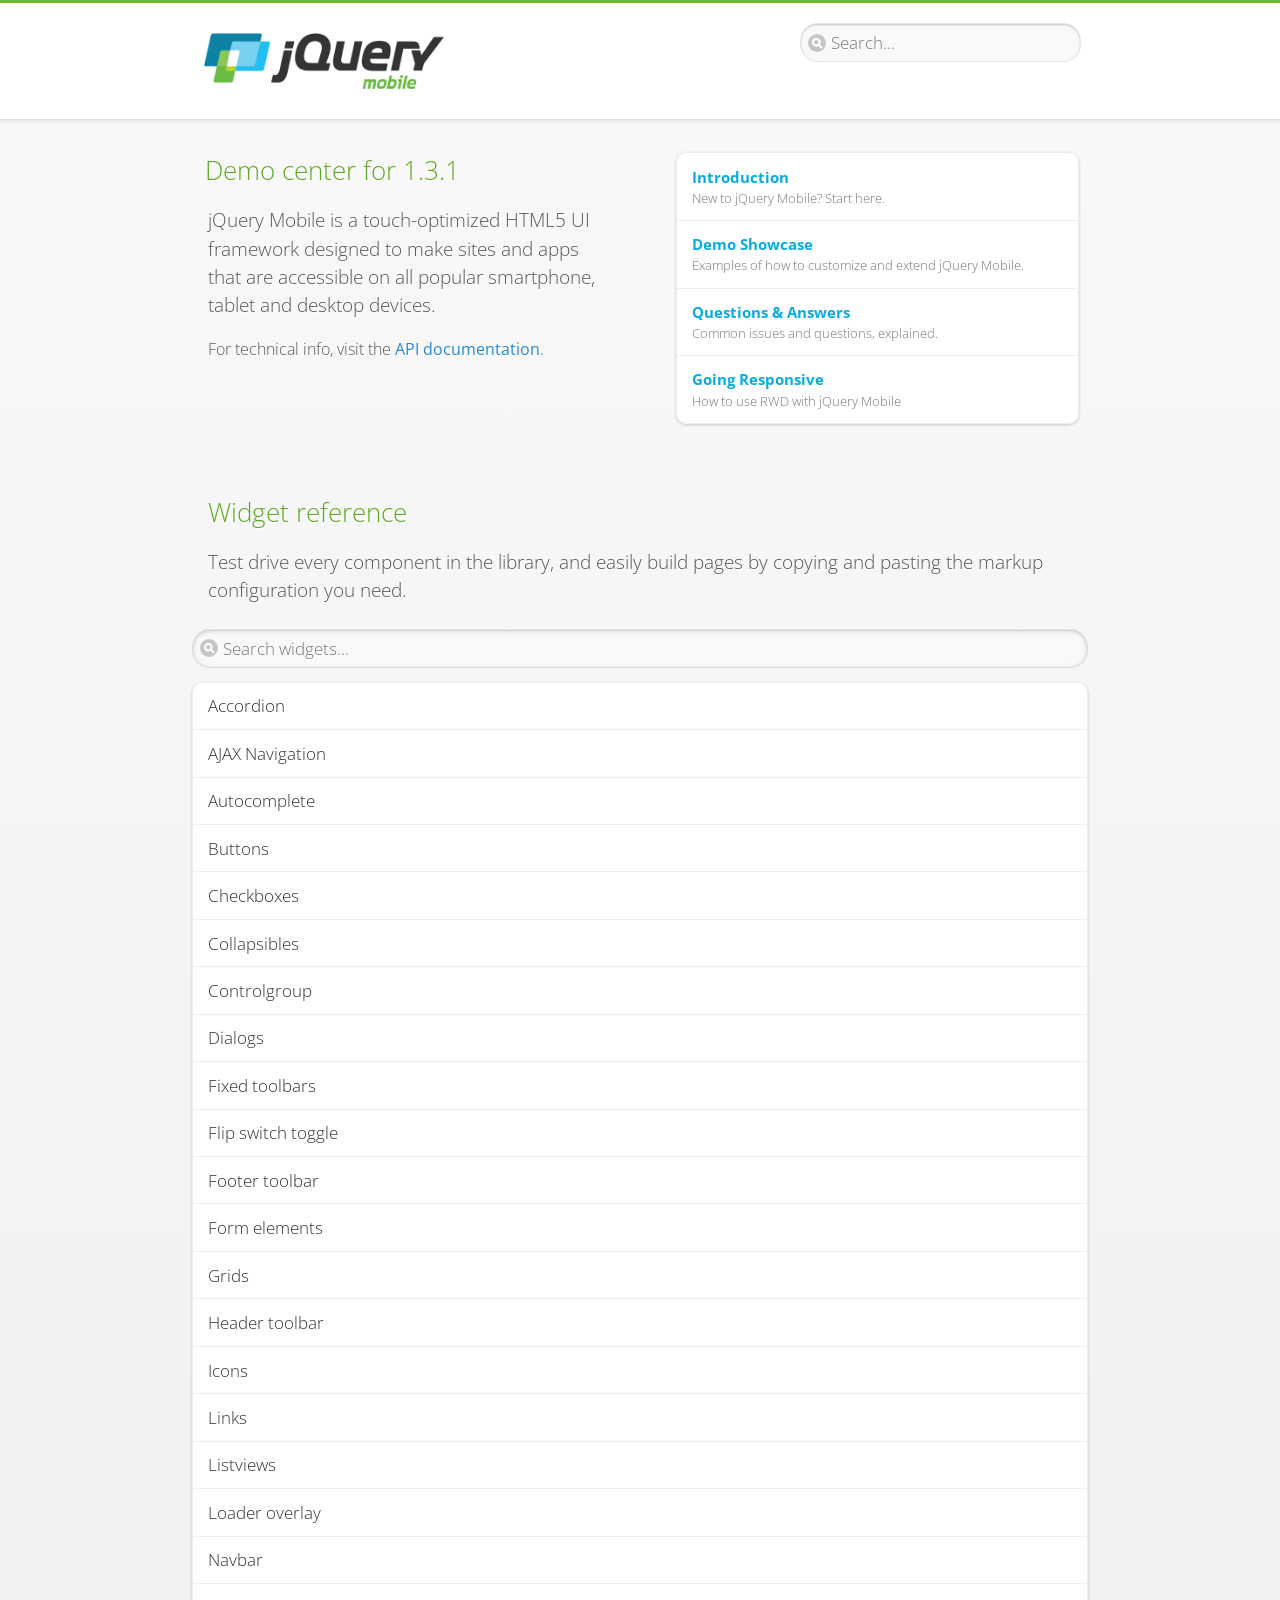
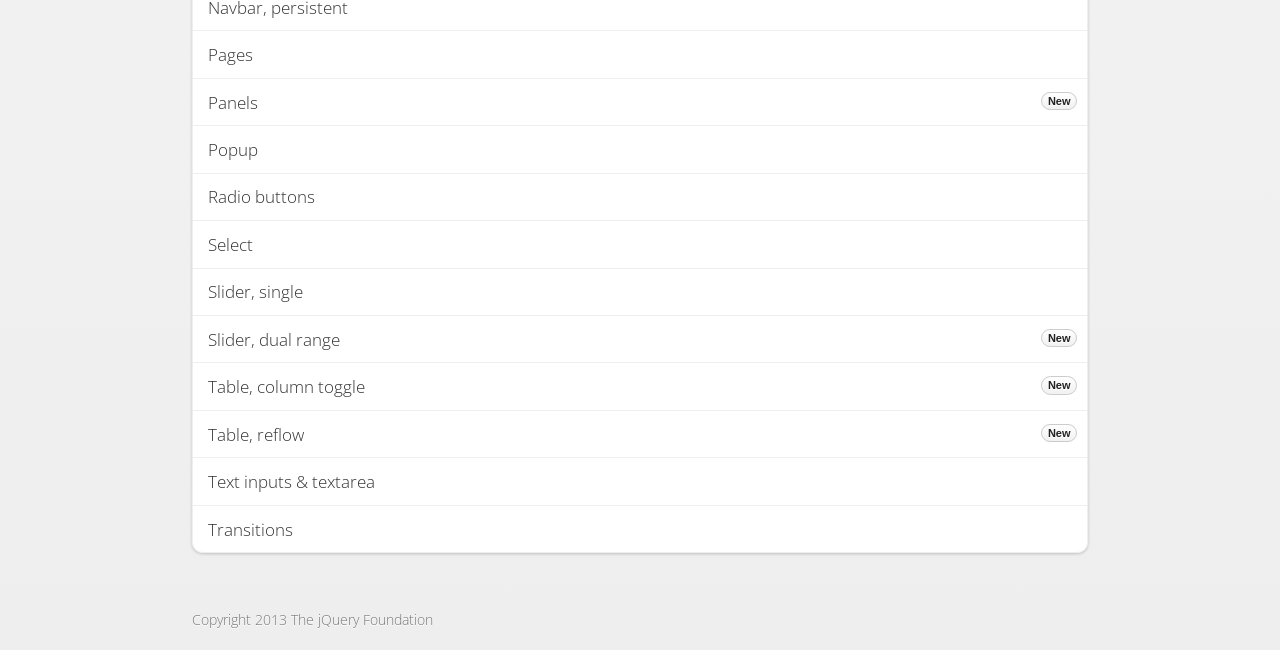
<file: js/jqm/demos/index.html>
<!DOCTYPE html>
<html>
<head>
	<meta charset="utf-8">
	<meta name="viewport" content="width=device-width, initial-scale=1">
	<title>jQuery Mobile Demos</title>
	<link rel="stylesheet"  href="css/themes/default/jquery.mobile-1.3.1.min.css">
	<link rel="stylesheet" href="_assets/css/jqm-demos.css">
	<link rel="shortcut icon" href="favicon.ico">
    <link rel="stylesheet" href="http://fonts.googleapis.com/css?family=Open+Sans:300,400,700">
	<script src="js/jquery.js"></script>
	<script src="_assets/js/index.js"></script>
	<script src="js/jquery.mobile-1.3.1.min.js"></script>
</head>
<body>
<div data-role="page" class="jqm-demos jqm-demos-home">

	<div data-role="header" class="jqm-header">
		<h1 class="jqm-logo"><img src="_assets/img/jquery-logo.png" alt="jQuery Mobile Framework"></h1>
		<a href="#" class="jqm-search-link ui-btn-right" data-icon="search" data-iconpos="notext">Search</a>
<div class="jqm-search">
    <ul class="jqm-list">
<li data-section="Widgets" data-filtertext="accordions collapsible sets content formatting grouped inset mini"><a href="widgets/accordions/">Accordion</a></li>

<li data-section="Widgets" data-filtertext="ajax navigation navigate event method"><a href="widgets/navigation/" data-ajax="false">AJAX Navigation</a></li>

<li data-section="Widgets" data-filtertext="autocomplete filter reveal listviews remote listviewbeforefilter placeholder"><a href="widgets/autocomplete/" data-ajax="false">Autocomplete</a></li>

<li data-section="Widgets" data-filtertext="buttons inputs forms inline theme grouped icons mini disabled"><a href="widgets/buttons/" data-ajax="false">Buttons</a></li>

<li data-section="Widgets" data-filtertext="checkboxes checkboxradio inputs forms mini disabled"><a href="widgets/checkbox/">Checkboxes</a></li>

<li data-section="Widgets" data-filtertext="collapsibles content formatting"><a href="widgets/collapsibles/" data-ajax="false">Collapsibles</a></li>

<li data-section="Widgets" data-filtertext="controlgroups selects checkboxradio buttons horizontal vertical"><a href="widgets/controlgroups/">Controlgroup</a></li>

<li data-section="Widgets" data-filtertext="dialogs modal popups"><a href="widgets/dialog/">Dialogs</a></li>

<li data-section="Widgets" data-filtertext="fixed toolbars headers footers sections fullscreen"><a href="widgets/fixed-toolbars/">Fixed toolbars</a></li>

<li data-section="Widgets" data-filtertext="flip toggle switch binary slider selects forms disabled"><a href="widgets/sliders/switch.html" data-ajax="false">Flip switch toggle</a></li>

<li data-section="Widgets" data-filtertext="footer toolbars footers sections"><a href="widgets/footers/">Footer toolbar</a></li>

<li data-section="Widgets" data-filtertext="forms inputs slider button range toggle switch label disabled accessible fieldcontains elements"><a href="widgets/forms/">Form elements</a></li>

<li data-section="Widgets" data-filtertext="grids columns blocks content formatting rwd responsive"><a href="widgets/grids/">Grids</a></li>

<li data-section="Widgets" data-filtertext="header toolbars fixed fullscreen sections"><a href="widgets/headers/">Header toolbar</a></li>

<li data-section="Widgets" data-filtertext="icons buttons disc position"><a href="widgets/icons/">Icons</a></li>

<li data-section="Widgets" data-filtertext="links navigation ajax prefetch cache"><a href="widgets/links/">Links</a></li>

<li data-section="Widgets" data-filtertext="listviews thumbnails icons nested split button collapsible ul ol"><a href="widgets/listviews/" data-ajax="false">Listviews</a></li>

<li data-section="Widgets" data-filtertext="ajax loader overlay spinner pages"><a href="widgets/loader/" data-ajax="false">Loader overlay</a></li>

<li data-section="Widgets" data-filtertext="navbars navmenu toolbars links icons footer header"><a href="widgets/navbar/" data-ajax="false">Navbar</a></li>

<li data-section="Widgets" data-filtertext="navbars persistent header footer links navmenu"><a href="widgets/fixed-toolbars/footer-persist-a.html">Navbar, persistent</a></li>

<li data-section="Widgets" data-filtertext="pages single multipage templates ajax nav"><a href="widgets/pages/">Pages</a></li>

<li data-section="Widgets" data-filtertext="panels sliding nav modal transition display reveal overlay push rwd responsive"><a href="widgets/panels/">Panels <span class="ui-li-count">New</span></a></li>

<li data-section="Widgets" data-filtertext="popup dialog modal transition tooltip lightbox form overlay screen flip pop fade transition"><a href="widgets/popup/">Popup</a></li>

<li data-section="Widgets" data-filtertext="radiobuttons checkboxradio inputs forms disabled grouped"><a href="widgets/radiobuttons/">Radio buttons</a></li>

<li data-section="Widgets" data-filtertext="selectmenus custom native multiple optgroup disabled forms"><a href="widgets/selects/">Select</a></li>

<li data-section="Widgets" data-filtertext="slider, single sliders range inputs forms disabled"><a href="widgets/sliders/" data-ajax="false">Slider, single</a></li>

<li data-section="Widgets" data-filtertext="slider, dual range sliders rangesliders inputs forms disabled"><a href="widgets/sliders/rangeslider.html" data-ajax="false">Slider, dual range <span class="ui-li-count">New</span></a></li>

<li data-section="Widgets" data-filtertext="tables column th td toggle responsive tables rwd hide show tabular"><a href="widgets/table-column-toggle/">Table, column toggle <span class="ui-li-count">New</span></a></li>

<li data-section="Widgets" data-filtertext="tables reflow th td responsive rwd columns tabular"><a href="widgets/table-reflow/">Table, reflow <span class="ui-li-count">New</span></a></li>

<li data-section="Widgets" data-filtertext="text inputs textarea numeric email tel file date time month clear pattern placeholder forms"><a href="widgets/textinputs/">Text inputs & textarea</a></li>

<li data-section="Widgets" data-filtertext="page transitions animated pages ajax navigation flip slide fade pop" data-ajax="false"><a href="widgets/transitions/" data-ajax="false">Transitions</a></li>

<li data-role="list-divider">Collapsibles</li>

<li data-section="Demo Showcase" data-filtertext="dynamic collapsible set accordion append expand"><a href="examples/collapsibles/dynamic-collapsible.html" data-ajax="false">Dynamic collapsible</a></li>

<li data-role="list-divider">Controlgroups</li>

<li data-section="Demo Showcase" data-filtertext="dynamic controlgroup buttons selects checkboxes forms"><a href="examples/controlgroups/dynamic-controlgroup.html" data-ajax="false">Dynamic controlgroup</a></li>

<li data-role="list-divider">Listviews</li>

<li data-section="Demo Showcase" data-filtertext="grid listview responsive grids responsive listviews lists ul"><a href="examples/listviews/grid-listview.html" data-ajax="false">Grid Listview</a></li>

<li data-section="Demo Showcase" data-filtertext="autodividers anchor jump scroll linkbars listviews lists ul"><a href="examples/listviews/autodividers-linkbar.html" data-ajax="false">Autodividers Linkbar</a></li>

<li data-section="Demo Showcase" data-filtertext="listviews autodividers selector autodividersselector lists ul ol"><a href="examples/listviews/autodividers-selector.html" data-ajax="false">Autodividers Selector</a></li>

<li data-role="list-divider">Navigation</li>

<li data-section="Demo Showcase" data-filtertext="backbone and require.js example navigation router"><a href="examples/backbone-require/index.html" data-ajax="false">Backbone and Require.js example</a></li>

<li data-section="Demo Showcase" data-filtertext="server redirection with server-side support php"><a href="examples/redirect/" data-ajax="false">Redirection with server-side support</a></li>

<li data-role="list-divider">Panels</li>

<li data-section="Demo Showcase" data-filtertext="panel styling slide panels sliding panels shadow rwd responsive breakpoint"><a href="examples/panels/panel-styling.html" data-ajax="false">Panel styling</a></li>

<li data-section="Demo Showcase" data-filtertext="open panel on swipe panels left right"><a href="examples/panels/panel-swipe-open.html" data-ajax="false">Open panel on swipe</a></li>

<li data-role="list-divider">Popups</li>

<li data-section="Demo Showcase" data-filtertext="dynamic popups popup images lightbox"><a href="examples/popups/dynamic-popup.html" data-ajax="false">Dynamic popup</a></li>

<li data-section="Demo Showcase" data-filtertext="arrow popups popover"><a href="examples/popups/arrow.html" data-ajax="false">Popup with arrow</a></li>

<li data-role="list-divider">Responsive Tables</li>

<li data-section="Demo Showcase" data-filtertext="responsive tables reflow stack custom styles"><a href="examples/tables/movie-list.html" data-ajax="false">Reflow: Custom styles</a></li>

<li data-section="Demo Showcase" data-filtertext="responsive tables reflow heading groups rwd breakpoint"><a href="examples/tables/financial-grouped-reflow.html" data-ajax="false">Reflow: Heading groups</a></li>

<li data-section="Demo Showcase" data-filtertext="responsive tables reflow refresh method dynamically inject data"><a href="examples/tables/reflow-refresh.html" data-ajax="false">Reflow: Refresh method</a></li>

<li data-section="Demo Showcase" data-filtertext="responsive tables column toggle hide rwd breakpoint customization options"><a href="examples/tables/movie-list-toggle-options.html" data-ajax="false">Column toggle: Customization options</a></li>

<li data-section="Demo Showcase" data-filtertext="responsive tables column toggle heading groups rwd breakpoint"><a href="examples/tables/financial-grouped-columns.html" data-ajax="false">Column toggle: Heading groups</a></li>

<li data-section="Demo Showcase" data-filtertext="responsive tables column toggle refresh method dynamically inject data"><a href="examples/tables/columntoggle-refresh.html" data-ajax="false">Column toggle: Refresh method</a></li>

<li data-section="Demo Showcase" data-filtertext="responsive tables table column toggle phone comparison rwd breakpoint"><a href="examples/tables/phone-compare.html" data-ajax="false">Column toggle demo: Phone comparison</a></li>

<li data-role="list-divider">Sliders</li>

<li data-section="Demo Showcase" data-filtertext="slider tooltip handle value extension input range sliders forms"><a href="examples/slider/tooltip.html" data-ajax="false">Tooltip extension</a></li>

<li data-role="list-divider">Swipe</li>

<li data-section="Demo Showcase" data-filtertext="swipe to navigate page transitions navigation"><a href="examples/swipe/swipe-page.html" data-ajax="false">Swipe to navigate</a></li>

<li data-section="Demo Showcase" data-filtertext="swipe to delete list item listviews lists ul ol"><a href="examples/swipe/swipe-list.html" data-ajax="false">Swipe to delete list item</a></li>

<li data-role="list-divider">Forms</li>

<li data-section="Questions & Answers" data-filtertext="CSS styles apply widget scope wrap selector customize"><a href="faq/question-template.html">Why won't my CSS styles apply correctly to a widget?</a></li>

<li data-section="Questions & Answers" data-filtertext="form update value enhance pageinit refresh"><a href="faq/updating-the-value-of-enhanced-form-elements-does-not-work.html">Updating the value of enhanced form elements does not work.</a></li>

<li data-section="Questions & Answers" data-filtertext="HTML 5 inputs appearance keyboard picker calendar date time slider file color"><a href="faq/my-html-5-inputs-look-different-in-browsers.html">My HTML 5 inputs look different across devices and browsers.</a></li>

<li data-section="Questions & Answers" data-filtertext="range search inputs slider number text degrade"><a href="faq/my-range-search-input-type-is-being-changed.html">My range or search inputs are being change to number/text.</a></li>

<li data-section="Questions & Answers" data-filtertext="custom select popup dialog logic"><a href="faq/sometimes-custom-select-shows-as-dialog-popup.html">Sometimes my custom select shows as a popup other times its a dialog.</a></li>

<li data-section="Questions & Answers" data-filtertext="disable button issue class method"><a href="faq/disabling-a-button-does-not-work.html">Disabling a button does not work.</a></li>

<li data-section="Questions & Answers" data-filtertext="fixed toolbar header footer fullscreen select input bug issue"><a href="faq/controls-in-header-footer.html">Controls in my fixed header or footer are not responding or behave erratically.</a></li>

<li data-role="list-divider">Pages</li>

<li data-section="Questions & Answers" data-filtertext="head load scripts styles pageinit onload pagebeforecreate ajax nav pages"><a href="faq/scripts-and-styles-not-loading.html">Why aren't my scripts and styles loading?</a></li>

<li data-section="Questions & Answers" data-filtertext="document.ready onload paginit DOM ready on ready scripts "><a href="faq/dom-ready-not-working.html">Why isn't DOM ready working for my scripts?</a></li>

<li data-section="Questions & Answers" data-filtertext="ajax nav load page mobile.loadpage"><a href="faq/how-do-i-load-a-page.html">How do I load a page?</a></li>

<li data-section="Questions & Answers" data-filtertext="ajax nav multi page document load"><a href="faq/why-is-only-the-first-page-loaded.html">Why is only the first page of my multi page document loaded?</a></li>

<li data-section="Questions & Answers" data-filtertext="pass url query params ajax nav"><a href="faq/pass-query-params-to-page.html">I'm trying to pass query params to a page but it's not working?</a></li>

<li data-section="Questions & Answers" data-filtertext="hash pass parameters information ajax nav"><a href="faq/pass-via-the-hash-to-page.html">I'm trying to pass information via the hash but it's not working?</a></li>

<li data-section="Questions & Answers" data-filtertext="application cache status error isLocal ajax nav"><a href="faq/the-application-cache-is-not-working.html">I'm trying to use the application cache but it's not working.</a></li>

<li data-section="Questions & Answers" data-filtertext=">create refresh event trigger pageInit refresh method content injected page not enhanced."><a href="faq/injected-content-is-not-enhanced.html">Content injected into a page is not enhanced.</a></li>

<li data-section="Questions & Answers" data-filtertext=">create trigger event pageInit injected HTML"><a href="faq/triggering-create-on-injected-content-does-not-work.html">Triggering create on injected HTML does not work.</a></li>

<li data-section="Questions & Answers" data-filtertext="auto-enhance element stop preventnative role none"><a href="faq/how-can-i-stop-auto-enhancement-of-elements.html">How can I stop JQM from auto-enhancing an element?</a></li>

<li data-section="Questions & Answers" data-filtertext="auto-enhance block container parent stop preventnative role none"><a href="faq/how-can-i-stop-auto-enhancement-of-a-block-of-elements.html">How can I stop JQM from enhancing a block of elements?</a></li>

<li data-section="Questions & Answers" data-filtertext="page title ajax nav head"><a href="faq/how-do-i-control-page-titles.html">How do I control page titles?</a></li>

<li data-section="Questions & Answers" data-filtertext="ajax nav load page loadPage"><a href="faq/how-do-i-load-a-page.html">How do I load a page?</a></li>

<li data-role="list-divider">Events</li>

<li data-section="Questions & Answers" data-filtertext="touch mouse events vmouseover, vmousedown, vmousemove, vmouseup, vclick, vmousecancel"><a href="faq/how-do-i-use-touch-mouse-events.html">How do I use touch and mouse events?</a></li>

<li data-role="list-divider">Theme and styling</li>

<li data-section="Questions & Answers" data-filtertext="theme swatch css themeroller customize icons colors fonts style"><a href="faq/how-does-theming-work.html">How does theming work?</a></li>

<li data-role="list-divider">Apps</li>

<li data-section="Questions & Answers" data-filtertext="How do I need to configure PhoneGap Cordova?"><a href="faq/how-configure-phonegap-cordova.html">How do I need to configure PhoneGap/Cordova?</a></li>
<!--
<li data-role="list-divider">Navigation</li>

<li data-section="Questions & Answers" data-filtertext=""><a href="faq/nav-is-acting-erraticly.html">The nav is acting erratically!</a></li>

<li data-section="Questions & Answers" data-filtertext=""><a href="faq/deep-links-dont-work.html">Following a deep link ( a link to scroll to and id ) does not work.</a></li>

<li data-section="Questions & Answers" data-filtertext=""><a href="faq/scripts-css-only-works-on-first-page-or-refresh.html">My script / css only works on first page or on refresh.</a></li>
<li data-role="list-divider">Widgets</li>

<li data-section="Questions & Answers" data-filtertext=""><a href="faq/cloned-content-double-enhanced.html">Cloning a widget or enhanced for element and enhancing causes "double" enhancement</a></li>

<li data-section="Questions & Answers" data-filtertext=""><a href="faq/cloned-content-does-not-update.html">Cloned widget or enhanced element does not update</a></li>

<li data-section="Questions & Answers" data-filtertext=""><a href="faq/data-enhance-false-does-not-work.html">Setting data-enhance="false" does not work.</a></li>

<li data-role="list-divider">General</li>

<li data-section="Questions & Answers" data-filtertext=""><a href="faq/selecting-element-by-id-not-working.html">Selecting elements by id only works sometimes or on first page!</a></li>

<li data-section="Questions & Answers" data-filtertext=""><a href="faq/global-config-settings-ignored.html">The global configuration settings i set are being ignored.</a></li>

<li data-section="Questions & Answers" data-filtertext=""><a href="faq/custom-css-is-ignored.html">My custom css is ignored.</a></li>

<li data-role="list-divider">Events</li>

<li data-section="Questions & Answers" data-filtertext=""><a href="faq/swipe-triggered-when-scrolling.html">Swipe triggered when scrolling.</a></li>

<li data-section="Questions & Answers" data-filtertext=""><a href="faq/document-ready-not-working.html">Document ready ignored after first page.</a></li>

<li data-role="list-divider">Theming &amp; custom styles</li>

<li data-section="Questions & Answers" data-filtertext=""><a href="faq/#">How do I add custom icons?</a></li>

<li data-section="Questions & Answers" data-filtertext=""><a href="faq/#">How do I add remove the circle behind the icons?</a></li>
-->

    </ul>
</div>

	</div><!-- /header -->

	<div data-role="content" class="jqm-content">

		<div class="jqm-home-welcome">
		<h2>Demo center for <span class="jqm-version-number"></span></h2>
		
		<p class="jqm-intro">jQuery Mobile is a touch-optimized HTML5 UI framework designed to make sites and apps that are accessible on all popular smartphone, tablet and desktop devices.</p>

        <p class="jqm-intro"><small>For technical info,&nbsp;visit the <a href="#api-popup" data-rel="popup" data-transition="slideup" data-position-to="window">API documentation</a>.</small></p>
		
		</div>
		
		<div data-role="popup" id="api-popup" class="home-pop ui-content" data-theme="d" data-overlay-theme="b">
			<p>The API docs are a separate site from the demos and cover the technical details of each jQuery Mobile plugin in depth.</p>
			<a href="#" data-role="button" data-inline="true" data-rel="back"  data-mini="true" data-theme="c">Stay here</a>
			<a href="http://api.jquerymobile.com" class="jqm-button" data-ajax="false" data-role="button" data-inline="true" data-mini="true" data-icon="arrow-r" data-iconpos="right" data-theme="f">Visit API Site </a>
		</div>

		<ul data-role="listview" data-inset="true" data-theme="d" data-icon="false" data-filter-placeholder="Search..." class="jqm-list jqm-home-list">
            <li><a href="intro/"><h2>Introduction</h2><p>New to jQuery Mobile? Start here.</p></a></li>
            <li><a href="examples/"><h2>Demo Showcase</h2><p>Examples of how to customize and extend jQuery Mobile.</p></a></li>
            <li><a href="faq/"><h2>Questions &amp; Answers</h2><p>Common issues and questions, explained.</p></a></li>
			<li data-section="Widgets" data-filtertext="responsive web design rwd adaptive PE accessible mobile breakpoints media query"><a href="intro/rwd.html"><h2>Going Responsive</h2><p>How to use RWD with jQuery Mobile</p></a></li>
		</ul>

		<h2 class="jqm-home-widget">Widget reference</h2>

		<p class="jqm-intro">Test drive every component in the library, and easily build pages by copying and pasting the markup configuration you need.</p>

		<ul data-role="listview" data-inset="true" data-filter="true" data-theme="d" data-divider-theme="d" data-icon="false" data-filter-placeholder="Search widgets..." data-global-nav="demos" class="jqm-list">
<li data-section="Widgets" data-filtertext="accordions collapsible sets content formatting grouped inset mini"><a href="widgets/accordions/">Accordion</a></li>

<li data-section="Widgets" data-filtertext="ajax navigation navigate event method"><a href="widgets/navigation/" data-ajax="false">AJAX Navigation</a></li>

<li data-section="Widgets" data-filtertext="autocomplete filter reveal listviews remote listviewbeforefilter placeholder"><a href="widgets/autocomplete/" data-ajax="false">Autocomplete</a></li>

<li data-section="Widgets" data-filtertext="buttons inputs forms inline theme grouped icons mini disabled"><a href="widgets/buttons/" data-ajax="false">Buttons</a></li>

<li data-section="Widgets" data-filtertext="checkboxes checkboxradio inputs forms mini disabled"><a href="widgets/checkbox/">Checkboxes</a></li>

<li data-section="Widgets" data-filtertext="collapsibles content formatting"><a href="widgets/collapsibles/" data-ajax="false">Collapsibles</a></li>

<li data-section="Widgets" data-filtertext="controlgroups selects checkboxradio buttons horizontal vertical"><a href="widgets/controlgroups/">Controlgroup</a></li>

<li data-section="Widgets" data-filtertext="dialogs modal popups"><a href="widgets/dialog/">Dialogs</a></li>

<li data-section="Widgets" data-filtertext="fixed toolbars headers footers sections fullscreen"><a href="widgets/fixed-toolbars/">Fixed toolbars</a></li>

<li data-section="Widgets" data-filtertext="flip toggle switch binary slider selects forms disabled"><a href="widgets/sliders/switch.html" data-ajax="false">Flip switch toggle</a></li>

<li data-section="Widgets" data-filtertext="footer toolbars footers sections"><a href="widgets/footers/">Footer toolbar</a></li>

<li data-section="Widgets" data-filtertext="forms inputs slider button range toggle switch label disabled accessible fieldcontains elements"><a href="widgets/forms/">Form elements</a></li>

<li data-section="Widgets" data-filtertext="grids columns blocks content formatting rwd responsive"><a href="widgets/grids/">Grids</a></li>

<li data-section="Widgets" data-filtertext="header toolbars fixed fullscreen sections"><a href="widgets/headers/">Header toolbar</a></li>

<li data-section="Widgets" data-filtertext="icons buttons disc position"><a href="widgets/icons/">Icons</a></li>

<li data-section="Widgets" data-filtertext="links navigation ajax prefetch cache"><a href="widgets/links/">Links</a></li>

<li data-section="Widgets" data-filtertext="listviews thumbnails icons nested split button collapsible ul ol"><a href="widgets/listviews/" data-ajax="false">Listviews</a></li>

<li data-section="Widgets" data-filtertext="ajax loader overlay spinner pages"><a href="widgets/loader/" data-ajax="false">Loader overlay</a></li>

<li data-section="Widgets" data-filtertext="navbars navmenu toolbars links icons footer header"><a href="widgets/navbar/" data-ajax="false">Navbar</a></li>

<li data-section="Widgets" data-filtertext="navbars persistent header footer links navmenu"><a href="widgets/fixed-toolbars/footer-persist-a.html">Navbar, persistent</a></li>

<li data-section="Widgets" data-filtertext="pages single multipage templates ajax nav"><a href="widgets/pages/">Pages</a></li>

<li data-section="Widgets" data-filtertext="panels sliding nav modal transition display reveal overlay push rwd responsive"><a href="widgets/panels/">Panels <span class="ui-li-count">New</span></a></li>

<li data-section="Widgets" data-filtertext="popup dialog modal transition tooltip lightbox form overlay screen flip pop fade transition"><a href="widgets/popup/">Popup</a></li>

<li data-section="Widgets" data-filtertext="radiobuttons checkboxradio inputs forms disabled grouped"><a href="widgets/radiobuttons/">Radio buttons</a></li>

<li data-section="Widgets" data-filtertext="selectmenus custom native multiple optgroup disabled forms"><a href="widgets/selects/">Select</a></li>

<li data-section="Widgets" data-filtertext="slider, single sliders range inputs forms disabled"><a href="widgets/sliders/" data-ajax="false">Slider, single</a></li>

<li data-section="Widgets" data-filtertext="slider, dual range sliders rangesliders inputs forms disabled"><a href="widgets/sliders/rangeslider.html" data-ajax="false">Slider, dual range <span class="ui-li-count">New</span></a></li>

<li data-section="Widgets" data-filtertext="tables column th td toggle responsive tables rwd hide show tabular"><a href="widgets/table-column-toggle/">Table, column toggle <span class="ui-li-count">New</span></a></li>

<li data-section="Widgets" data-filtertext="tables reflow th td responsive rwd columns tabular"><a href="widgets/table-reflow/">Table, reflow <span class="ui-li-count">New</span></a></li>

<li data-section="Widgets" data-filtertext="text inputs textarea numeric email tel file date time month clear pattern placeholder forms"><a href="widgets/textinputs/">Text inputs & textarea</a></li>

<li data-section="Widgets" data-filtertext="page transitions animated pages ajax navigation flip slide fade pop" data-ajax="false"><a href="widgets/transitions/" data-ajax="false">Transitions</a></li>

        </ul>

	</div><!-- /content -->

	<div data-role="footer" class="jqm-footer">
		<p class="jqm-version"></p>
		<p>Copyright 2013 The jQuery Foundation</p>
	</div><!-- /jqm-footer -->

</div><!-- /page -->
</body>
</html>
</file>
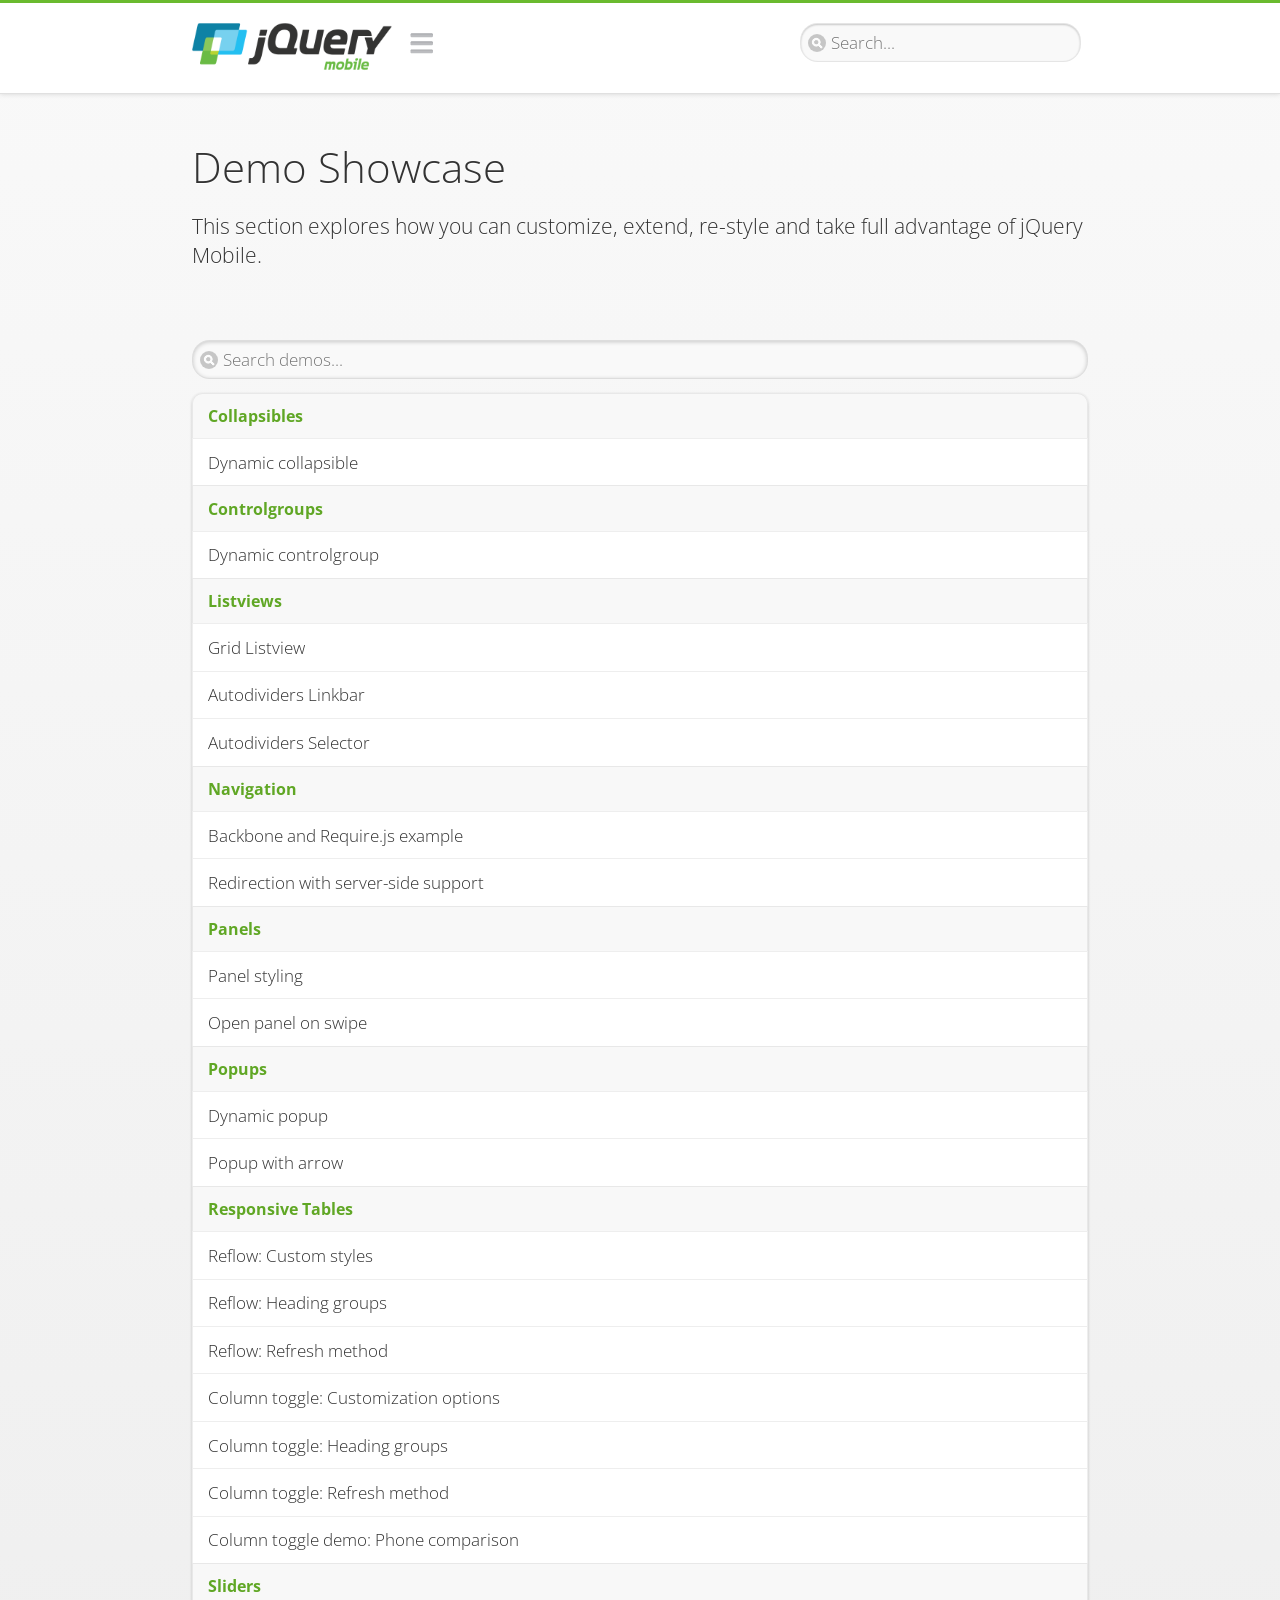
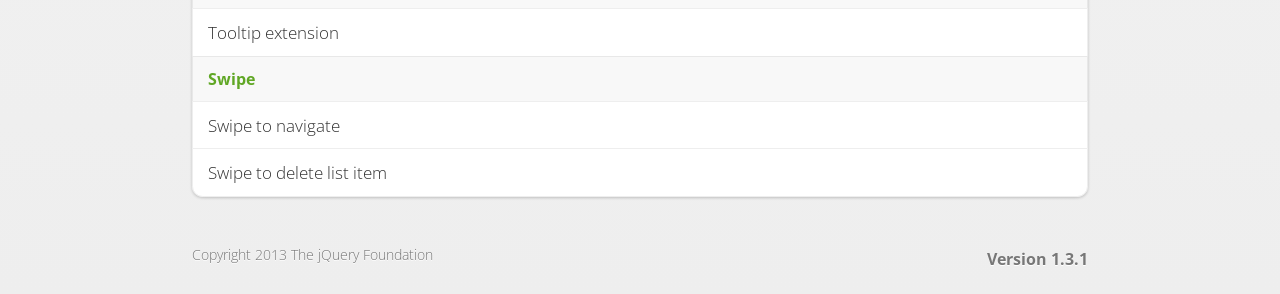
<file: js/jqm/demos/examples/index.html>
<!DOCTYPE html>
<html>
<head>
	<meta charset="utf-8">
	<meta name="viewport" content="width=device-width, initial-scale=1">
	<title>Demos - jQuery Mobile Demos</title>
	<link rel="stylesheet"  href="../css/themes/default/jquery.mobile-1.3.1.min.css">
	<link rel="stylesheet" href="../_assets/css/jqm-demos.css">
	<link rel="shortcut icon" href="../favicon.ico">
    <link rel="stylesheet" href="http://fonts.googleapis.com/css?family=Open+Sans:300,400,700">
	<script src="../js/jquery.js"></script>
	<script src="../_assets/js/index.js"></script>
	<script src="../js/jquery.mobile-1.3.1.min.js"></script>
</head>
<body>
<div data-role="page" class="jqm-demos jqm-demos-index">

	<div data-role="header" class="jqm-header">
        <h1 class="jqm-logo"><a href="../"><img src="../_assets/img/jquery-logo.png" alt="jQuery Mobile Framework"></a></h1>
		<a href="#" class="jqm-navmenu-link" data-icon="bars" data-iconpos="notext">Navigation</a>
		<a href="#" class="jqm-search-link" data-icon="search" data-iconpos="notext">Search</a>
<div class="jqm-search">
    <ul class="jqm-list">
<li data-section="Widgets" data-filtertext="accordions collapsible sets content formatting grouped inset mini"><a href="widgets/accordions/">Accordion</a></li>

<li data-section="Widgets" data-filtertext="ajax navigation navigate event method"><a href="widgets/navigation/" data-ajax="false">AJAX Navigation</a></li>

<li data-section="Widgets" data-filtertext="autocomplete filter reveal listviews remote listviewbeforefilter placeholder"><a href="widgets/autocomplete/" data-ajax="false">Autocomplete</a></li>

<li data-section="Widgets" data-filtertext="buttons inputs forms inline theme grouped icons mini disabled"><a href="widgets/buttons/" data-ajax="false">Buttons</a></li>

<li data-section="Widgets" data-filtertext="checkboxes checkboxradio inputs forms mini disabled"><a href="widgets/checkbox/">Checkboxes</a></li>

<li data-section="Widgets" data-filtertext="collapsibles content formatting"><a href="widgets/collapsibles/" data-ajax="false">Collapsibles</a></li>

<li data-section="Widgets" data-filtertext="controlgroups selects checkboxradio buttons horizontal vertical"><a href="widgets/controlgroups/">Controlgroup</a></li>

<li data-section="Widgets" data-filtertext="dialogs modal popups"><a href="widgets/dialog/">Dialogs</a></li>

<li data-section="Widgets" data-filtertext="fixed toolbars headers footers sections fullscreen"><a href="widgets/fixed-toolbars/">Fixed toolbars</a></li>

<li data-section="Widgets" data-filtertext="flip toggle switch binary slider selects forms disabled"><a href="widgets/sliders/switch.html" data-ajax="false">Flip switch toggle</a></li>

<li data-section="Widgets" data-filtertext="footer toolbars footers sections"><a href="widgets/footers/">Footer toolbar</a></li>

<li data-section="Widgets" data-filtertext="forms inputs slider button range toggle switch label disabled accessible fieldcontains elements"><a href="widgets/forms/">Form elements</a></li>

<li data-section="Widgets" data-filtertext="grids columns blocks content formatting rwd responsive"><a href="widgets/grids/">Grids</a></li>

<li data-section="Widgets" data-filtertext="header toolbars fixed fullscreen sections"><a href="widgets/headers/">Header toolbar</a></li>

<li data-section="Widgets" data-filtertext="icons buttons disc position"><a href="widgets/icons/">Icons</a></li>

<li data-section="Widgets" data-filtertext="links navigation ajax prefetch cache"><a href="widgets/links/">Links</a></li>

<li data-section="Widgets" data-filtertext="listviews thumbnails icons nested split button collapsible ul ol"><a href="widgets/listviews/" data-ajax="false">Listviews</a></li>

<li data-section="Widgets" data-filtertext="ajax loader overlay spinner pages"><a href="widgets/loader/" data-ajax="false">Loader overlay</a></li>

<li data-section="Widgets" data-filtertext="navbars navmenu toolbars links icons footer header"><a href="widgets/navbar/" data-ajax="false">Navbar</a></li>

<li data-section="Widgets" data-filtertext="navbars persistent header footer links navmenu"><a href="widgets/fixed-toolbars/footer-persist-a.html">Navbar, persistent</a></li>

<li data-section="Widgets" data-filtertext="pages single multipage templates ajax nav"><a href="widgets/pages/">Pages</a></li>

<li data-section="Widgets" data-filtertext="panels sliding nav modal transition display reveal overlay push rwd responsive"><a href="widgets/panels/">Panels <span class="ui-li-count">New</span></a></li>

<li data-section="Widgets" data-filtertext="popup dialog modal transition tooltip lightbox form overlay screen flip pop fade transition"><a href="widgets/popup/">Popup</a></li>

<li data-section="Widgets" data-filtertext="radiobuttons checkboxradio inputs forms disabled grouped"><a href="widgets/radiobuttons/">Radio buttons</a></li>

<li data-section="Widgets" data-filtertext="selectmenus custom native multiple optgroup disabled forms"><a href="widgets/selects/">Select</a></li>

<li data-section="Widgets" data-filtertext="slider, single sliders range inputs forms disabled"><a href="widgets/sliders/" data-ajax="false">Slider, single</a></li>

<li data-section="Widgets" data-filtertext="slider, dual range sliders rangesliders inputs forms disabled"><a href="widgets/sliders/rangeslider.html" data-ajax="false">Slider, dual range <span class="ui-li-count">New</span></a></li>

<li data-section="Widgets" data-filtertext="tables column th td toggle responsive tables rwd hide show tabular"><a href="widgets/table-column-toggle/">Table, column toggle <span class="ui-li-count">New</span></a></li>

<li data-section="Widgets" data-filtertext="tables reflow th td responsive rwd columns tabular"><a href="widgets/table-reflow/">Table, reflow <span class="ui-li-count">New</span></a></li>

<li data-section="Widgets" data-filtertext="text inputs textarea numeric email tel file date time month clear pattern placeholder forms"><a href="widgets/textinputs/">Text inputs & textarea</a></li>

<li data-section="Widgets" data-filtertext="page transitions animated pages ajax navigation flip slide fade pop" data-ajax="false"><a href="widgets/transitions/" data-ajax="false">Transitions</a></li>

<li data-role="list-divider">Collapsibles</li>

<li data-section="Demo Showcase" data-filtertext="dynamic collapsible set accordion append expand"><a href="examples/collapsibles/dynamic-collapsible.html" data-ajax="false">Dynamic collapsible</a></li>

<li data-role="list-divider">Controlgroups</li>

<li data-section="Demo Showcase" data-filtertext="dynamic controlgroup buttons selects checkboxes forms"><a href="examples/controlgroups/dynamic-controlgroup.html" data-ajax="false">Dynamic controlgroup</a></li>

<li data-role="list-divider">Listviews</li>

<li data-section="Demo Showcase" data-filtertext="grid listview responsive grids responsive listviews lists ul"><a href="examples/listviews/grid-listview.html" data-ajax="false">Grid Listview</a></li>

<li data-section="Demo Showcase" data-filtertext="autodividers anchor jump scroll linkbars listviews lists ul"><a href="examples/listviews/autodividers-linkbar.html" data-ajax="false">Autodividers Linkbar</a></li>

<li data-section="Demo Showcase" data-filtertext="listviews autodividers selector autodividersselector lists ul ol"><a href="examples/listviews/autodividers-selector.html" data-ajax="false">Autodividers Selector</a></li>

<li data-role="list-divider">Navigation</li>

<li data-section="Demo Showcase" data-filtertext="backbone and require.js example navigation router"><a href="examples/backbone-require/index.html" data-ajax="false">Backbone and Require.js example</a></li>

<li data-section="Demo Showcase" data-filtertext="server redirection with server-side support php"><a href="examples/redirect/" data-ajax="false">Redirection with server-side support</a></li>

<li data-role="list-divider">Panels</li>

<li data-section="Demo Showcase" data-filtertext="panel styling slide panels sliding panels shadow rwd responsive breakpoint"><a href="examples/panels/panel-styling.html" data-ajax="false">Panel styling</a></li>

<li data-section="Demo Showcase" data-filtertext="open panel on swipe panels left right"><a href="examples/panels/panel-swipe-open.html" data-ajax="false">Open panel on swipe</a></li>

<li data-role="list-divider">Popups</li>

<li data-section="Demo Showcase" data-filtertext="dynamic popups popup images lightbox"><a href="examples/popups/dynamic-popup.html" data-ajax="false">Dynamic popup</a></li>

<li data-section="Demo Showcase" data-filtertext="arrow popups popover"><a href="examples/popups/arrow.html" data-ajax="false">Popup with arrow</a></li>

<li data-role="list-divider">Responsive Tables</li>

<li data-section="Demo Showcase" data-filtertext="responsive tables reflow stack custom styles"><a href="examples/tables/movie-list.html" data-ajax="false">Reflow: Custom styles</a></li>

<li data-section="Demo Showcase" data-filtertext="responsive tables reflow heading groups rwd breakpoint"><a href="examples/tables/financial-grouped-reflow.html" data-ajax="false">Reflow: Heading groups</a></li>

<li data-section="Demo Showcase" data-filtertext="responsive tables reflow refresh method dynamically inject data"><a href="examples/tables/reflow-refresh.html" data-ajax="false">Reflow: Refresh method</a></li>

<li data-section="Demo Showcase" data-filtertext="responsive tables column toggle hide rwd breakpoint customization options"><a href="examples/tables/movie-list-toggle-options.html" data-ajax="false">Column toggle: Customization options</a></li>

<li data-section="Demo Showcase" data-filtertext="responsive tables column toggle heading groups rwd breakpoint"><a href="examples/tables/financial-grouped-columns.html" data-ajax="false">Column toggle: Heading groups</a></li>

<li data-section="Demo Showcase" data-filtertext="responsive tables column toggle refresh method dynamically inject data"><a href="examples/tables/columntoggle-refresh.html" data-ajax="false">Column toggle: Refresh method</a></li>

<li data-section="Demo Showcase" data-filtertext="responsive tables table column toggle phone comparison rwd breakpoint"><a href="examples/tables/phone-compare.html" data-ajax="false">Column toggle demo: Phone comparison</a></li>

<li data-role="list-divider">Sliders</li>

<li data-section="Demo Showcase" data-filtertext="slider tooltip handle value extension input range sliders forms"><a href="examples/slider/tooltip.html" data-ajax="false">Tooltip extension</a></li>

<li data-role="list-divider">Swipe</li>

<li data-section="Demo Showcase" data-filtertext="swipe to navigate page transitions navigation"><a href="examples/swipe/swipe-page.html" data-ajax="false">Swipe to navigate</a></li>

<li data-section="Demo Showcase" data-filtertext="swipe to delete list item listviews lists ul ol"><a href="examples/swipe/swipe-list.html" data-ajax="false">Swipe to delete list item</a></li>

<li data-role="list-divider">Forms</li>

<li data-section="Questions & Answers" data-filtertext="CSS styles apply widget scope wrap selector customize"><a href="faq/question-template.html">Why won't my CSS styles apply correctly to a widget?</a></li>

<li data-section="Questions & Answers" data-filtertext="form update value enhance pageinit refresh"><a href="faq/updating-the-value-of-enhanced-form-elements-does-not-work.html">Updating the value of enhanced form elements does not work.</a></li>

<li data-section="Questions & Answers" data-filtertext="HTML 5 inputs appearance keyboard picker calendar date time slider file color"><a href="faq/my-html-5-inputs-look-different-in-browsers.html">My HTML 5 inputs look different across devices and browsers.</a></li>

<li data-section="Questions & Answers" data-filtertext="range search inputs slider number text degrade"><a href="faq/my-range-search-input-type-is-being-changed.html">My range or search inputs are being change to number/text.</a></li>

<li data-section="Questions & Answers" data-filtertext="custom select popup dialog logic"><a href="faq/sometimes-custom-select-shows-as-dialog-popup.html">Sometimes my custom select shows as a popup other times its a dialog.</a></li>

<li data-section="Questions & Answers" data-filtertext="disable button issue class method"><a href="faq/disabling-a-button-does-not-work.html">Disabling a button does not work.</a></li>

<li data-section="Questions & Answers" data-filtertext="fixed toolbar header footer fullscreen select input bug issue"><a href="faq/controls-in-header-footer.html">Controls in my fixed header or footer are not responding or behave erratically.</a></li>

<li data-role="list-divider">Pages</li>

<li data-section="Questions & Answers" data-filtertext="head load scripts styles pageinit onload pagebeforecreate ajax nav pages"><a href="faq/scripts-and-styles-not-loading.html">Why aren't my scripts and styles loading?</a></li>

<li data-section="Questions & Answers" data-filtertext="document.ready onload paginit DOM ready on ready scripts "><a href="faq/dom-ready-not-working.html">Why isn't DOM ready working for my scripts?</a></li>

<li data-section="Questions & Answers" data-filtertext="ajax nav load page mobile.loadpage"><a href="faq/how-do-i-load-a-page.html">How do I load a page?</a></li>

<li data-section="Questions & Answers" data-filtertext="ajax nav multi page document load"><a href="faq/why-is-only-the-first-page-loaded.html">Why is only the first page of my multi page document loaded?</a></li>

<li data-section="Questions & Answers" data-filtertext="pass url query params ajax nav"><a href="faq/pass-query-params-to-page.html">I'm trying to pass query params to a page but it's not working?</a></li>

<li data-section="Questions & Answers" data-filtertext="hash pass parameters information ajax nav"><a href="faq/pass-via-the-hash-to-page.html">I'm trying to pass information via the hash but it's not working?</a></li>

<li data-section="Questions & Answers" data-filtertext="application cache status error isLocal ajax nav"><a href="faq/the-application-cache-is-not-working.html">I'm trying to use the application cache but it's not working.</a></li>

<li data-section="Questions & Answers" data-filtertext=">create refresh event trigger pageInit refresh method content injected page not enhanced."><a href="faq/injected-content-is-not-enhanced.html">Content injected into a page is not enhanced.</a></li>

<li data-section="Questions & Answers" data-filtertext=">create trigger event pageInit injected HTML"><a href="faq/triggering-create-on-injected-content-does-not-work.html">Triggering create on injected HTML does not work.</a></li>

<li data-section="Questions & Answers" data-filtertext="auto-enhance element stop preventnative role none"><a href="faq/how-can-i-stop-auto-enhancement-of-elements.html">How can I stop JQM from auto-enhancing an element?</a></li>

<li data-section="Questions & Answers" data-filtertext="auto-enhance block container parent stop preventnative role none"><a href="faq/how-can-i-stop-auto-enhancement-of-a-block-of-elements.html">How can I stop JQM from enhancing a block of elements?</a></li>

<li data-section="Questions & Answers" data-filtertext="page title ajax nav head"><a href="faq/how-do-i-control-page-titles.html">How do I control page titles?</a></li>

<li data-section="Questions & Answers" data-filtertext="ajax nav load page loadPage"><a href="faq/how-do-i-load-a-page.html">How do I load a page?</a></li>

<li data-role="list-divider">Events</li>

<li data-section="Questions & Answers" data-filtertext="touch mouse events vmouseover, vmousedown, vmousemove, vmouseup, vclick, vmousecancel"><a href="faq/how-do-i-use-touch-mouse-events.html">How do I use touch and mouse events?</a></li>

<li data-role="list-divider">Theme and styling</li>

<li data-section="Questions & Answers" data-filtertext="theme swatch css themeroller customize icons colors fonts style"><a href="faq/how-does-theming-work.html">How does theming work?</a></li>

<li data-role="list-divider">Apps</li>

<li data-section="Questions & Answers" data-filtertext="How do I need to configure PhoneGap Cordova?"><a href="faq/how-configure-phonegap-cordova.html">How do I need to configure PhoneGap/Cordova?</a></li>
<!--
<li data-role="list-divider">Navigation</li>

<li data-section="Questions & Answers" data-filtertext=""><a href="faq/nav-is-acting-erraticly.html">The nav is acting erratically!</a></li>

<li data-section="Questions & Answers" data-filtertext=""><a href="faq/deep-links-dont-work.html">Following a deep link ( a link to scroll to and id ) does not work.</a></li>

<li data-section="Questions & Answers" data-filtertext=""><a href="faq/scripts-css-only-works-on-first-page-or-refresh.html">My script / css only works on first page or on refresh.</a></li>
<li data-role="list-divider">Widgets</li>

<li data-section="Questions & Answers" data-filtertext=""><a href="faq/cloned-content-double-enhanced.html">Cloning a widget or enhanced for element and enhancing causes "double" enhancement</a></li>

<li data-section="Questions & Answers" data-filtertext=""><a href="faq/cloned-content-does-not-update.html">Cloned widget or enhanced element does not update</a></li>

<li data-section="Questions & Answers" data-filtertext=""><a href="faq/data-enhance-false-does-not-work.html">Setting data-enhance="false" does not work.</a></li>

<li data-role="list-divider">General</li>

<li data-section="Questions & Answers" data-filtertext=""><a href="faq/selecting-element-by-id-not-working.html">Selecting elements by id only works sometimes or on first page!</a></li>

<li data-section="Questions & Answers" data-filtertext=""><a href="faq/global-config-settings-ignored.html">The global configuration settings i set are being ignored.</a></li>

<li data-section="Questions & Answers" data-filtertext=""><a href="faq/custom-css-is-ignored.html">My custom css is ignored.</a></li>

<li data-role="list-divider">Events</li>

<li data-section="Questions & Answers" data-filtertext=""><a href="faq/swipe-triggered-when-scrolling.html">Swipe triggered when scrolling.</a></li>

<li data-section="Questions & Answers" data-filtertext=""><a href="faq/document-ready-not-working.html">Document ready ignored after first page.</a></li>

<li data-role="list-divider">Theming &amp; custom styles</li>

<li data-section="Questions & Answers" data-filtertext=""><a href="faq/#">How do I add custom icons?</a></li>

<li data-section="Questions & Answers" data-filtertext=""><a href="faq/#">How do I add remove the circle behind the icons?</a></li>
-->

    </ul>
</div>

	</div><!-- /header -->

	<div data-role="content" class="jqm-content">

		<h1>Demo Showcase</h1>

		<p class="jqm-intro">This section explores how you can customize, extend, re-style and take full advantage of jQuery Mobile.</p>

		<ul data-role="listview" data-inset="true" data-filter="true" data-theme="d" data-divider-theme="d" data-icon="false" data-filter-placeholder="Search demos..." data-global-nav="demos" class="jqm-list">
<li data-role="list-divider">Collapsibles</li>

<li data-section="Demo Showcase" data-filtertext="dynamic collapsible set accordion append expand"><a href="examples/collapsibles/dynamic-collapsible.html" data-ajax="false">Dynamic collapsible</a></li>

<li data-role="list-divider">Controlgroups</li>

<li data-section="Demo Showcase" data-filtertext="dynamic controlgroup buttons selects checkboxes forms"><a href="examples/controlgroups/dynamic-controlgroup.html" data-ajax="false">Dynamic controlgroup</a></li>

<li data-role="list-divider">Listviews</li>

<li data-section="Demo Showcase" data-filtertext="grid listview responsive grids responsive listviews lists ul"><a href="examples/listviews/grid-listview.html" data-ajax="false">Grid Listview</a></li>

<li data-section="Demo Showcase" data-filtertext="autodividers anchor jump scroll linkbars listviews lists ul"><a href="examples/listviews/autodividers-linkbar.html" data-ajax="false">Autodividers Linkbar</a></li>

<li data-section="Demo Showcase" data-filtertext="listviews autodividers selector autodividersselector lists ul ol"><a href="examples/listviews/autodividers-selector.html" data-ajax="false">Autodividers Selector</a></li>

<li data-role="list-divider">Navigation</li>

<li data-section="Demo Showcase" data-filtertext="backbone and require.js example navigation router"><a href="examples/backbone-require/index.html" data-ajax="false">Backbone and Require.js example</a></li>

<li data-section="Demo Showcase" data-filtertext="server redirection with server-side support php"><a href="examples/redirect/" data-ajax="false">Redirection with server-side support</a></li>

<li data-role="list-divider">Panels</li>

<li data-section="Demo Showcase" data-filtertext="panel styling slide panels sliding panels shadow rwd responsive breakpoint"><a href="examples/panels/panel-styling.html" data-ajax="false">Panel styling</a></li>

<li data-section="Demo Showcase" data-filtertext="open panel on swipe panels left right"><a href="examples/panels/panel-swipe-open.html" data-ajax="false">Open panel on swipe</a></li>

<li data-role="list-divider">Popups</li>

<li data-section="Demo Showcase" data-filtertext="dynamic popups popup images lightbox"><a href="examples/popups/dynamic-popup.html" data-ajax="false">Dynamic popup</a></li>

<li data-section="Demo Showcase" data-filtertext="arrow popups popover"><a href="examples/popups/arrow.html" data-ajax="false">Popup with arrow</a></li>

<li data-role="list-divider">Responsive Tables</li>

<li data-section="Demo Showcase" data-filtertext="responsive tables reflow stack custom styles"><a href="examples/tables/movie-list.html" data-ajax="false">Reflow: Custom styles</a></li>

<li data-section="Demo Showcase" data-filtertext="responsive tables reflow heading groups rwd breakpoint"><a href="examples/tables/financial-grouped-reflow.html" data-ajax="false">Reflow: Heading groups</a></li>

<li data-section="Demo Showcase" data-filtertext="responsive tables reflow refresh method dynamically inject data"><a href="examples/tables/reflow-refresh.html" data-ajax="false">Reflow: Refresh method</a></li>

<li data-section="Demo Showcase" data-filtertext="responsive tables column toggle hide rwd breakpoint customization options"><a href="examples/tables/movie-list-toggle-options.html" data-ajax="false">Column toggle: Customization options</a></li>

<li data-section="Demo Showcase" data-filtertext="responsive tables column toggle heading groups rwd breakpoint"><a href="examples/tables/financial-grouped-columns.html" data-ajax="false">Column toggle: Heading groups</a></li>

<li data-section="Demo Showcase" data-filtertext="responsive tables column toggle refresh method dynamically inject data"><a href="examples/tables/columntoggle-refresh.html" data-ajax="false">Column toggle: Refresh method</a></li>

<li data-section="Demo Showcase" data-filtertext="responsive tables table column toggle phone comparison rwd breakpoint"><a href="examples/tables/phone-compare.html" data-ajax="false">Column toggle demo: Phone comparison</a></li>

<li data-role="list-divider">Sliders</li>

<li data-section="Demo Showcase" data-filtertext="slider tooltip handle value extension input range sliders forms"><a href="examples/slider/tooltip.html" data-ajax="false">Tooltip extension</a></li>

<li data-role="list-divider">Swipe</li>

<li data-section="Demo Showcase" data-filtertext="swipe to navigate page transitions navigation"><a href="examples/swipe/swipe-page.html" data-ajax="false">Swipe to navigate</a></li>

<li data-section="Demo Showcase" data-filtertext="swipe to delete list item listviews lists ul ol"><a href="examples/swipe/swipe-list.html" data-ajax="false">Swipe to delete list item</a></li>

		</ul>

	</div><!-- /content -->

	<div data-role="footer" class="jqm-footer">
		<p class="jqm-version"></p>
		<p>Copyright 2013 The jQuery Foundation</p>
	</div><!-- /footer -->
    <div data-role="panel" class="jqm-nav-panel jqm-navmenu-panel" data-position="left" data-display="reveal" data-theme="c">
        <ul data-role="listview" data-theme="d" data-divider-theme="d" data-icon="false" data-global-nav="demos" class="jqm-list">
            <li data-role="list-divider">jQuery Mobile Demos</li>
			<li><a href="./">Home</a></li>
            <li><a href="intro/">Introduction</a></li>
            <li><a href="examples/">Demo Showcase</a></li>
            <li><a href="faq/">Questions & Answers</a></li>
			<li><a href="intro/rwd.html">Going Responsive</a></li>
            <li data-role="list-divider">Widget reference</li>
<li data-section="Widgets" data-filtertext="accordions collapsible sets content formatting grouped inset mini"><a href="widgets/accordions/">Accordion</a></li>

<li data-section="Widgets" data-filtertext="ajax navigation navigate event method"><a href="widgets/navigation/" data-ajax="false">AJAX Navigation</a></li>

<li data-section="Widgets" data-filtertext="autocomplete filter reveal listviews remote listviewbeforefilter placeholder"><a href="widgets/autocomplete/" data-ajax="false">Autocomplete</a></li>

<li data-section="Widgets" data-filtertext="buttons inputs forms inline theme grouped icons mini disabled"><a href="widgets/buttons/" data-ajax="false">Buttons</a></li>

<li data-section="Widgets" data-filtertext="checkboxes checkboxradio inputs forms mini disabled"><a href="widgets/checkbox/">Checkboxes</a></li>

<li data-section="Widgets" data-filtertext="collapsibles content formatting"><a href="widgets/collapsibles/" data-ajax="false">Collapsibles</a></li>

<li data-section="Widgets" data-filtertext="controlgroups selects checkboxradio buttons horizontal vertical"><a href="widgets/controlgroups/">Controlgroup</a></li>

<li data-section="Widgets" data-filtertext="dialogs modal popups"><a href="widgets/dialog/">Dialogs</a></li>

<li data-section="Widgets" data-filtertext="fixed toolbars headers footers sections fullscreen"><a href="widgets/fixed-toolbars/">Fixed toolbars</a></li>

<li data-section="Widgets" data-filtertext="flip toggle switch binary slider selects forms disabled"><a href="widgets/sliders/switch.html" data-ajax="false">Flip switch toggle</a></li>

<li data-section="Widgets" data-filtertext="footer toolbars footers sections"><a href="widgets/footers/">Footer toolbar</a></li>

<li data-section="Widgets" data-filtertext="forms inputs slider button range toggle switch label disabled accessible fieldcontains elements"><a href="widgets/forms/">Form elements</a></li>

<li data-section="Widgets" data-filtertext="grids columns blocks content formatting rwd responsive"><a href="widgets/grids/">Grids</a></li>

<li data-section="Widgets" data-filtertext="header toolbars fixed fullscreen sections"><a href="widgets/headers/">Header toolbar</a></li>

<li data-section="Widgets" data-filtertext="icons buttons disc position"><a href="widgets/icons/">Icons</a></li>

<li data-section="Widgets" data-filtertext="links navigation ajax prefetch cache"><a href="widgets/links/">Links</a></li>

<li data-section="Widgets" data-filtertext="listviews thumbnails icons nested split button collapsible ul ol"><a href="widgets/listviews/" data-ajax="false">Listviews</a></li>

<li data-section="Widgets" data-filtertext="ajax loader overlay spinner pages"><a href="widgets/loader/" data-ajax="false">Loader overlay</a></li>

<li data-section="Widgets" data-filtertext="navbars navmenu toolbars links icons footer header"><a href="widgets/navbar/" data-ajax="false">Navbar</a></li>

<li data-section="Widgets" data-filtertext="navbars persistent header footer links navmenu"><a href="widgets/fixed-toolbars/footer-persist-a.html">Navbar, persistent</a></li>

<li data-section="Widgets" data-filtertext="pages single multipage templates ajax nav"><a href="widgets/pages/">Pages</a></li>

<li data-section="Widgets" data-filtertext="panels sliding nav modal transition display reveal overlay push rwd responsive"><a href="widgets/panels/">Panels <span class="ui-li-count">New</span></a></li>

<li data-section="Widgets" data-filtertext="popup dialog modal transition tooltip lightbox form overlay screen flip pop fade transition"><a href="widgets/popup/">Popup</a></li>

<li data-section="Widgets" data-filtertext="radiobuttons checkboxradio inputs forms disabled grouped"><a href="widgets/radiobuttons/">Radio buttons</a></li>

<li data-section="Widgets" data-filtertext="selectmenus custom native multiple optgroup disabled forms"><a href="widgets/selects/">Select</a></li>

<li data-section="Widgets" data-filtertext="slider, single sliders range inputs forms disabled"><a href="widgets/sliders/" data-ajax="false">Slider, single</a></li>

<li data-section="Widgets" data-filtertext="slider, dual range sliders rangesliders inputs forms disabled"><a href="widgets/sliders/rangeslider.html" data-ajax="false">Slider, dual range <span class="ui-li-count">New</span></a></li>

<li data-section="Widgets" data-filtertext="tables column th td toggle responsive tables rwd hide show tabular"><a href="widgets/table-column-toggle/">Table, column toggle <span class="ui-li-count">New</span></a></li>

<li data-section="Widgets" data-filtertext="tables reflow th td responsive rwd columns tabular"><a href="widgets/table-reflow/">Table, reflow <span class="ui-li-count">New</span></a></li>

<li data-section="Widgets" data-filtertext="text inputs textarea numeric email tel file date time month clear pattern placeholder forms"><a href="widgets/textinputs/">Text inputs & textarea</a></li>

<li data-section="Widgets" data-filtertext="page transitions animated pages ajax navigation flip slide fade pop" data-ajax="false"><a href="widgets/transitions/" data-ajax="false">Transitions</a></li>

        </ul>
	</div><!-- /panel -->


</div><!-- /page -->
</body>
</html>
</file>
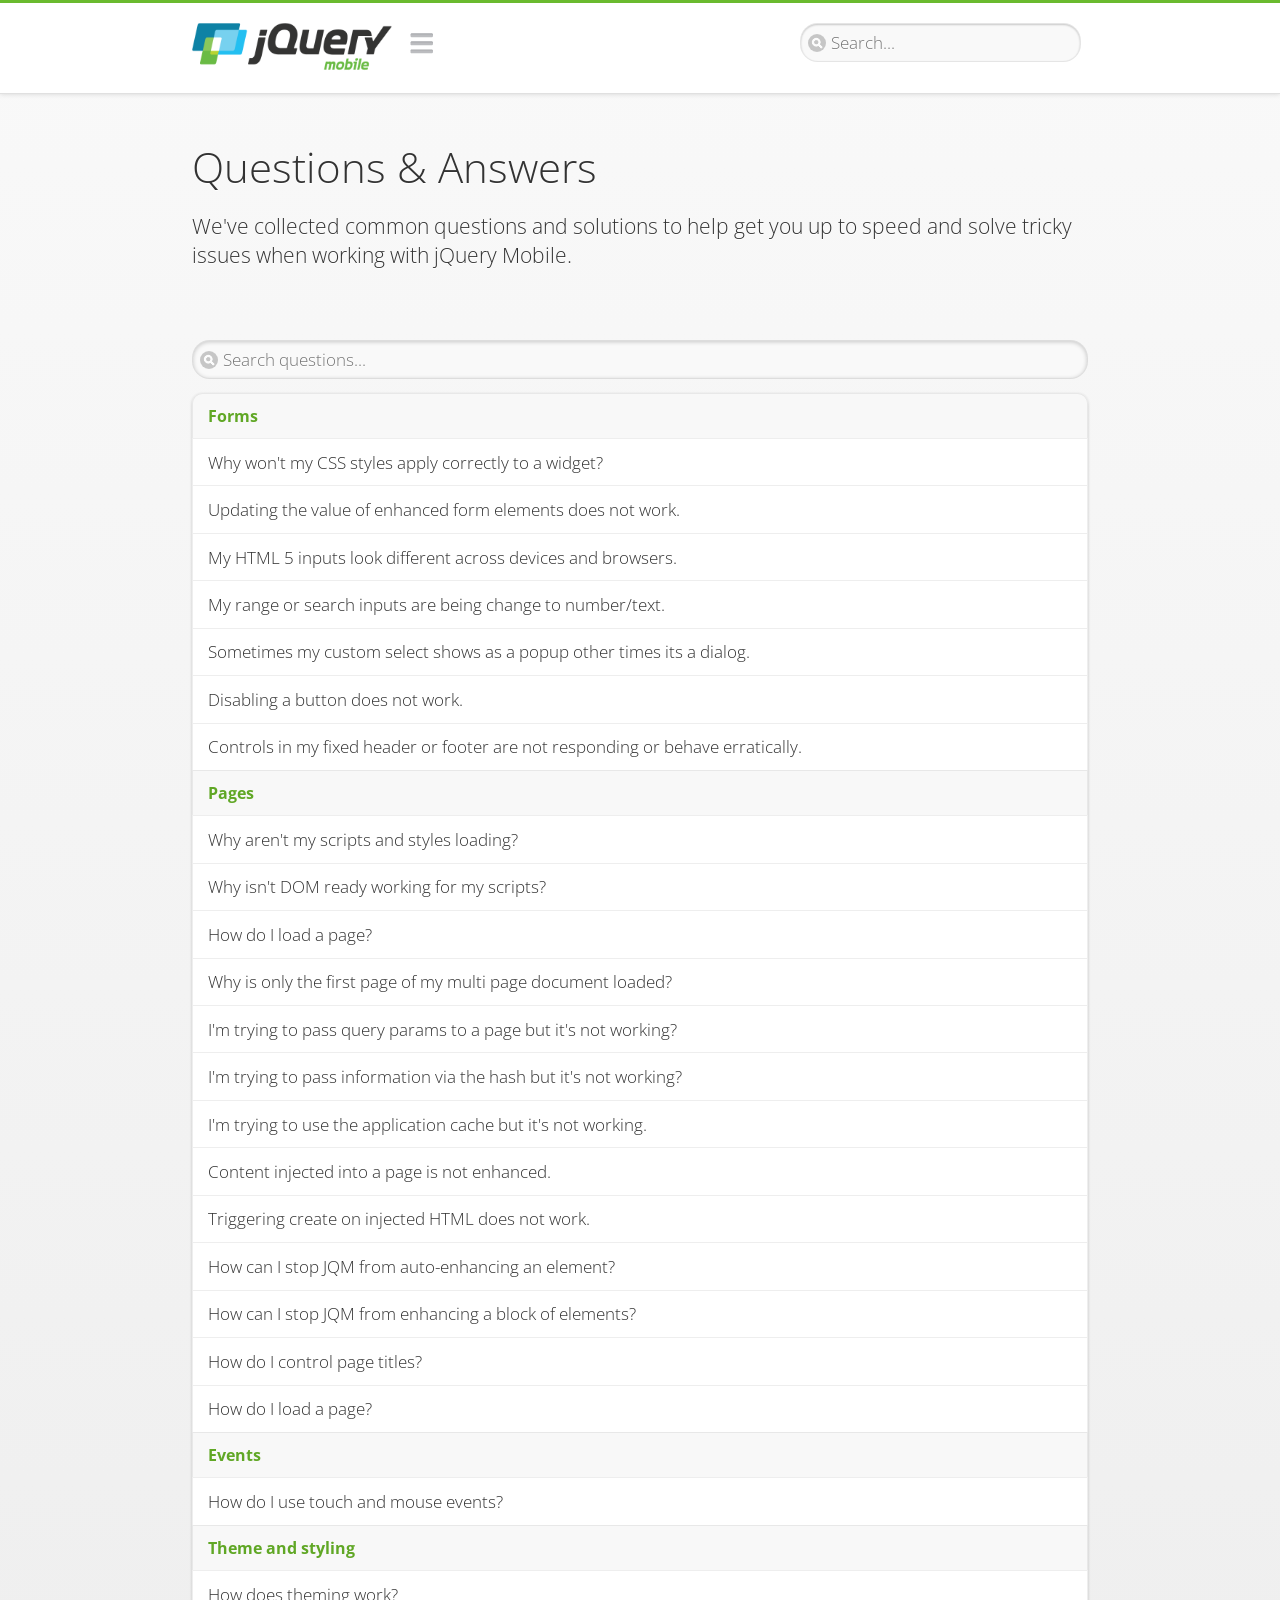
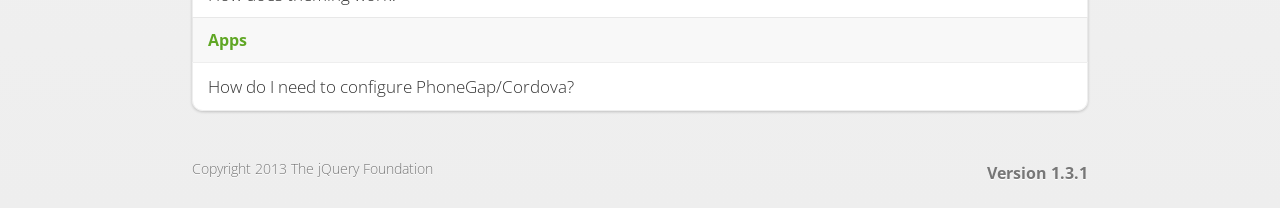
<file: js/jqm/demos/faq/index.html>
<!DOCTYPE html>
<html>
<head>
	<meta charset="utf-8">
	<meta name="viewport" content="width=device-width, initial-scale=1">
	<title>Questions & Answers - jQuery Mobile Demos</title>
	<link rel="stylesheet"  href="../css/themes/default/jquery.mobile-1.3.1.min.css">
	<link rel="stylesheet" href="../_assets/css/jqm-demos.css">
	<link rel="shortcut icon" href="../favicon.ico">
    <link rel="stylesheet" href="http://fonts.googleapis.com/css?family=Open+Sans:300,400,700">
	<script src="../js/jquery.js"></script>
	<script src="../_assets/js/index.js"></script>
	<script src="../js/jquery.mobile-1.3.1.min.js"></script>
</head>
<body>
<div data-role="page" class="jqm-demos jqm-demos-index">

	<div data-role="header" class="jqm-header">
		<h1 class="jqm-logo"><a href="../"><img src="../_assets/img/jquery-logo.png" alt="jQuery Mobile Framework"></a></h1>
		<a href="#" class="jqm-navmenu-link" data-icon="bars" data-iconpos="notext">Navigation</a>
		<a href="#" class="jqm-search-link" data-icon="search" data-iconpos="notext">Search</a>
<div class="jqm-search">
    <ul class="jqm-list">
<li data-section="Widgets" data-filtertext="accordions collapsible sets content formatting grouped inset mini"><a href="widgets/accordions/">Accordion</a></li>

<li data-section="Widgets" data-filtertext="ajax navigation navigate event method"><a href="widgets/navigation/" data-ajax="false">AJAX Navigation</a></li>

<li data-section="Widgets" data-filtertext="autocomplete filter reveal listviews remote listviewbeforefilter placeholder"><a href="widgets/autocomplete/" data-ajax="false">Autocomplete</a></li>

<li data-section="Widgets" data-filtertext="buttons inputs forms inline theme grouped icons mini disabled"><a href="widgets/buttons/" data-ajax="false">Buttons</a></li>

<li data-section="Widgets" data-filtertext="checkboxes checkboxradio inputs forms mini disabled"><a href="widgets/checkbox/">Checkboxes</a></li>

<li data-section="Widgets" data-filtertext="collapsibles content formatting"><a href="widgets/collapsibles/" data-ajax="false">Collapsibles</a></li>

<li data-section="Widgets" data-filtertext="controlgroups selects checkboxradio buttons horizontal vertical"><a href="widgets/controlgroups/">Controlgroup</a></li>

<li data-section="Widgets" data-filtertext="dialogs modal popups"><a href="widgets/dialog/">Dialogs</a></li>

<li data-section="Widgets" data-filtertext="fixed toolbars headers footers sections fullscreen"><a href="widgets/fixed-toolbars/">Fixed toolbars</a></li>

<li data-section="Widgets" data-filtertext="flip toggle switch binary slider selects forms disabled"><a href="widgets/sliders/switch.html" data-ajax="false">Flip switch toggle</a></li>

<li data-section="Widgets" data-filtertext="footer toolbars footers sections"><a href="widgets/footers/">Footer toolbar</a></li>

<li data-section="Widgets" data-filtertext="forms inputs slider button range toggle switch label disabled accessible fieldcontains elements"><a href="widgets/forms/">Form elements</a></li>

<li data-section="Widgets" data-filtertext="grids columns blocks content formatting rwd responsive"><a href="widgets/grids/">Grids</a></li>

<li data-section="Widgets" data-filtertext="header toolbars fixed fullscreen sections"><a href="widgets/headers/">Header toolbar</a></li>

<li data-section="Widgets" data-filtertext="icons buttons disc position"><a href="widgets/icons/">Icons</a></li>

<li data-section="Widgets" data-filtertext="links navigation ajax prefetch cache"><a href="widgets/links/">Links</a></li>

<li data-section="Widgets" data-filtertext="listviews thumbnails icons nested split button collapsible ul ol"><a href="widgets/listviews/" data-ajax="false">Listviews</a></li>

<li data-section="Widgets" data-filtertext="ajax loader overlay spinner pages"><a href="widgets/loader/" data-ajax="false">Loader overlay</a></li>

<li data-section="Widgets" data-filtertext="navbars navmenu toolbars links icons footer header"><a href="widgets/navbar/" data-ajax="false">Navbar</a></li>

<li data-section="Widgets" data-filtertext="navbars persistent header footer links navmenu"><a href="widgets/fixed-toolbars/footer-persist-a.html">Navbar, persistent</a></li>

<li data-section="Widgets" data-filtertext="pages single multipage templates ajax nav"><a href="widgets/pages/">Pages</a></li>

<li data-section="Widgets" data-filtertext="panels sliding nav modal transition display reveal overlay push rwd responsive"><a href="widgets/panels/">Panels <span class="ui-li-count">New</span></a></li>

<li data-section="Widgets" data-filtertext="popup dialog modal transition tooltip lightbox form overlay screen flip pop fade transition"><a href="widgets/popup/">Popup</a></li>

<li data-section="Widgets" data-filtertext="radiobuttons checkboxradio inputs forms disabled grouped"><a href="widgets/radiobuttons/">Radio buttons</a></li>

<li data-section="Widgets" data-filtertext="selectmenus custom native multiple optgroup disabled forms"><a href="widgets/selects/">Select</a></li>

<li data-section="Widgets" data-filtertext="slider, single sliders range inputs forms disabled"><a href="widgets/sliders/" data-ajax="false">Slider, single</a></li>

<li data-section="Widgets" data-filtertext="slider, dual range sliders rangesliders inputs forms disabled"><a href="widgets/sliders/rangeslider.html" data-ajax="false">Slider, dual range <span class="ui-li-count">New</span></a></li>

<li data-section="Widgets" data-filtertext="tables column th td toggle responsive tables rwd hide show tabular"><a href="widgets/table-column-toggle/">Table, column toggle <span class="ui-li-count">New</span></a></li>

<li data-section="Widgets" data-filtertext="tables reflow th td responsive rwd columns tabular"><a href="widgets/table-reflow/">Table, reflow <span class="ui-li-count">New</span></a></li>

<li data-section="Widgets" data-filtertext="text inputs textarea numeric email tel file date time month clear pattern placeholder forms"><a href="widgets/textinputs/">Text inputs & textarea</a></li>

<li data-section="Widgets" data-filtertext="page transitions animated pages ajax navigation flip slide fade pop" data-ajax="false"><a href="widgets/transitions/" data-ajax="false">Transitions</a></li>

<li data-role="list-divider">Collapsibles</li>

<li data-section="Demo Showcase" data-filtertext="dynamic collapsible set accordion append expand"><a href="examples/collapsibles/dynamic-collapsible.html" data-ajax="false">Dynamic collapsible</a></li>

<li data-role="list-divider">Controlgroups</li>

<li data-section="Demo Showcase" data-filtertext="dynamic controlgroup buttons selects checkboxes forms"><a href="examples/controlgroups/dynamic-controlgroup.html" data-ajax="false">Dynamic controlgroup</a></li>

<li data-role="list-divider">Listviews</li>

<li data-section="Demo Showcase" data-filtertext="grid listview responsive grids responsive listviews lists ul"><a href="examples/listviews/grid-listview.html" data-ajax="false">Grid Listview</a></li>

<li data-section="Demo Showcase" data-filtertext="autodividers anchor jump scroll linkbars listviews lists ul"><a href="examples/listviews/autodividers-linkbar.html" data-ajax="false">Autodividers Linkbar</a></li>

<li data-section="Demo Showcase" data-filtertext="listviews autodividers selector autodividersselector lists ul ol"><a href="examples/listviews/autodividers-selector.html" data-ajax="false">Autodividers Selector</a></li>

<li data-role="list-divider">Navigation</li>

<li data-section="Demo Showcase" data-filtertext="backbone and require.js example navigation router"><a href="examples/backbone-require/index.html" data-ajax="false">Backbone and Require.js example</a></li>

<li data-section="Demo Showcase" data-filtertext="server redirection with server-side support php"><a href="examples/redirect/" data-ajax="false">Redirection with server-side support</a></li>

<li data-role="list-divider">Panels</li>

<li data-section="Demo Showcase" data-filtertext="panel styling slide panels sliding panels shadow rwd responsive breakpoint"><a href="examples/panels/panel-styling.html" data-ajax="false">Panel styling</a></li>

<li data-section="Demo Showcase" data-filtertext="open panel on swipe panels left right"><a href="examples/panels/panel-swipe-open.html" data-ajax="false">Open panel on swipe</a></li>

<li data-role="list-divider">Popups</li>

<li data-section="Demo Showcase" data-filtertext="dynamic popups popup images lightbox"><a href="examples/popups/dynamic-popup.html" data-ajax="false">Dynamic popup</a></li>

<li data-section="Demo Showcase" data-filtertext="arrow popups popover"><a href="examples/popups/arrow.html" data-ajax="false">Popup with arrow</a></li>

<li data-role="list-divider">Responsive Tables</li>

<li data-section="Demo Showcase" data-filtertext="responsive tables reflow stack custom styles"><a href="examples/tables/movie-list.html" data-ajax="false">Reflow: Custom styles</a></li>

<li data-section="Demo Showcase" data-filtertext="responsive tables reflow heading groups rwd breakpoint"><a href="examples/tables/financial-grouped-reflow.html" data-ajax="false">Reflow: Heading groups</a></li>

<li data-section="Demo Showcase" data-filtertext="responsive tables reflow refresh method dynamically inject data"><a href="examples/tables/reflow-refresh.html" data-ajax="false">Reflow: Refresh method</a></li>

<li data-section="Demo Showcase" data-filtertext="responsive tables column toggle hide rwd breakpoint customization options"><a href="examples/tables/movie-list-toggle-options.html" data-ajax="false">Column toggle: Customization options</a></li>

<li data-section="Demo Showcase" data-filtertext="responsive tables column toggle heading groups rwd breakpoint"><a href="examples/tables/financial-grouped-columns.html" data-ajax="false">Column toggle: Heading groups</a></li>

<li data-section="Demo Showcase" data-filtertext="responsive tables column toggle refresh method dynamically inject data"><a href="examples/tables/columntoggle-refresh.html" data-ajax="false">Column toggle: Refresh method</a></li>

<li data-section="Demo Showcase" data-filtertext="responsive tables table column toggle phone comparison rwd breakpoint"><a href="examples/tables/phone-compare.html" data-ajax="false">Column toggle demo: Phone comparison</a></li>

<li data-role="list-divider">Sliders</li>

<li data-section="Demo Showcase" data-filtertext="slider tooltip handle value extension input range sliders forms"><a href="examples/slider/tooltip.html" data-ajax="false">Tooltip extension</a></li>

<li data-role="list-divider">Swipe</li>

<li data-section="Demo Showcase" data-filtertext="swipe to navigate page transitions navigation"><a href="examples/swipe/swipe-page.html" data-ajax="false">Swipe to navigate</a></li>

<li data-section="Demo Showcase" data-filtertext="swipe to delete list item listviews lists ul ol"><a href="examples/swipe/swipe-list.html" data-ajax="false">Swipe to delete list item</a></li>

<li data-role="list-divider">Forms</li>

<li data-section="Questions & Answers" data-filtertext="CSS styles apply widget scope wrap selector customize"><a href="faq/question-template.html">Why won't my CSS styles apply correctly to a widget?</a></li>

<li data-section="Questions & Answers" data-filtertext="form update value enhance pageinit refresh"><a href="faq/updating-the-value-of-enhanced-form-elements-does-not-work.html">Updating the value of enhanced form elements does not work.</a></li>

<li data-section="Questions & Answers" data-filtertext="HTML 5 inputs appearance keyboard picker calendar date time slider file color"><a href="faq/my-html-5-inputs-look-different-in-browsers.html">My HTML 5 inputs look different across devices and browsers.</a></li>

<li data-section="Questions & Answers" data-filtertext="range search inputs slider number text degrade"><a href="faq/my-range-search-input-type-is-being-changed.html">My range or search inputs are being change to number/text.</a></li>

<li data-section="Questions & Answers" data-filtertext="custom select popup dialog logic"><a href="faq/sometimes-custom-select-shows-as-dialog-popup.html">Sometimes my custom select shows as a popup other times its a dialog.</a></li>

<li data-section="Questions & Answers" data-filtertext="disable button issue class method"><a href="faq/disabling-a-button-does-not-work.html">Disabling a button does not work.</a></li>

<li data-section="Questions & Answers" data-filtertext="fixed toolbar header footer fullscreen select input bug issue"><a href="faq/controls-in-header-footer.html">Controls in my fixed header or footer are not responding or behave erratically.</a></li>

<li data-role="list-divider">Pages</li>

<li data-section="Questions & Answers" data-filtertext="head load scripts styles pageinit onload pagebeforecreate ajax nav pages"><a href="faq/scripts-and-styles-not-loading.html">Why aren't my scripts and styles loading?</a></li>

<li data-section="Questions & Answers" data-filtertext="document.ready onload paginit DOM ready on ready scripts "><a href="faq/dom-ready-not-working.html">Why isn't DOM ready working for my scripts?</a></li>

<li data-section="Questions & Answers" data-filtertext="ajax nav load page mobile.loadpage"><a href="faq/how-do-i-load-a-page.html">How do I load a page?</a></li>

<li data-section="Questions & Answers" data-filtertext="ajax nav multi page document load"><a href="faq/why-is-only-the-first-page-loaded.html">Why is only the first page of my multi page document loaded?</a></li>

<li data-section="Questions & Answers" data-filtertext="pass url query params ajax nav"><a href="faq/pass-query-params-to-page.html">I'm trying to pass query params to a page but it's not working?</a></li>

<li data-section="Questions & Answers" data-filtertext="hash pass parameters information ajax nav"><a href="faq/pass-via-the-hash-to-page.html">I'm trying to pass information via the hash but it's not working?</a></li>

<li data-section="Questions & Answers" data-filtertext="application cache status error isLocal ajax nav"><a href="faq/the-application-cache-is-not-working.html">I'm trying to use the application cache but it's not working.</a></li>

<li data-section="Questions & Answers" data-filtertext=">create refresh event trigger pageInit refresh method content injected page not enhanced."><a href="faq/injected-content-is-not-enhanced.html">Content injected into a page is not enhanced.</a></li>

<li data-section="Questions & Answers" data-filtertext=">create trigger event pageInit injected HTML"><a href="faq/triggering-create-on-injected-content-does-not-work.html">Triggering create on injected HTML does not work.</a></li>

<li data-section="Questions & Answers" data-filtertext="auto-enhance element stop preventnative role none"><a href="faq/how-can-i-stop-auto-enhancement-of-elements.html">How can I stop JQM from auto-enhancing an element?</a></li>

<li data-section="Questions & Answers" data-filtertext="auto-enhance block container parent stop preventnative role none"><a href="faq/how-can-i-stop-auto-enhancement-of-a-block-of-elements.html">How can I stop JQM from enhancing a block of elements?</a></li>

<li data-section="Questions & Answers" data-filtertext="page title ajax nav head"><a href="faq/how-do-i-control-page-titles.html">How do I control page titles?</a></li>

<li data-section="Questions & Answers" data-filtertext="ajax nav load page loadPage"><a href="faq/how-do-i-load-a-page.html">How do I load a page?</a></li>

<li data-role="list-divider">Events</li>

<li data-section="Questions & Answers" data-filtertext="touch mouse events vmouseover, vmousedown, vmousemove, vmouseup, vclick, vmousecancel"><a href="faq/how-do-i-use-touch-mouse-events.html">How do I use touch and mouse events?</a></li>

<li data-role="list-divider">Theme and styling</li>

<li data-section="Questions & Answers" data-filtertext="theme swatch css themeroller customize icons colors fonts style"><a href="faq/how-does-theming-work.html">How does theming work?</a></li>

<li data-role="list-divider">Apps</li>

<li data-section="Questions & Answers" data-filtertext="How do I need to configure PhoneGap Cordova?"><a href="faq/how-configure-phonegap-cordova.html">How do I need to configure PhoneGap/Cordova?</a></li>
<!--
<li data-role="list-divider">Navigation</li>

<li data-section="Questions & Answers" data-filtertext=""><a href="faq/nav-is-acting-erraticly.html">The nav is acting erratically!</a></li>

<li data-section="Questions & Answers" data-filtertext=""><a href="faq/deep-links-dont-work.html">Following a deep link ( a link to scroll to and id ) does not work.</a></li>

<li data-section="Questions & Answers" data-filtertext=""><a href="faq/scripts-css-only-works-on-first-page-or-refresh.html">My script / css only works on first page or on refresh.</a></li>
<li data-role="list-divider">Widgets</li>

<li data-section="Questions & Answers" data-filtertext=""><a href="faq/cloned-content-double-enhanced.html">Cloning a widget or enhanced for element and enhancing causes "double" enhancement</a></li>

<li data-section="Questions & Answers" data-filtertext=""><a href="faq/cloned-content-does-not-update.html">Cloned widget or enhanced element does not update</a></li>

<li data-section="Questions & Answers" data-filtertext=""><a href="faq/data-enhance-false-does-not-work.html">Setting data-enhance="false" does not work.</a></li>

<li data-role="list-divider">General</li>

<li data-section="Questions & Answers" data-filtertext=""><a href="faq/selecting-element-by-id-not-working.html">Selecting elements by id only works sometimes or on first page!</a></li>

<li data-section="Questions & Answers" data-filtertext=""><a href="faq/global-config-settings-ignored.html">The global configuration settings i set are being ignored.</a></li>

<li data-section="Questions & Answers" data-filtertext=""><a href="faq/custom-css-is-ignored.html">My custom css is ignored.</a></li>

<li data-role="list-divider">Events</li>

<li data-section="Questions & Answers" data-filtertext=""><a href="faq/swipe-triggered-when-scrolling.html">Swipe triggered when scrolling.</a></li>

<li data-section="Questions & Answers" data-filtertext=""><a href="faq/document-ready-not-working.html">Document ready ignored after first page.</a></li>

<li data-role="list-divider">Theming &amp; custom styles</li>

<li data-section="Questions & Answers" data-filtertext=""><a href="faq/#">How do I add custom icons?</a></li>

<li data-section="Questions & Answers" data-filtertext=""><a href="faq/#">How do I add remove the circle behind the icons?</a></li>
-->

    </ul>
</div>

	</div><!-- /header -->

	<div data-role="content" class="jqm-content">

        <h1>Questions &amp; Answers</h1>

        <p class="jqm-intro">We've collected common questions and solutions to help get you up to speed and solve tricky issues when working with jQuery Mobile.</p>

        <ul data-role="listview" data-inset="true" data-filter="true" data-theme="d" data-divider-theme="d" data-icon="false" data-filter-placeholder="Search questions..." data-global-nav="demos" class="jqm-list">
<li data-role="list-divider">Forms</li>

<li data-section="Questions & Answers" data-filtertext="CSS styles apply widget scope wrap selector customize"><a href="faq/question-template.html">Why won't my CSS styles apply correctly to a widget?</a></li>

<li data-section="Questions & Answers" data-filtertext="form update value enhance pageinit refresh"><a href="faq/updating-the-value-of-enhanced-form-elements-does-not-work.html">Updating the value of enhanced form elements does not work.</a></li>

<li data-section="Questions & Answers" data-filtertext="HTML 5 inputs appearance keyboard picker calendar date time slider file color"><a href="faq/my-html-5-inputs-look-different-in-browsers.html">My HTML 5 inputs look different across devices and browsers.</a></li>

<li data-section="Questions & Answers" data-filtertext="range search inputs slider number text degrade"><a href="faq/my-range-search-input-type-is-being-changed.html">My range or search inputs are being change to number/text.</a></li>

<li data-section="Questions & Answers" data-filtertext="custom select popup dialog logic"><a href="faq/sometimes-custom-select-shows-as-dialog-popup.html">Sometimes my custom select shows as a popup other times its a dialog.</a></li>

<li data-section="Questions & Answers" data-filtertext="disable button issue class method"><a href="faq/disabling-a-button-does-not-work.html">Disabling a button does not work.</a></li>

<li data-section="Questions & Answers" data-filtertext="fixed toolbar header footer fullscreen select input bug issue"><a href="faq/controls-in-header-footer.html">Controls in my fixed header or footer are not responding or behave erratically.</a></li>

<li data-role="list-divider">Pages</li>

<li data-section="Questions & Answers" data-filtertext="head load scripts styles pageinit onload pagebeforecreate ajax nav pages"><a href="faq/scripts-and-styles-not-loading.html">Why aren't my scripts and styles loading?</a></li>

<li data-section="Questions & Answers" data-filtertext="document.ready onload paginit DOM ready on ready scripts "><a href="faq/dom-ready-not-working.html">Why isn't DOM ready working for my scripts?</a></li>

<li data-section="Questions & Answers" data-filtertext="ajax nav load page mobile.loadpage"><a href="faq/how-do-i-load-a-page.html">How do I load a page?</a></li>

<li data-section="Questions & Answers" data-filtertext="ajax nav multi page document load"><a href="faq/why-is-only-the-first-page-loaded.html">Why is only the first page of my multi page document loaded?</a></li>

<li data-section="Questions & Answers" data-filtertext="pass url query params ajax nav"><a href="faq/pass-query-params-to-page.html">I'm trying to pass query params to a page but it's not working?</a></li>

<li data-section="Questions & Answers" data-filtertext="hash pass parameters information ajax nav"><a href="faq/pass-via-the-hash-to-page.html">I'm trying to pass information via the hash but it's not working?</a></li>

<li data-section="Questions & Answers" data-filtertext="application cache status error isLocal ajax nav"><a href="faq/the-application-cache-is-not-working.html">I'm trying to use the application cache but it's not working.</a></li>

<li data-section="Questions & Answers" data-filtertext=">create refresh event trigger pageInit refresh method content injected page not enhanced."><a href="faq/injected-content-is-not-enhanced.html">Content injected into a page is not enhanced.</a></li>

<li data-section="Questions & Answers" data-filtertext=">create trigger event pageInit injected HTML"><a href="faq/triggering-create-on-injected-content-does-not-work.html">Triggering create on injected HTML does not work.</a></li>

<li data-section="Questions & Answers" data-filtertext="auto-enhance element stop preventnative role none"><a href="faq/how-can-i-stop-auto-enhancement-of-elements.html">How can I stop JQM from auto-enhancing an element?</a></li>

<li data-section="Questions & Answers" data-filtertext="auto-enhance block container parent stop preventnative role none"><a href="faq/how-can-i-stop-auto-enhancement-of-a-block-of-elements.html">How can I stop JQM from enhancing a block of elements?</a></li>

<li data-section="Questions & Answers" data-filtertext="page title ajax nav head"><a href="faq/how-do-i-control-page-titles.html">How do I control page titles?</a></li>

<li data-section="Questions & Answers" data-filtertext="ajax nav load page loadPage"><a href="faq/how-do-i-load-a-page.html">How do I load a page?</a></li>

<li data-role="list-divider">Events</li>

<li data-section="Questions & Answers" data-filtertext="touch mouse events vmouseover, vmousedown, vmousemove, vmouseup, vclick, vmousecancel"><a href="faq/how-do-i-use-touch-mouse-events.html">How do I use touch and mouse events?</a></li>

<li data-role="list-divider">Theme and styling</li>

<li data-section="Questions & Answers" data-filtertext="theme swatch css themeroller customize icons colors fonts style"><a href="faq/how-does-theming-work.html">How does theming work?</a></li>

<li data-role="list-divider">Apps</li>

<li data-section="Questions & Answers" data-filtertext="How do I need to configure PhoneGap Cordova?"><a href="faq/how-configure-phonegap-cordova.html">How do I need to configure PhoneGap/Cordova?</a></li>
<!--
<li data-role="list-divider">Navigation</li>

<li data-section="Questions & Answers" data-filtertext=""><a href="faq/nav-is-acting-erraticly.html">The nav is acting erratically!</a></li>

<li data-section="Questions & Answers" data-filtertext=""><a href="faq/deep-links-dont-work.html">Following a deep link ( a link to scroll to and id ) does not work.</a></li>

<li data-section="Questions & Answers" data-filtertext=""><a href="faq/scripts-css-only-works-on-first-page-or-refresh.html">My script / css only works on first page or on refresh.</a></li>
<li data-role="list-divider">Widgets</li>

<li data-section="Questions & Answers" data-filtertext=""><a href="faq/cloned-content-double-enhanced.html">Cloning a widget or enhanced for element and enhancing causes "double" enhancement</a></li>

<li data-section="Questions & Answers" data-filtertext=""><a href="faq/cloned-content-does-not-update.html">Cloned widget or enhanced element does not update</a></li>

<li data-section="Questions & Answers" data-filtertext=""><a href="faq/data-enhance-false-does-not-work.html">Setting data-enhance="false" does not work.</a></li>

<li data-role="list-divider">General</li>

<li data-section="Questions & Answers" data-filtertext=""><a href="faq/selecting-element-by-id-not-working.html">Selecting elements by id only works sometimes or on first page!</a></li>

<li data-section="Questions & Answers" data-filtertext=""><a href="faq/global-config-settings-ignored.html">The global configuration settings i set are being ignored.</a></li>

<li data-section="Questions & Answers" data-filtertext=""><a href="faq/custom-css-is-ignored.html">My custom css is ignored.</a></li>

<li data-role="list-divider">Events</li>

<li data-section="Questions & Answers" data-filtertext=""><a href="faq/swipe-triggered-when-scrolling.html">Swipe triggered when scrolling.</a></li>

<li data-section="Questions & Answers" data-filtertext=""><a href="faq/document-ready-not-working.html">Document ready ignored after first page.</a></li>

<li data-role="list-divider">Theming &amp; custom styles</li>

<li data-section="Questions & Answers" data-filtertext=""><a href="faq/#">How do I add custom icons?</a></li>

<li data-section="Questions & Answers" data-filtertext=""><a href="faq/#">How do I add remove the circle behind the icons?</a></li>
-->

        </ul>

	</div><!-- /content -->

	<div data-role="footer" class="jqm-footer">
		<p class="jqm-version"></p>
		<p>Copyright 2013 The jQuery Foundation</p>
	</div><!-- /footer -->
    <div data-role="panel" class="jqm-nav-panel jqm-navmenu-panel" data-position="left" data-display="reveal" data-theme="c">
        <ul data-role="listview" data-theme="d" data-divider-theme="d" data-icon="false" data-global-nav="demos" class="jqm-list">
            <li data-role="list-divider">jQuery Mobile Demos</li>
			<li><a href="./">Home</a></li>
            <li><a href="intro/">Introduction</a></li>
            <li><a href="examples/">Demo Showcase</a></li>
            <li><a href="faq/">Questions & Answers</a></li>
			<li><a href="intro/rwd.html">Going Responsive</a></li>
            <li data-role="list-divider">Widget reference</li>
<li data-section="Widgets" data-filtertext="accordions collapsible sets content formatting grouped inset mini"><a href="widgets/accordions/">Accordion</a></li>

<li data-section="Widgets" data-filtertext="ajax navigation navigate event method"><a href="widgets/navigation/" data-ajax="false">AJAX Navigation</a></li>

<li data-section="Widgets" data-filtertext="autocomplete filter reveal listviews remote listviewbeforefilter placeholder"><a href="widgets/autocomplete/" data-ajax="false">Autocomplete</a></li>

<li data-section="Widgets" data-filtertext="buttons inputs forms inline theme grouped icons mini disabled"><a href="widgets/buttons/" data-ajax="false">Buttons</a></li>

<li data-section="Widgets" data-filtertext="checkboxes checkboxradio inputs forms mini disabled"><a href="widgets/checkbox/">Checkboxes</a></li>

<li data-section="Widgets" data-filtertext="collapsibles content formatting"><a href="widgets/collapsibles/" data-ajax="false">Collapsibles</a></li>

<li data-section="Widgets" data-filtertext="controlgroups selects checkboxradio buttons horizontal vertical"><a href="widgets/controlgroups/">Controlgroup</a></li>

<li data-section="Widgets" data-filtertext="dialogs modal popups"><a href="widgets/dialog/">Dialogs</a></li>

<li data-section="Widgets" data-filtertext="fixed toolbars headers footers sections fullscreen"><a href="widgets/fixed-toolbars/">Fixed toolbars</a></li>

<li data-section="Widgets" data-filtertext="flip toggle switch binary slider selects forms disabled"><a href="widgets/sliders/switch.html" data-ajax="false">Flip switch toggle</a></li>

<li data-section="Widgets" data-filtertext="footer toolbars footers sections"><a href="widgets/footers/">Footer toolbar</a></li>

<li data-section="Widgets" data-filtertext="forms inputs slider button range toggle switch label disabled accessible fieldcontains elements"><a href="widgets/forms/">Form elements</a></li>

<li data-section="Widgets" data-filtertext="grids columns blocks content formatting rwd responsive"><a href="widgets/grids/">Grids</a></li>

<li data-section="Widgets" data-filtertext="header toolbars fixed fullscreen sections"><a href="widgets/headers/">Header toolbar</a></li>

<li data-section="Widgets" data-filtertext="icons buttons disc position"><a href="widgets/icons/">Icons</a></li>

<li data-section="Widgets" data-filtertext="links navigation ajax prefetch cache"><a href="widgets/links/">Links</a></li>

<li data-section="Widgets" data-filtertext="listviews thumbnails icons nested split button collapsible ul ol"><a href="widgets/listviews/" data-ajax="false">Listviews</a></li>

<li data-section="Widgets" data-filtertext="ajax loader overlay spinner pages"><a href="widgets/loader/" data-ajax="false">Loader overlay</a></li>

<li data-section="Widgets" data-filtertext="navbars navmenu toolbars links icons footer header"><a href="widgets/navbar/" data-ajax="false">Navbar</a></li>

<li data-section="Widgets" data-filtertext="navbars persistent header footer links navmenu"><a href="widgets/fixed-toolbars/footer-persist-a.html">Navbar, persistent</a></li>

<li data-section="Widgets" data-filtertext="pages single multipage templates ajax nav"><a href="widgets/pages/">Pages</a></li>

<li data-section="Widgets" data-filtertext="panels sliding nav modal transition display reveal overlay push rwd responsive"><a href="widgets/panels/">Panels <span class="ui-li-count">New</span></a></li>

<li data-section="Widgets" data-filtertext="popup dialog modal transition tooltip lightbox form overlay screen flip pop fade transition"><a href="widgets/popup/">Popup</a></li>

<li data-section="Widgets" data-filtertext="radiobuttons checkboxradio inputs forms disabled grouped"><a href="widgets/radiobuttons/">Radio buttons</a></li>

<li data-section="Widgets" data-filtertext="selectmenus custom native multiple optgroup disabled forms"><a href="widgets/selects/">Select</a></li>

<li data-section="Widgets" data-filtertext="slider, single sliders range inputs forms disabled"><a href="widgets/sliders/" data-ajax="false">Slider, single</a></li>

<li data-section="Widgets" data-filtertext="slider, dual range sliders rangesliders inputs forms disabled"><a href="widgets/sliders/rangeslider.html" data-ajax="false">Slider, dual range <span class="ui-li-count">New</span></a></li>

<li data-section="Widgets" data-filtertext="tables column th td toggle responsive tables rwd hide show tabular"><a href="widgets/table-column-toggle/">Table, column toggle <span class="ui-li-count">New</span></a></li>

<li data-section="Widgets" data-filtertext="tables reflow th td responsive rwd columns tabular"><a href="widgets/table-reflow/">Table, reflow <span class="ui-li-count">New</span></a></li>

<li data-section="Widgets" data-filtertext="text inputs textarea numeric email tel file date time month clear pattern placeholder forms"><a href="widgets/textinputs/">Text inputs & textarea</a></li>

<li data-section="Widgets" data-filtertext="page transitions animated pages ajax navigation flip slide fade pop" data-ajax="false"><a href="widgets/transitions/" data-ajax="false">Transitions</a></li>

        </ul>
	</div><!-- /panel -->


</div><!-- /page -->
</body>
</html>
</file>
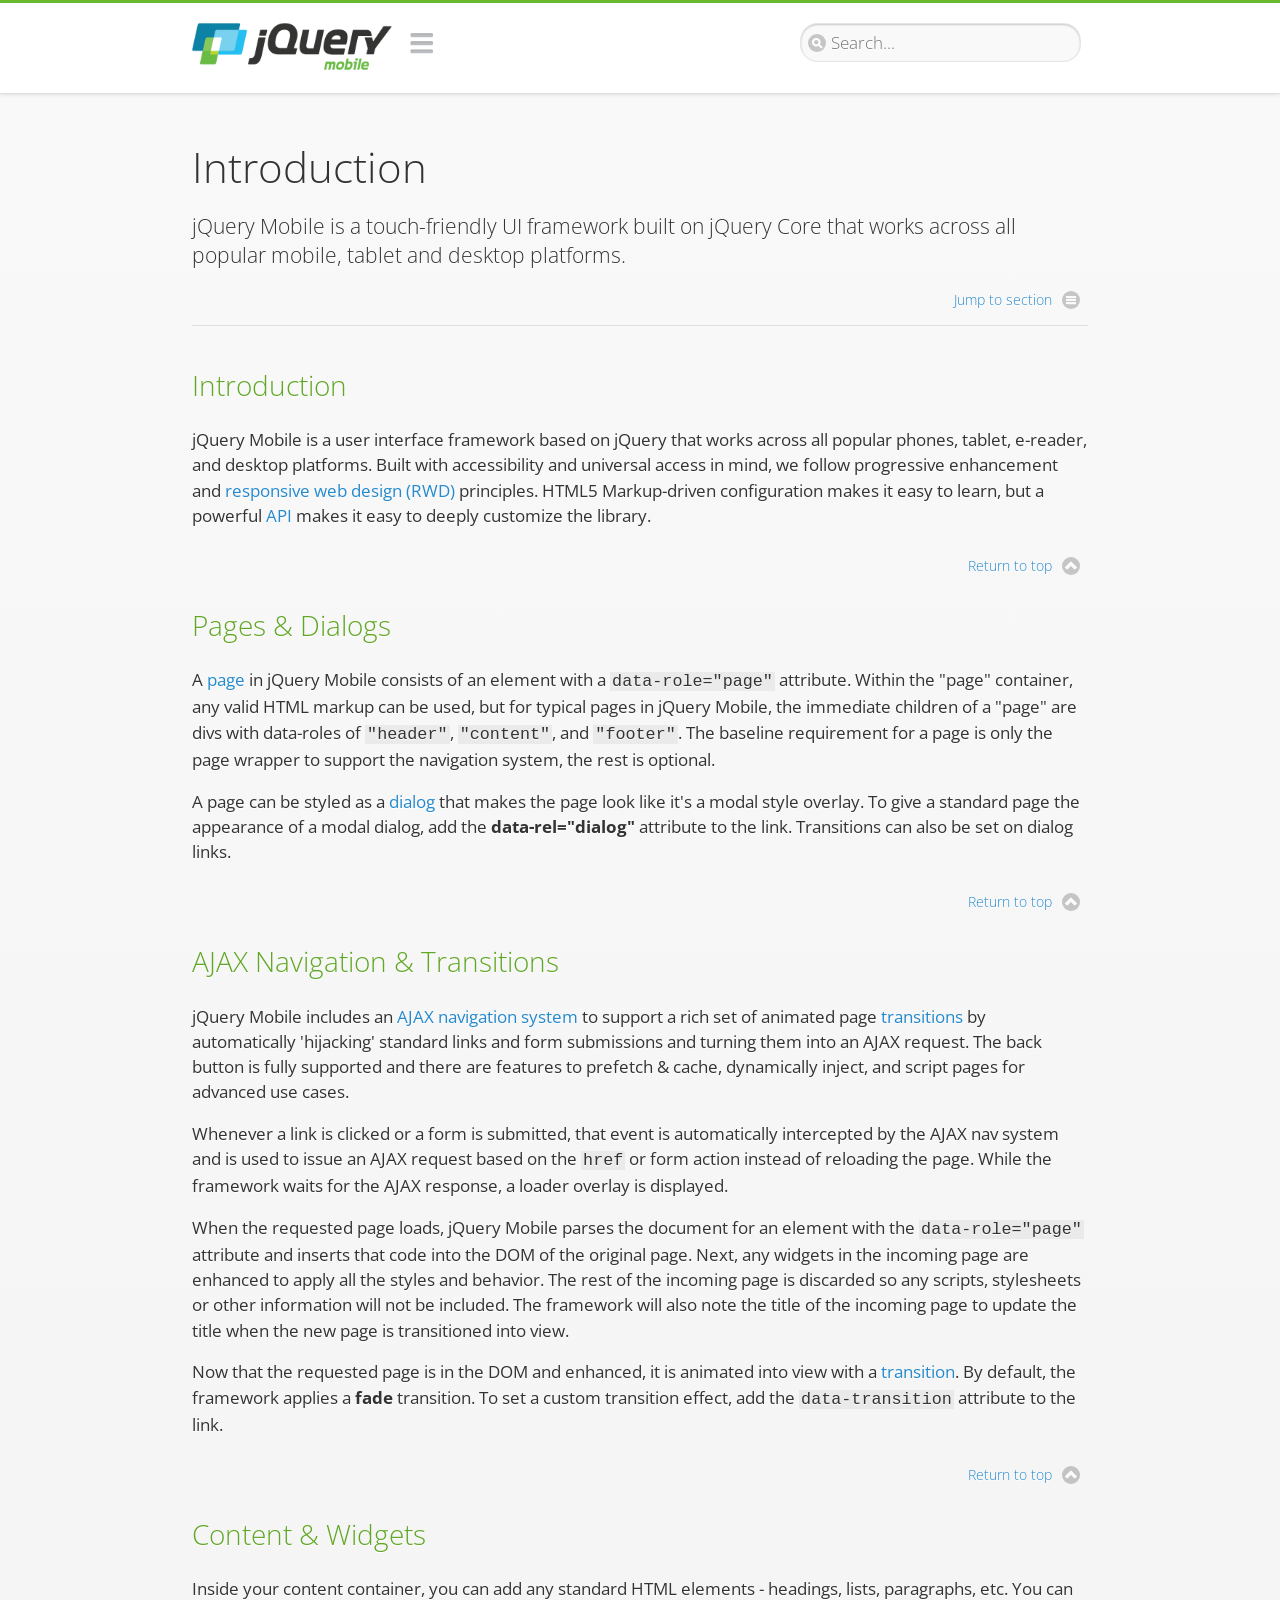
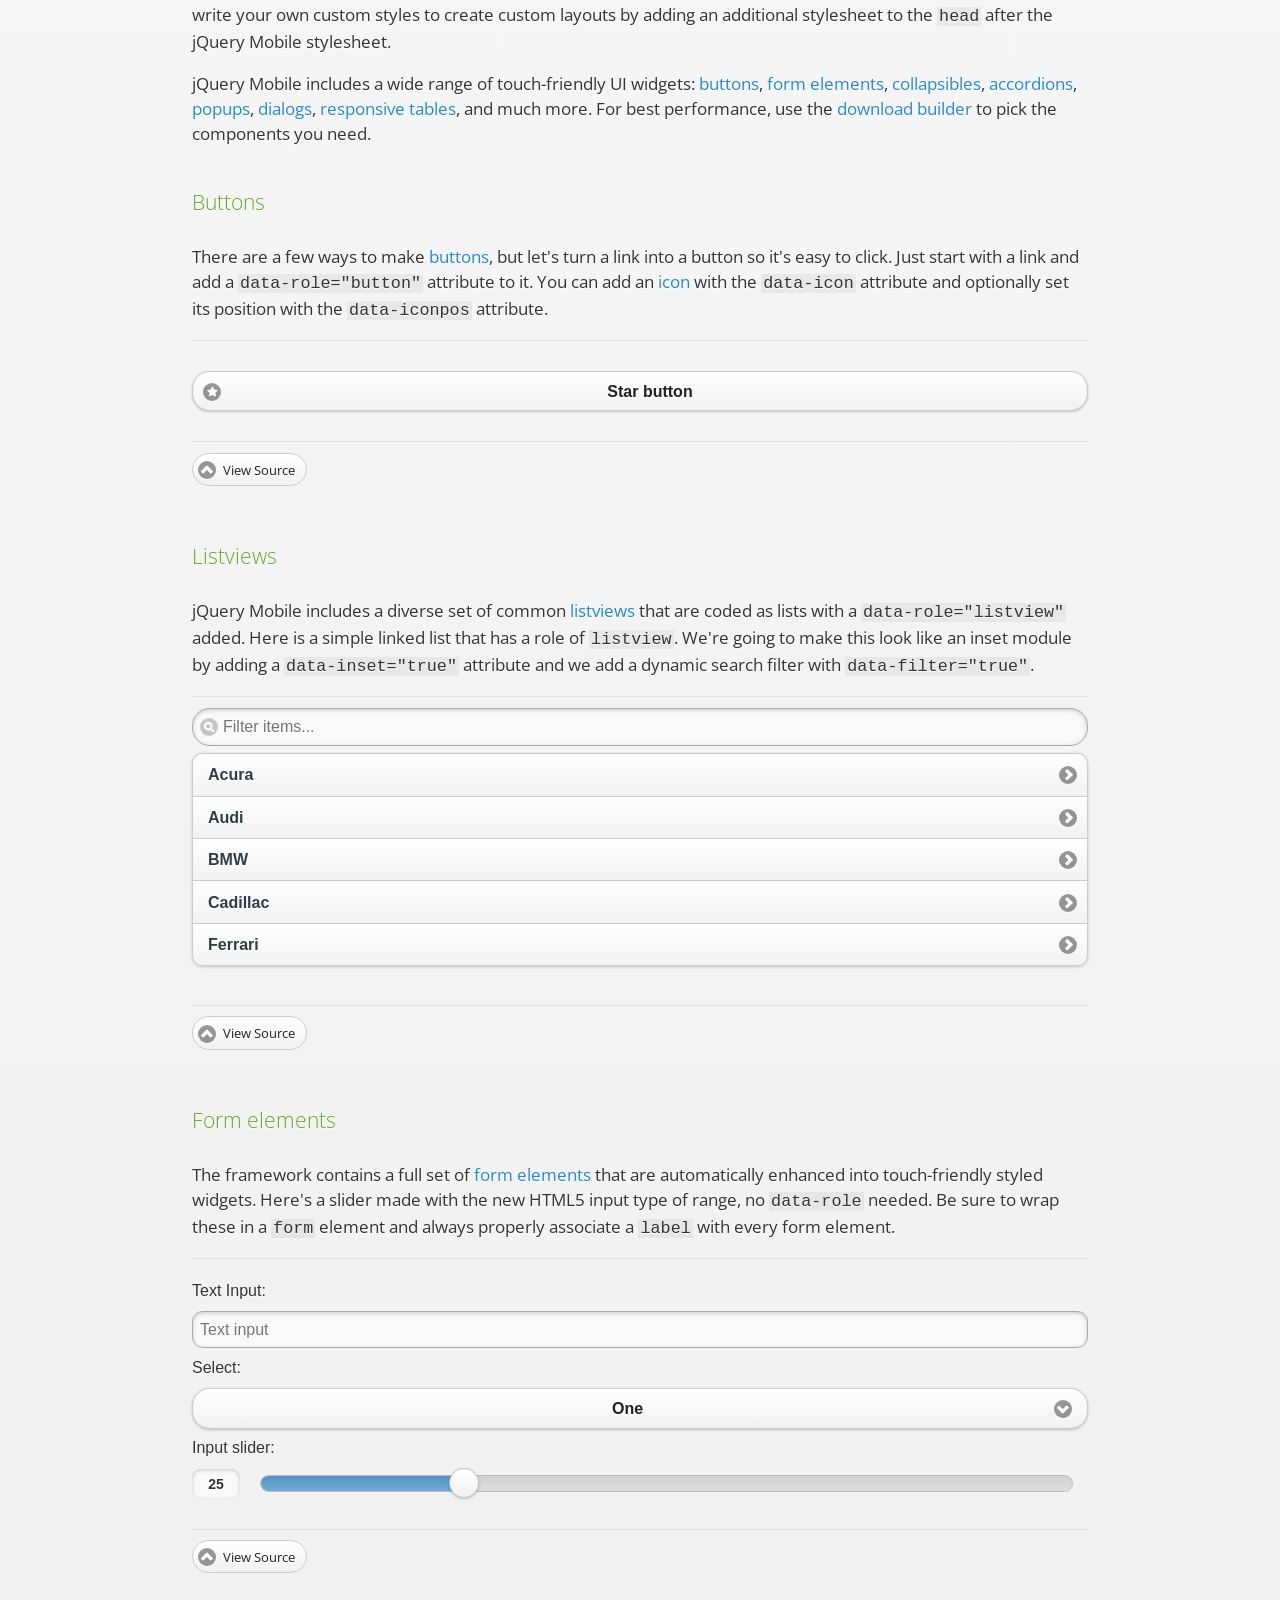
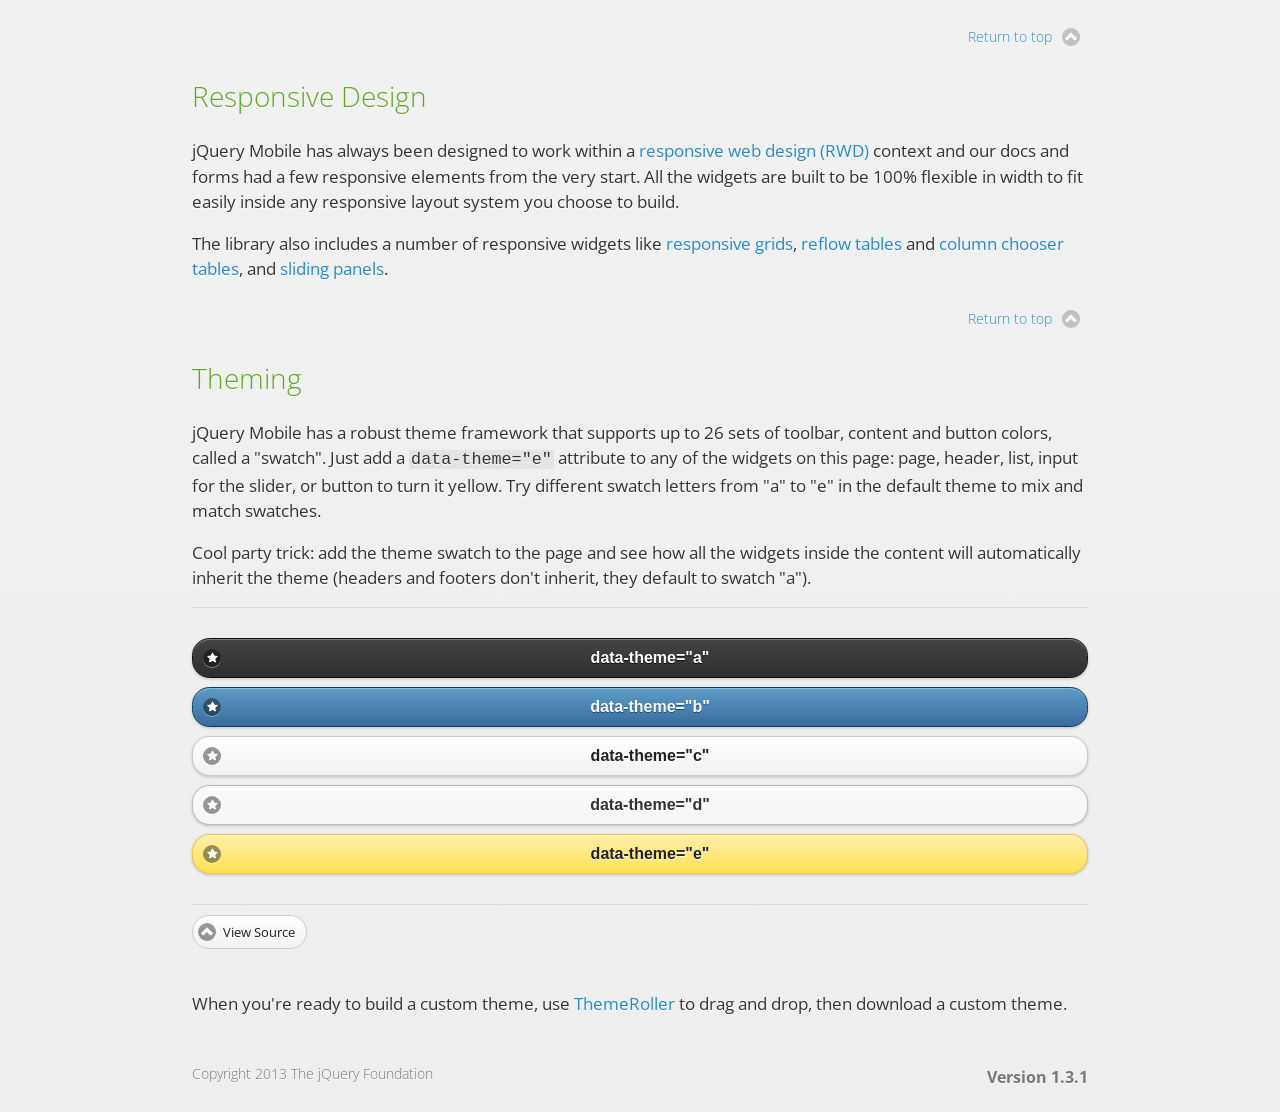
<file: js/jqm/demos/intro/index.html>
<!DOCTYPE html>
<html>
<head>
	<meta charset="utf-8">
	<meta name="viewport" content="width=device-width, initial-scale=1">
	<title>Introduction - jQuery Mobile Demos</title>
	<link rel="stylesheet"  href="../css/themes/default/jquery.mobile-1.3.1.min.css">
	<link rel="stylesheet" href="../_assets/css/jqm-demos.css">
	<link rel="shortcut icon" href="../favicon.ico">
    <link rel="stylesheet" href="http://fonts.googleapis.com/css?family=Open+Sans:300,400,700">
	<script src="../js/jquery.js"></script>
	<script src="../_assets/js/index.js"></script>
	<script src="../js/jquery.mobile-1.3.1.min.js"></script>
</head>
<body>
<div data-role="page" class="jqm-demos" data-quicklinks="true">

	<div data-role="header" class="jqm-header">
        <h1 class="jqm-logo"><a href="../"><img src="../_assets/img/jquery-logo.png" alt="jQuery Mobile Framework"></a></h1>
		<a href="#" class="jqm-navmenu-link" data-icon="bars" data-iconpos="notext">Navigation</a>
		<a href="#" class="jqm-search-link" data-icon="search" data-iconpos="notext">Search</a>
<div class="jqm-search">
    <ul class="jqm-list">
<li data-section="Widgets" data-filtertext="accordions collapsible sets content formatting grouped inset mini"><a href="widgets/accordions/">Accordion</a></li>

<li data-section="Widgets" data-filtertext="ajax navigation navigate event method"><a href="widgets/navigation/" data-ajax="false">AJAX Navigation</a></li>

<li data-section="Widgets" data-filtertext="autocomplete filter reveal listviews remote listviewbeforefilter placeholder"><a href="widgets/autocomplete/" data-ajax="false">Autocomplete</a></li>

<li data-section="Widgets" data-filtertext="buttons inputs forms inline theme grouped icons mini disabled"><a href="widgets/buttons/" data-ajax="false">Buttons</a></li>

<li data-section="Widgets" data-filtertext="checkboxes checkboxradio inputs forms mini disabled"><a href="widgets/checkbox/">Checkboxes</a></li>

<li data-section="Widgets" data-filtertext="collapsibles content formatting"><a href="widgets/collapsibles/" data-ajax="false">Collapsibles</a></li>

<li data-section="Widgets" data-filtertext="controlgroups selects checkboxradio buttons horizontal vertical"><a href="widgets/controlgroups/">Controlgroup</a></li>

<li data-section="Widgets" data-filtertext="dialogs modal popups"><a href="widgets/dialog/">Dialogs</a></li>

<li data-section="Widgets" data-filtertext="fixed toolbars headers footers sections fullscreen"><a href="widgets/fixed-toolbars/">Fixed toolbars</a></li>

<li data-section="Widgets" data-filtertext="flip toggle switch binary slider selects forms disabled"><a href="widgets/sliders/switch.html" data-ajax="false">Flip switch toggle</a></li>

<li data-section="Widgets" data-filtertext="footer toolbars footers sections"><a href="widgets/footers/">Footer toolbar</a></li>

<li data-section="Widgets" data-filtertext="forms inputs slider button range toggle switch label disabled accessible fieldcontains elements"><a href="widgets/forms/">Form elements</a></li>

<li data-section="Widgets" data-filtertext="grids columns blocks content formatting rwd responsive"><a href="widgets/grids/">Grids</a></li>

<li data-section="Widgets" data-filtertext="header toolbars fixed fullscreen sections"><a href="widgets/headers/">Header toolbar</a></li>

<li data-section="Widgets" data-filtertext="icons buttons disc position"><a href="widgets/icons/">Icons</a></li>

<li data-section="Widgets" data-filtertext="links navigation ajax prefetch cache"><a href="widgets/links/">Links</a></li>

<li data-section="Widgets" data-filtertext="listviews thumbnails icons nested split button collapsible ul ol"><a href="widgets/listviews/" data-ajax="false">Listviews</a></li>

<li data-section="Widgets" data-filtertext="ajax loader overlay spinner pages"><a href="widgets/loader/" data-ajax="false">Loader overlay</a></li>

<li data-section="Widgets" data-filtertext="navbars navmenu toolbars links icons footer header"><a href="widgets/navbar/" data-ajax="false">Navbar</a></li>

<li data-section="Widgets" data-filtertext="navbars persistent header footer links navmenu"><a href="widgets/fixed-toolbars/footer-persist-a.html">Navbar, persistent</a></li>

<li data-section="Widgets" data-filtertext="pages single multipage templates ajax nav"><a href="widgets/pages/">Pages</a></li>

<li data-section="Widgets" data-filtertext="panels sliding nav modal transition display reveal overlay push rwd responsive"><a href="widgets/panels/">Panels <span class="ui-li-count">New</span></a></li>

<li data-section="Widgets" data-filtertext="popup dialog modal transition tooltip lightbox form overlay screen flip pop fade transition"><a href="widgets/popup/">Popup</a></li>

<li data-section="Widgets" data-filtertext="radiobuttons checkboxradio inputs forms disabled grouped"><a href="widgets/radiobuttons/">Radio buttons</a></li>

<li data-section="Widgets" data-filtertext="selectmenus custom native multiple optgroup disabled forms"><a href="widgets/selects/">Select</a></li>

<li data-section="Widgets" data-filtertext="slider, single sliders range inputs forms disabled"><a href="widgets/sliders/" data-ajax="false">Slider, single</a></li>

<li data-section="Widgets" data-filtertext="slider, dual range sliders rangesliders inputs forms disabled"><a href="widgets/sliders/rangeslider.html" data-ajax="false">Slider, dual range <span class="ui-li-count">New</span></a></li>

<li data-section="Widgets" data-filtertext="tables column th td toggle responsive tables rwd hide show tabular"><a href="widgets/table-column-toggle/">Table, column toggle <span class="ui-li-count">New</span></a></li>

<li data-section="Widgets" data-filtertext="tables reflow th td responsive rwd columns tabular"><a href="widgets/table-reflow/">Table, reflow <span class="ui-li-count">New</span></a></li>

<li data-section="Widgets" data-filtertext="text inputs textarea numeric email tel file date time month clear pattern placeholder forms"><a href="widgets/textinputs/">Text inputs & textarea</a></li>

<li data-section="Widgets" data-filtertext="page transitions animated pages ajax navigation flip slide fade pop" data-ajax="false"><a href="widgets/transitions/" data-ajax="false">Transitions</a></li>

<li data-role="list-divider">Collapsibles</li>

<li data-section="Demo Showcase" data-filtertext="dynamic collapsible set accordion append expand"><a href="examples/collapsibles/dynamic-collapsible.html" data-ajax="false">Dynamic collapsible</a></li>

<li data-role="list-divider">Controlgroups</li>

<li data-section="Demo Showcase" data-filtertext="dynamic controlgroup buttons selects checkboxes forms"><a href="examples/controlgroups/dynamic-controlgroup.html" data-ajax="false">Dynamic controlgroup</a></li>

<li data-role="list-divider">Listviews</li>

<li data-section="Demo Showcase" data-filtertext="grid listview responsive grids responsive listviews lists ul"><a href="examples/listviews/grid-listview.html" data-ajax="false">Grid Listview</a></li>

<li data-section="Demo Showcase" data-filtertext="autodividers anchor jump scroll linkbars listviews lists ul"><a href="examples/listviews/autodividers-linkbar.html" data-ajax="false">Autodividers Linkbar</a></li>

<li data-section="Demo Showcase" data-filtertext="listviews autodividers selector autodividersselector lists ul ol"><a href="examples/listviews/autodividers-selector.html" data-ajax="false">Autodividers Selector</a></li>

<li data-role="list-divider">Navigation</li>

<li data-section="Demo Showcase" data-filtertext="backbone and require.js example navigation router"><a href="examples/backbone-require/index.html" data-ajax="false">Backbone and Require.js example</a></li>

<li data-section="Demo Showcase" data-filtertext="server redirection with server-side support php"><a href="examples/redirect/" data-ajax="false">Redirection with server-side support</a></li>

<li data-role="list-divider">Panels</li>

<li data-section="Demo Showcase" data-filtertext="panel styling slide panels sliding panels shadow rwd responsive breakpoint"><a href="examples/panels/panel-styling.html" data-ajax="false">Panel styling</a></li>

<li data-section="Demo Showcase" data-filtertext="open panel on swipe panels left right"><a href="examples/panels/panel-swipe-open.html" data-ajax="false">Open panel on swipe</a></li>

<li data-role="list-divider">Popups</li>

<li data-section="Demo Showcase" data-filtertext="dynamic popups popup images lightbox"><a href="examples/popups/dynamic-popup.html" data-ajax="false">Dynamic popup</a></li>

<li data-section="Demo Showcase" data-filtertext="arrow popups popover"><a href="examples/popups/arrow.html" data-ajax="false">Popup with arrow</a></li>

<li data-role="list-divider">Responsive Tables</li>

<li data-section="Demo Showcase" data-filtertext="responsive tables reflow stack custom styles"><a href="examples/tables/movie-list.html" data-ajax="false">Reflow: Custom styles</a></li>

<li data-section="Demo Showcase" data-filtertext="responsive tables reflow heading groups rwd breakpoint"><a href="examples/tables/financial-grouped-reflow.html" data-ajax="false">Reflow: Heading groups</a></li>

<li data-section="Demo Showcase" data-filtertext="responsive tables reflow refresh method dynamically inject data"><a href="examples/tables/reflow-refresh.html" data-ajax="false">Reflow: Refresh method</a></li>

<li data-section="Demo Showcase" data-filtertext="responsive tables column toggle hide rwd breakpoint customization options"><a href="examples/tables/movie-list-toggle-options.html" data-ajax="false">Column toggle: Customization options</a></li>

<li data-section="Demo Showcase" data-filtertext="responsive tables column toggle heading groups rwd breakpoint"><a href="examples/tables/financial-grouped-columns.html" data-ajax="false">Column toggle: Heading groups</a></li>

<li data-section="Demo Showcase" data-filtertext="responsive tables column toggle refresh method dynamically inject data"><a href="examples/tables/columntoggle-refresh.html" data-ajax="false">Column toggle: Refresh method</a></li>

<li data-section="Demo Showcase" data-filtertext="responsive tables table column toggle phone comparison rwd breakpoint"><a href="examples/tables/phone-compare.html" data-ajax="false">Column toggle demo: Phone comparison</a></li>

<li data-role="list-divider">Sliders</li>

<li data-section="Demo Showcase" data-filtertext="slider tooltip handle value extension input range sliders forms"><a href="examples/slider/tooltip.html" data-ajax="false">Tooltip extension</a></li>

<li data-role="list-divider">Swipe</li>

<li data-section="Demo Showcase" data-filtertext="swipe to navigate page transitions navigation"><a href="examples/swipe/swipe-page.html" data-ajax="false">Swipe to navigate</a></li>

<li data-section="Demo Showcase" data-filtertext="swipe to delete list item listviews lists ul ol"><a href="examples/swipe/swipe-list.html" data-ajax="false">Swipe to delete list item</a></li>

<li data-role="list-divider">Forms</li>

<li data-section="Questions & Answers" data-filtertext="CSS styles apply widget scope wrap selector customize"><a href="faq/question-template.html">Why won't my CSS styles apply correctly to a widget?</a></li>

<li data-section="Questions & Answers" data-filtertext="form update value enhance pageinit refresh"><a href="faq/updating-the-value-of-enhanced-form-elements-does-not-work.html">Updating the value of enhanced form elements does not work.</a></li>

<li data-section="Questions & Answers" data-filtertext="HTML 5 inputs appearance keyboard picker calendar date time slider file color"><a href="faq/my-html-5-inputs-look-different-in-browsers.html">My HTML 5 inputs look different across devices and browsers.</a></li>

<li data-section="Questions & Answers" data-filtertext="range search inputs slider number text degrade"><a href="faq/my-range-search-input-type-is-being-changed.html">My range or search inputs are being change to number/text.</a></li>

<li data-section="Questions & Answers" data-filtertext="custom select popup dialog logic"><a href="faq/sometimes-custom-select-shows-as-dialog-popup.html">Sometimes my custom select shows as a popup other times its a dialog.</a></li>

<li data-section="Questions & Answers" data-filtertext="disable button issue class method"><a href="faq/disabling-a-button-does-not-work.html">Disabling a button does not work.</a></li>

<li data-section="Questions & Answers" data-filtertext="fixed toolbar header footer fullscreen select input bug issue"><a href="faq/controls-in-header-footer.html">Controls in my fixed header or footer are not responding or behave erratically.</a></li>

<li data-role="list-divider">Pages</li>

<li data-section="Questions & Answers" data-filtertext="head load scripts styles pageinit onload pagebeforecreate ajax nav pages"><a href="faq/scripts-and-styles-not-loading.html">Why aren't my scripts and styles loading?</a></li>

<li data-section="Questions & Answers" data-filtertext="document.ready onload paginit DOM ready on ready scripts "><a href="faq/dom-ready-not-working.html">Why isn't DOM ready working for my scripts?</a></li>

<li data-section="Questions & Answers" data-filtertext="ajax nav load page mobile.loadpage"><a href="faq/how-do-i-load-a-page.html">How do I load a page?</a></li>

<li data-section="Questions & Answers" data-filtertext="ajax nav multi page document load"><a href="faq/why-is-only-the-first-page-loaded.html">Why is only the first page of my multi page document loaded?</a></li>

<li data-section="Questions & Answers" data-filtertext="pass url query params ajax nav"><a href="faq/pass-query-params-to-page.html">I'm trying to pass query params to a page but it's not working?</a></li>

<li data-section="Questions & Answers" data-filtertext="hash pass parameters information ajax nav"><a href="faq/pass-via-the-hash-to-page.html">I'm trying to pass information via the hash but it's not working?</a></li>

<li data-section="Questions & Answers" data-filtertext="application cache status error isLocal ajax nav"><a href="faq/the-application-cache-is-not-working.html">I'm trying to use the application cache but it's not working.</a></li>

<li data-section="Questions & Answers" data-filtertext=">create refresh event trigger pageInit refresh method content injected page not enhanced."><a href="faq/injected-content-is-not-enhanced.html">Content injected into a page is not enhanced.</a></li>

<li data-section="Questions & Answers" data-filtertext=">create trigger event pageInit injected HTML"><a href="faq/triggering-create-on-injected-content-does-not-work.html">Triggering create on injected HTML does not work.</a></li>

<li data-section="Questions & Answers" data-filtertext="auto-enhance element stop preventnative role none"><a href="faq/how-can-i-stop-auto-enhancement-of-elements.html">How can I stop JQM from auto-enhancing an element?</a></li>

<li data-section="Questions & Answers" data-filtertext="auto-enhance block container parent stop preventnative role none"><a href="faq/how-can-i-stop-auto-enhancement-of-a-block-of-elements.html">How can I stop JQM from enhancing a block of elements?</a></li>

<li data-section="Questions & Answers" data-filtertext="page title ajax nav head"><a href="faq/how-do-i-control-page-titles.html">How do I control page titles?</a></li>

<li data-section="Questions & Answers" data-filtertext="ajax nav load page loadPage"><a href="faq/how-do-i-load-a-page.html">How do I load a page?</a></li>

<li data-role="list-divider">Events</li>

<li data-section="Questions & Answers" data-filtertext="touch mouse events vmouseover, vmousedown, vmousemove, vmouseup, vclick, vmousecancel"><a href="faq/how-do-i-use-touch-mouse-events.html">How do I use touch and mouse events?</a></li>

<li data-role="list-divider">Theme and styling</li>

<li data-section="Questions & Answers" data-filtertext="theme swatch css themeroller customize icons colors fonts style"><a href="faq/how-does-theming-work.html">How does theming work?</a></li>

<li data-role="list-divider">Apps</li>

<li data-section="Questions & Answers" data-filtertext="How do I need to configure PhoneGap Cordova?"><a href="faq/how-configure-phonegap-cordova.html">How do I need to configure PhoneGap/Cordova?</a></li>
<!--
<li data-role="list-divider">Navigation</li>

<li data-section="Questions & Answers" data-filtertext=""><a href="faq/nav-is-acting-erraticly.html">The nav is acting erratically!</a></li>

<li data-section="Questions & Answers" data-filtertext=""><a href="faq/deep-links-dont-work.html">Following a deep link ( a link to scroll to and id ) does not work.</a></li>

<li data-section="Questions & Answers" data-filtertext=""><a href="faq/scripts-css-only-works-on-first-page-or-refresh.html">My script / css only works on first page or on refresh.</a></li>
<li data-role="list-divider">Widgets</li>

<li data-section="Questions & Answers" data-filtertext=""><a href="faq/cloned-content-double-enhanced.html">Cloning a widget or enhanced for element and enhancing causes "double" enhancement</a></li>

<li data-section="Questions & Answers" data-filtertext=""><a href="faq/cloned-content-does-not-update.html">Cloned widget or enhanced element does not update</a></li>

<li data-section="Questions & Answers" data-filtertext=""><a href="faq/data-enhance-false-does-not-work.html">Setting data-enhance="false" does not work.</a></li>

<li data-role="list-divider">General</li>

<li data-section="Questions & Answers" data-filtertext=""><a href="faq/selecting-element-by-id-not-working.html">Selecting elements by id only works sometimes or on first page!</a></li>

<li data-section="Questions & Answers" data-filtertext=""><a href="faq/global-config-settings-ignored.html">The global configuration settings i set are being ignored.</a></li>

<li data-section="Questions & Answers" data-filtertext=""><a href="faq/custom-css-is-ignored.html">My custom css is ignored.</a></li>

<li data-role="list-divider">Events</li>

<li data-section="Questions & Answers" data-filtertext=""><a href="faq/swipe-triggered-when-scrolling.html">Swipe triggered when scrolling.</a></li>

<li data-section="Questions & Answers" data-filtertext=""><a href="faq/document-ready-not-working.html">Document ready ignored after first page.</a></li>

<li data-role="list-divider">Theming &amp; custom styles</li>

<li data-section="Questions & Answers" data-filtertext=""><a href="faq/#">How do I add custom icons?</a></li>

<li data-section="Questions & Answers" data-filtertext=""><a href="faq/#">How do I add remove the circle behind the icons?</a></li>
-->

    </ul>
</div>

	</div><!-- /header -->

	<div data-role="content" class="jqm-content">

			<h1>Introduction</h1>

			<p class="jqm-intro">jQuery Mobile is a touch-friendly UI framework built on jQuery Core that works across all popular mobile, tablet and desktop platforms.
			</p>

			<h2>Introduction</h2>

			<p>jQuery Mobile is a user interface framework based on jQuery that works across all popular phones, tablet, e-reader, and desktop platforms. Built with accessibility and universal access in mind, we follow progressive enhancement and <a href="rwd.html">responsive web design (RWD)</a> principles. HTML5 Markup-driven configuration makes it easy to learn, but a powerful <a href="http://api.jquerymobile.com/">API</a> makes it easy to deeply customize the library.</p>

			<h2>Pages & Dialogs</h2>

			<p>A <a href="../widgets/pages/">page</a> in jQuery Mobile consists of an element with a <code> data-role="page"</code> attribute. Within the "page" container, any valid HTML markup can be used, but for typical pages in jQuery Mobile, the immediate children of a "page" are divs with data-roles of <code>"header"</code>, <code>"content"</code>, and <code>"footer"</code>. The baseline requirement for a page is only the page wrapper to support the navigation system, the rest is optional. </p>

			<p>A page can be styled as a <a href="../widgets/dialog/">dialog</a> that makes the page look like it's a modal style overlay. To give a standard page the appearance of a modal dialog, add the <strong>data-rel="dialog"</strong> attribute to the link. Transitions can also be set on dialog links.</p>

			<h2>AJAX Navigation & Transitions</h2>

			<p>jQuery Mobile includes an <a href="../widgets/navigation/" data-ajax="false">AJAX navigation system</a> to support a rich set of animated page <a href="../widgets/transitions/" data-ajax="false">transitions</a> by automatically 'hijacking' standard links and form submissions and turning them into an AJAX request. The back button is fully supported and there are features to prefetch &amp; cache, dynamically inject, and script pages for advanced use cases.</p>

			<p>Whenever a link is clicked or a form is submitted, that event is automatically intercepted by the AJAX nav system and is used to issue an AJAX request based on the <code>href</code> or form action instead of reloading the page. While the framework waits for the AJAX response, a loader overlay is displayed.</p>

			<p>When the requested page loads, jQuery Mobile parses the document for an element with the <code> data-role="page"</code> attribute and inserts that code into the DOM of the original page. Next, any widgets in the incoming page are enhanced to apply all the styles and behavior. The rest of the incoming page is discarded so any scripts, stylesheets or other information will not be included. The framework will also note the title of the incoming page to update the title when the new page is transitioned into view.</p>

			<p>Now that the requested page is in the DOM and enhanced, it is animated into view with a <a href="../widgets/transitions/" data-ajax="false">transition</a>. By default, the framework applies a <strong>fade</strong> transition. To set a custom transition effect, add the <code>data-transition</code> attribute to the link. </p>

			<h2>Content & Widgets</h2>

			<p>Inside your content container, you can add any standard HTML elements - headings, lists, paragraphs, etc. You can write your own custom styles to create custom layouts by adding an additional stylesheet to the <code>head</code> after the jQuery Mobile stylesheet.</p>

			<p>jQuery Mobile includes a wide range of touch-friendly UI widgets: <a  href="../widgets/buttons/">buttons</a>, <a href="../widgets/forms/">form elements</a>, <a href="../widgets/collapsibles/">collapsibles</a>, <a href="../widgets/accordions/">accordions</a>, <a href="../widgets/popup/">popups</a>, <a href="../widgets/dialog/">dialogs</a>, <a href="../widgets/table-column-toggle/">responsive tables</a>, and much more. For best performance, use the <a href="http://jquerymobile.com/download-builder/" rel="external">download builder</a> to pick the components you need.</p>

				<h4>Buttons</h4>
				<p>There are a few ways to make <a href="../widgets/buttons/" title="buttons-types">buttons</a>, but let's turn a link into a button so it's easy to click. Just start with a link and add a <code>data-role="button"</code> attribute to it.  You can add an <a href="../widgets/icons/">icon</a> with the <code>data-icon</code> attribute and optionally set its position with the <code>data-iconpos</code> attribute.</p>

				<div data-demo-html="true">
				<a href="#" data-role="button" data-icon="star">Star button</a>
				</div><!--/demo-html -->

			<h4>Listviews</h4>
			<p>jQuery Mobile includes a diverse set of common <a href="../widgets/listviews/" title="docs-lists">listviews</a> that are coded as lists with a <code>data-role="listview"</code> added. Here is a simple linked list that has a role of <code>listview</code>. We're going to make this look like an inset module by adding a <code>data-inset="true"</code> attribute and we add a dynamic search filter with <code>data-filter="true"</code>.</p>

			<div data-demo-html="true">
			<ul data-role="listview" data-inset="true" data-filter="true">
				<li><a href="#">Acura</a></li>
				<li><a href="#">Audi</a></li>
				<li><a href="#">BMW</a></li>
				<li><a href="#">Cadillac</a></li>
				<li><a href="#">Ferrari</a></li>
			</ul>
			</div><!--/demo-html -->

			<h4>Form elements</h4>
			<p>The framework contains a full set of <a href="../widgets/forms/">form elements</a> that are automatically enhanced into touch-friendly styled widgets. Here's a slider made with the new HTML5 input type of range, no <code>data-role</code> needed. Be sure to wrap these in a <code>form</code> element and always properly associate a <code>label</code> with every form element.</p>

			<div data-demo-html="true">
			<form>
				<label for="textinput-s">Text Input:</label>
				<input type="text" name="textinput-s" id="textinput-s" placeholder="Text input" value="" data-clear-btn="true">

				<label for="select-native-s">Select:</label>
				<select name="select-native-s" id="select-native-s">
					<option value="small">One</option>
					<option value="medium">Two</option>
					<option value="large">Three</option>
				</select>

				<label for="slider-s">Input slider:</label>
				<input type="range" name="slider-s" id="slider-s" value="25" min="0" max="100" data-highlight="true"  />
			</form>

			</div><!--/demo-html -->

			<h2>Responsive Design</h2>

			<p>jQuery Mobile has always been designed to work within a <a href="rwd.html">responsive web design (RWD)</a> context and our docs and forms had a few responsive elements from the very start. All the widgets are built to be 100% flexible in width to fit easily inside any responsive layout system you choose to build. </p>

			<p>The library also includes a number of responsive widgets like <a href="../widgets/grids/">responsive grids</a>, <a href="../widgets/table-reflow/">reflow tables</a> and <a href="../widgets/table-column-toggle/">column chooser tables</a>, and <a href="../widgets/panels/">sliding panels</a>.</p>

			<h2>Theming</h2>
			<p>jQuery Mobile has a robust theme framework that supports up to 26 sets of toolbar, content and button colors, called a "swatch". Just add a <code>data-theme="e"</code> attribute to any of the widgets on this page: page, header, list, input for the slider, or button to turn it yellow. Try different swatch letters from "a" to "e" in the default theme to mix and match swatches.</p>
			<p>Cool party trick: add the theme swatch to the page and see how all the widgets inside the content will automatically inherit the theme (headers and footers don't inherit, they default to swatch "a").</p>

			<div data-demo-html="true">
			<a href="#" data-role="button" data-icon="star" data-theme="a">data-theme="a"</a>
			<a href="#" data-role="button" data-icon="star" data-theme="b">data-theme="b"</a>
			<a href="#" data-role="button" data-icon="star" data-theme="c">data-theme="c"</a>
			<a href="#" data-role="button" data-icon="star" data-theme="d">data-theme="d"</a>
			<a href="#" data-role="button" data-icon="star" data-theme="e">data-theme="e"</a>
			</div><!--/demo-html -->

		<p>When you're ready to build a custom theme, use <a href="http://www.jquerymobile.com/themeroller" rel="external">ThemeRoller</a> to drag and drop, then download a custom theme.</p>

			</div><!-- /content -->

			<div data-role="footer" class="jqm-footer">
				<p class="jqm-version"></p>
				<p>Copyright 2013 The jQuery Foundation</p>
			</div><!-- /footer -->
    <div data-role="panel" class="jqm-nav-panel jqm-navmenu-panel" data-position="left" data-display="reveal" data-theme="c">
        <ul data-role="listview" data-theme="d" data-divider-theme="d" data-icon="false" data-global-nav="demos" class="jqm-list">
            <li data-role="list-divider">jQuery Mobile Demos</li>
			<li><a href="./">Home</a></li>
            <li><a href="intro/">Introduction</a></li>
            <li><a href="examples/">Demo Showcase</a></li>
            <li><a href="faq/">Questions & Answers</a></li>
			<li><a href="intro/rwd.html">Going Responsive</a></li>
            <li data-role="list-divider">Widget reference</li>
<li data-section="Widgets" data-filtertext="accordions collapsible sets content formatting grouped inset mini"><a href="widgets/accordions/">Accordion</a></li>

<li data-section="Widgets" data-filtertext="ajax navigation navigate event method"><a href="widgets/navigation/" data-ajax="false">AJAX Navigation</a></li>

<li data-section="Widgets" data-filtertext="autocomplete filter reveal listviews remote listviewbeforefilter placeholder"><a href="widgets/autocomplete/" data-ajax="false">Autocomplete</a></li>

<li data-section="Widgets" data-filtertext="buttons inputs forms inline theme grouped icons mini disabled"><a href="widgets/buttons/" data-ajax="false">Buttons</a></li>

<li data-section="Widgets" data-filtertext="checkboxes checkboxradio inputs forms mini disabled"><a href="widgets/checkbox/">Checkboxes</a></li>

<li data-section="Widgets" data-filtertext="collapsibles content formatting"><a href="widgets/collapsibles/" data-ajax="false">Collapsibles</a></li>

<li data-section="Widgets" data-filtertext="controlgroups selects checkboxradio buttons horizontal vertical"><a href="widgets/controlgroups/">Controlgroup</a></li>

<li data-section="Widgets" data-filtertext="dialogs modal popups"><a href="widgets/dialog/">Dialogs</a></li>

<li data-section="Widgets" data-filtertext="fixed toolbars headers footers sections fullscreen"><a href="widgets/fixed-toolbars/">Fixed toolbars</a></li>

<li data-section="Widgets" data-filtertext="flip toggle switch binary slider selects forms disabled"><a href="widgets/sliders/switch.html" data-ajax="false">Flip switch toggle</a></li>

<li data-section="Widgets" data-filtertext="footer toolbars footers sections"><a href="widgets/footers/">Footer toolbar</a></li>

<li data-section="Widgets" data-filtertext="forms inputs slider button range toggle switch label disabled accessible fieldcontains elements"><a href="widgets/forms/">Form elements</a></li>

<li data-section="Widgets" data-filtertext="grids columns blocks content formatting rwd responsive"><a href="widgets/grids/">Grids</a></li>

<li data-section="Widgets" data-filtertext="header toolbars fixed fullscreen sections"><a href="widgets/headers/">Header toolbar</a></li>

<li data-section="Widgets" data-filtertext="icons buttons disc position"><a href="widgets/icons/">Icons</a></li>

<li data-section="Widgets" data-filtertext="links navigation ajax prefetch cache"><a href="widgets/links/">Links</a></li>

<li data-section="Widgets" data-filtertext="listviews thumbnails icons nested split button collapsible ul ol"><a href="widgets/listviews/" data-ajax="false">Listviews</a></li>

<li data-section="Widgets" data-filtertext="ajax loader overlay spinner pages"><a href="widgets/loader/" data-ajax="false">Loader overlay</a></li>

<li data-section="Widgets" data-filtertext="navbars navmenu toolbars links icons footer header"><a href="widgets/navbar/" data-ajax="false">Navbar</a></li>

<li data-section="Widgets" data-filtertext="navbars persistent header footer links navmenu"><a href="widgets/fixed-toolbars/footer-persist-a.html">Navbar, persistent</a></li>

<li data-section="Widgets" data-filtertext="pages single multipage templates ajax nav"><a href="widgets/pages/">Pages</a></li>

<li data-section="Widgets" data-filtertext="panels sliding nav modal transition display reveal overlay push rwd responsive"><a href="widgets/panels/">Panels <span class="ui-li-count">New</span></a></li>

<li data-section="Widgets" data-filtertext="popup dialog modal transition tooltip lightbox form overlay screen flip pop fade transition"><a href="widgets/popup/">Popup</a></li>

<li data-section="Widgets" data-filtertext="radiobuttons checkboxradio inputs forms disabled grouped"><a href="widgets/radiobuttons/">Radio buttons</a></li>

<li data-section="Widgets" data-filtertext="selectmenus custom native multiple optgroup disabled forms"><a href="widgets/selects/">Select</a></li>

<li data-section="Widgets" data-filtertext="slider, single sliders range inputs forms disabled"><a href="widgets/sliders/" data-ajax="false">Slider, single</a></li>

<li data-section="Widgets" data-filtertext="slider, dual range sliders rangesliders inputs forms disabled"><a href="widgets/sliders/rangeslider.html" data-ajax="false">Slider, dual range <span class="ui-li-count">New</span></a></li>

<li data-section="Widgets" data-filtertext="tables column th td toggle responsive tables rwd hide show tabular"><a href="widgets/table-column-toggle/">Table, column toggle <span class="ui-li-count">New</span></a></li>

<li data-section="Widgets" data-filtertext="tables reflow th td responsive rwd columns tabular"><a href="widgets/table-reflow/">Table, reflow <span class="ui-li-count">New</span></a></li>

<li data-section="Widgets" data-filtertext="text inputs textarea numeric email tel file date time month clear pattern placeholder forms"><a href="widgets/textinputs/">Text inputs & textarea</a></li>

<li data-section="Widgets" data-filtertext="page transitions animated pages ajax navigation flip slide fade pop" data-ajax="false"><a href="widgets/transitions/" data-ajax="false">Transitions</a></li>

        </ul>
	</div><!-- /panel -->


		</div><!-- /page -->
		</body>
		</html>
</file>
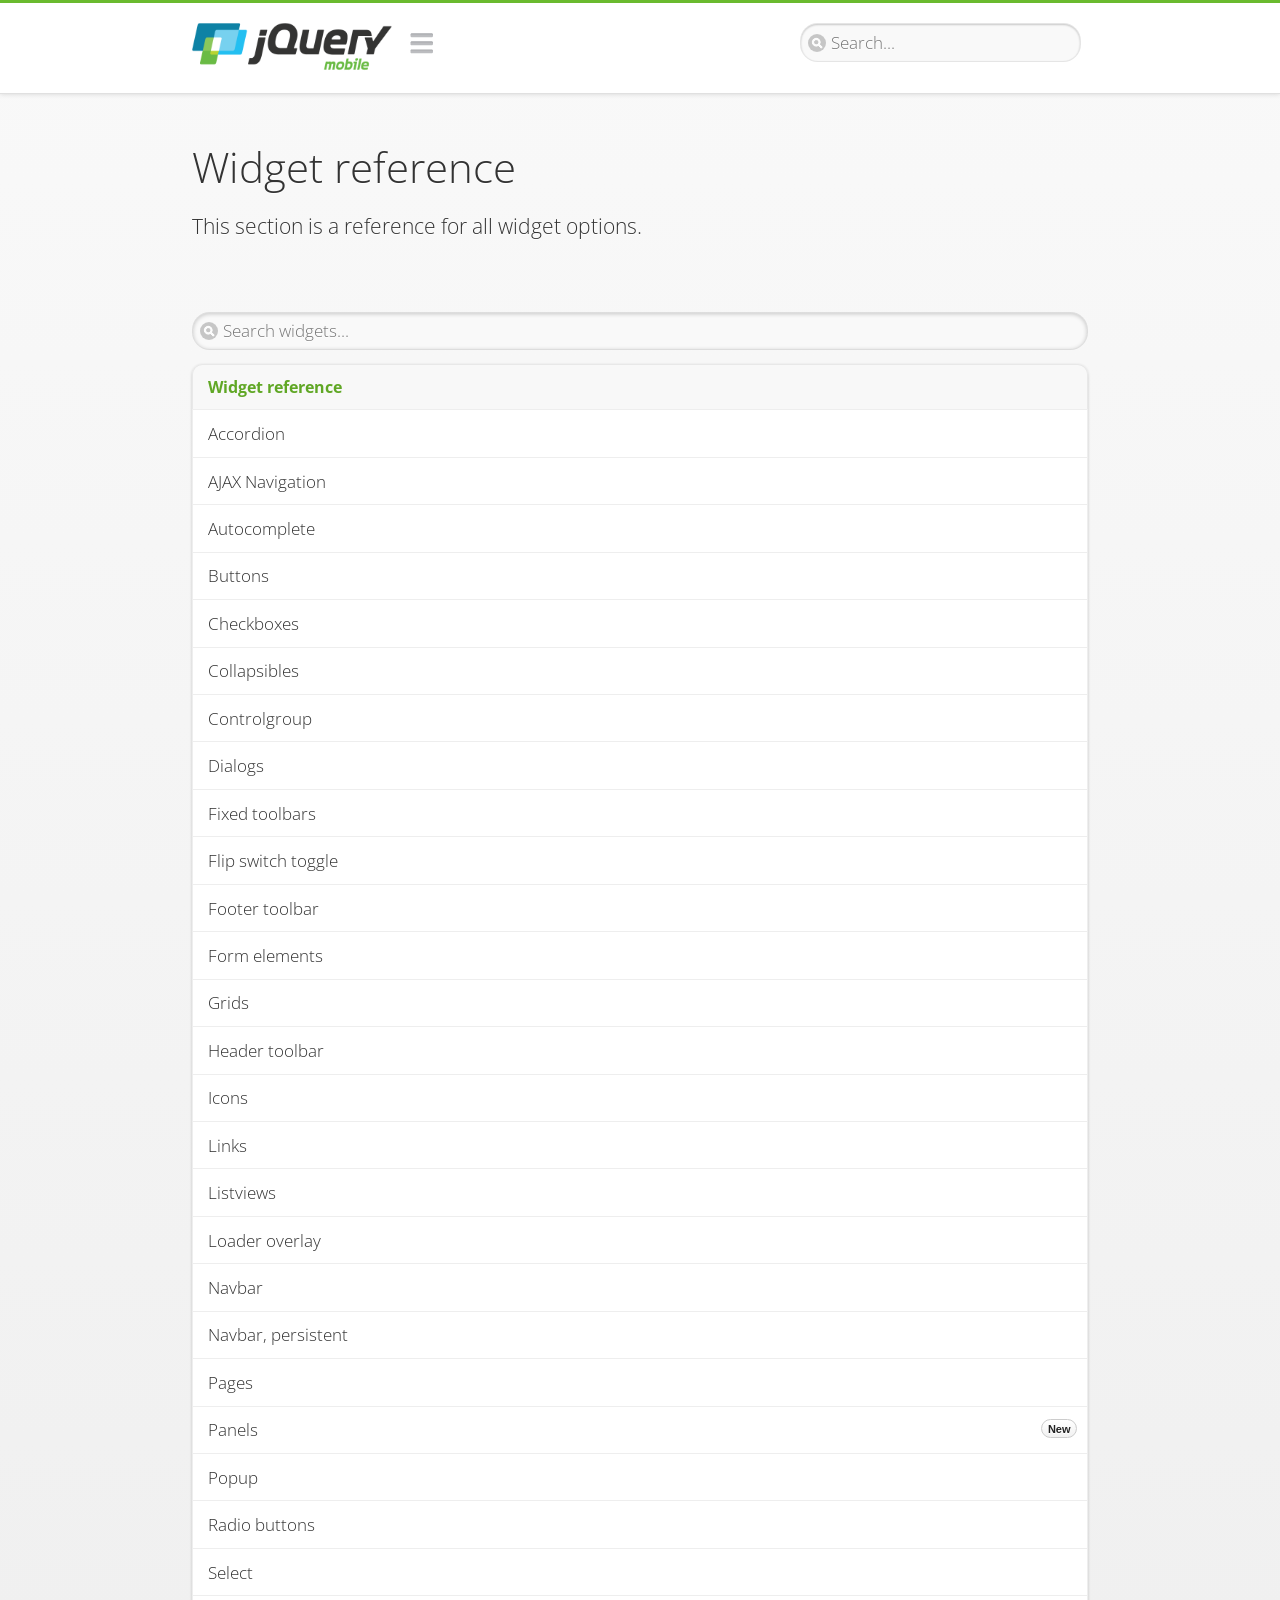
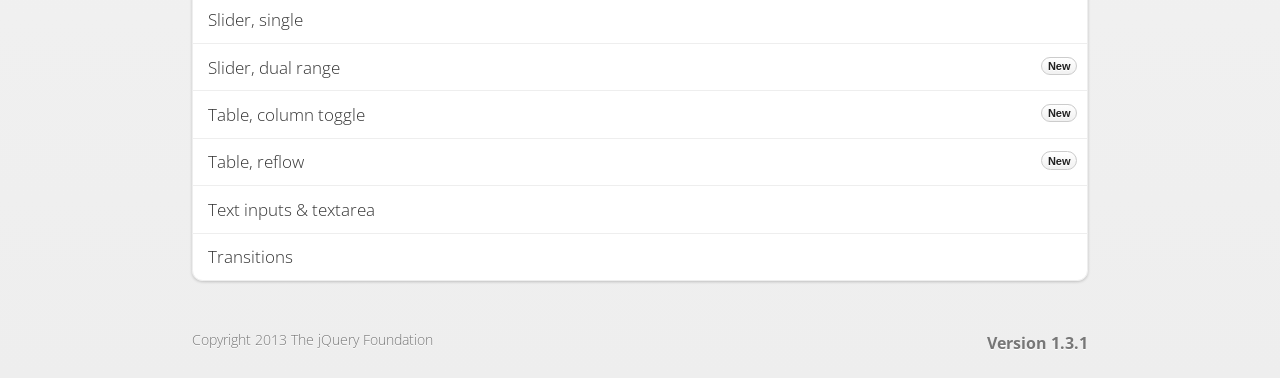
<file: js/jqm/demos/widgets/index.html>
<!DOCTYPE html>
<html>
<head>
	<meta charset="utf-8">
	<meta name="viewport" content="width=device-width, initial-scale=1">
	<title>Widgets reference - jQuery Mobile Demos</title>
	<link rel="stylesheet"  href="../css/themes/default/jquery.mobile-1.3.1.min.css">
	<link rel="stylesheet" href="../_assets/css/jqm-demos.css">
	<link rel="shortcut icon" href="../favicon.ico">
    <link rel="stylesheet" href="http://fonts.googleapis.com/css?family=Open+Sans:300,400,700">
	<script src="../js/jquery.js"></script>
	<script src="../_assets/js/index.js"></script>
	<script src="../js/jquery.mobile-1.3.1.min.js"></script>
</head>
<body>
<div data-role="page" class="jqm-demos jqm-demos-index">

	<div data-role="header" class="jqm-header">
        <h1 class="jqm-logo"><a href="../"><img src="../_assets/img/jquery-logo.png" alt="jQuery Mobile Framework"></a></h1>
		<a href="#" class="jqm-navmenu-link" data-icon="bars" data-iconpos="notext">Navigation</a>
		<a href="#" class="jqm-search-link" data-icon="search" data-iconpos="notext">Search</a>
<div class="jqm-search">
    <ul class="jqm-list">
<li data-section="Widgets" data-filtertext="accordions collapsible sets content formatting grouped inset mini"><a href="widgets/accordions/">Accordion</a></li>

<li data-section="Widgets" data-filtertext="ajax navigation navigate event method"><a href="widgets/navigation/" data-ajax="false">AJAX Navigation</a></li>

<li data-section="Widgets" data-filtertext="autocomplete filter reveal listviews remote listviewbeforefilter placeholder"><a href="widgets/autocomplete/" data-ajax="false">Autocomplete</a></li>

<li data-section="Widgets" data-filtertext="buttons inputs forms inline theme grouped icons mini disabled"><a href="widgets/buttons/" data-ajax="false">Buttons</a></li>

<li data-section="Widgets" data-filtertext="checkboxes checkboxradio inputs forms mini disabled"><a href="widgets/checkbox/">Checkboxes</a></li>

<li data-section="Widgets" data-filtertext="collapsibles content formatting"><a href="widgets/collapsibles/" data-ajax="false">Collapsibles</a></li>

<li data-section="Widgets" data-filtertext="controlgroups selects checkboxradio buttons horizontal vertical"><a href="widgets/controlgroups/">Controlgroup</a></li>

<li data-section="Widgets" data-filtertext="dialogs modal popups"><a href="widgets/dialog/">Dialogs</a></li>

<li data-section="Widgets" data-filtertext="fixed toolbars headers footers sections fullscreen"><a href="widgets/fixed-toolbars/">Fixed toolbars</a></li>

<li data-section="Widgets" data-filtertext="flip toggle switch binary slider selects forms disabled"><a href="widgets/sliders/switch.html" data-ajax="false">Flip switch toggle</a></li>

<li data-section="Widgets" data-filtertext="footer toolbars footers sections"><a href="widgets/footers/">Footer toolbar</a></li>

<li data-section="Widgets" data-filtertext="forms inputs slider button range toggle switch label disabled accessible fieldcontains elements"><a href="widgets/forms/">Form elements</a></li>

<li data-section="Widgets" data-filtertext="grids columns blocks content formatting rwd responsive"><a href="widgets/grids/">Grids</a></li>

<li data-section="Widgets" data-filtertext="header toolbars fixed fullscreen sections"><a href="widgets/headers/">Header toolbar</a></li>

<li data-section="Widgets" data-filtertext="icons buttons disc position"><a href="widgets/icons/">Icons</a></li>

<li data-section="Widgets" data-filtertext="links navigation ajax prefetch cache"><a href="widgets/links/">Links</a></li>

<li data-section="Widgets" data-filtertext="listviews thumbnails icons nested split button collapsible ul ol"><a href="widgets/listviews/" data-ajax="false">Listviews</a></li>

<li data-section="Widgets" data-filtertext="ajax loader overlay spinner pages"><a href="widgets/loader/" data-ajax="false">Loader overlay</a></li>

<li data-section="Widgets" data-filtertext="navbars navmenu toolbars links icons footer header"><a href="widgets/navbar/" data-ajax="false">Navbar</a></li>

<li data-section="Widgets" data-filtertext="navbars persistent header footer links navmenu"><a href="widgets/fixed-toolbars/footer-persist-a.html">Navbar, persistent</a></li>

<li data-section="Widgets" data-filtertext="pages single multipage templates ajax nav"><a href="widgets/pages/">Pages</a></li>

<li data-section="Widgets" data-filtertext="panels sliding nav modal transition display reveal overlay push rwd responsive"><a href="widgets/panels/">Panels <span class="ui-li-count">New</span></a></li>

<li data-section="Widgets" data-filtertext="popup dialog modal transition tooltip lightbox form overlay screen flip pop fade transition"><a href="widgets/popup/">Popup</a></li>

<li data-section="Widgets" data-filtertext="radiobuttons checkboxradio inputs forms disabled grouped"><a href="widgets/radiobuttons/">Radio buttons</a></li>

<li data-section="Widgets" data-filtertext="selectmenus custom native multiple optgroup disabled forms"><a href="widgets/selects/">Select</a></li>

<li data-section="Widgets" data-filtertext="slider, single sliders range inputs forms disabled"><a href="widgets/sliders/" data-ajax="false">Slider, single</a></li>

<li data-section="Widgets" data-filtertext="slider, dual range sliders rangesliders inputs forms disabled"><a href="widgets/sliders/rangeslider.html" data-ajax="false">Slider, dual range <span class="ui-li-count">New</span></a></li>

<li data-section="Widgets" data-filtertext="tables column th td toggle responsive tables rwd hide show tabular"><a href="widgets/table-column-toggle/">Table, column toggle <span class="ui-li-count">New</span></a></li>

<li data-section="Widgets" data-filtertext="tables reflow th td responsive rwd columns tabular"><a href="widgets/table-reflow/">Table, reflow <span class="ui-li-count">New</span></a></li>

<li data-section="Widgets" data-filtertext="text inputs textarea numeric email tel file date time month clear pattern placeholder forms"><a href="widgets/textinputs/">Text inputs & textarea</a></li>

<li data-section="Widgets" data-filtertext="page transitions animated pages ajax navigation flip slide fade pop" data-ajax="false"><a href="widgets/transitions/" data-ajax="false">Transitions</a></li>

<li data-role="list-divider">Collapsibles</li>

<li data-section="Demo Showcase" data-filtertext="dynamic collapsible set accordion append expand"><a href="examples/collapsibles/dynamic-collapsible.html" data-ajax="false">Dynamic collapsible</a></li>

<li data-role="list-divider">Controlgroups</li>

<li data-section="Demo Showcase" data-filtertext="dynamic controlgroup buttons selects checkboxes forms"><a href="examples/controlgroups/dynamic-controlgroup.html" data-ajax="false">Dynamic controlgroup</a></li>

<li data-role="list-divider">Listviews</li>

<li data-section="Demo Showcase" data-filtertext="grid listview responsive grids responsive listviews lists ul"><a href="examples/listviews/grid-listview.html" data-ajax="false">Grid Listview</a></li>

<li data-section="Demo Showcase" data-filtertext="autodividers anchor jump scroll linkbars listviews lists ul"><a href="examples/listviews/autodividers-linkbar.html" data-ajax="false">Autodividers Linkbar</a></li>

<li data-section="Demo Showcase" data-filtertext="listviews autodividers selector autodividersselector lists ul ol"><a href="examples/listviews/autodividers-selector.html" data-ajax="false">Autodividers Selector</a></li>

<li data-role="list-divider">Navigation</li>

<li data-section="Demo Showcase" data-filtertext="backbone and require.js example navigation router"><a href="examples/backbone-require/index.html" data-ajax="false">Backbone and Require.js example</a></li>

<li data-section="Demo Showcase" data-filtertext="server redirection with server-side support php"><a href="examples/redirect/" data-ajax="false">Redirection with server-side support</a></li>

<li data-role="list-divider">Panels</li>

<li data-section="Demo Showcase" data-filtertext="panel styling slide panels sliding panels shadow rwd responsive breakpoint"><a href="examples/panels/panel-styling.html" data-ajax="false">Panel styling</a></li>

<li data-section="Demo Showcase" data-filtertext="open panel on swipe panels left right"><a href="examples/panels/panel-swipe-open.html" data-ajax="false">Open panel on swipe</a></li>

<li data-role="list-divider">Popups</li>

<li data-section="Demo Showcase" data-filtertext="dynamic popups popup images lightbox"><a href="examples/popups/dynamic-popup.html" data-ajax="false">Dynamic popup</a></li>

<li data-section="Demo Showcase" data-filtertext="arrow popups popover"><a href="examples/popups/arrow.html" data-ajax="false">Popup with arrow</a></li>

<li data-role="list-divider">Responsive Tables</li>

<li data-section="Demo Showcase" data-filtertext="responsive tables reflow stack custom styles"><a href="examples/tables/movie-list.html" data-ajax="false">Reflow: Custom styles</a></li>

<li data-section="Demo Showcase" data-filtertext="responsive tables reflow heading groups rwd breakpoint"><a href="examples/tables/financial-grouped-reflow.html" data-ajax="false">Reflow: Heading groups</a></li>

<li data-section="Demo Showcase" data-filtertext="responsive tables reflow refresh method dynamically inject data"><a href="examples/tables/reflow-refresh.html" data-ajax="false">Reflow: Refresh method</a></li>

<li data-section="Demo Showcase" data-filtertext="responsive tables column toggle hide rwd breakpoint customization options"><a href="examples/tables/movie-list-toggle-options.html" data-ajax="false">Column toggle: Customization options</a></li>

<li data-section="Demo Showcase" data-filtertext="responsive tables column toggle heading groups rwd breakpoint"><a href="examples/tables/financial-grouped-columns.html" data-ajax="false">Column toggle: Heading groups</a></li>

<li data-section="Demo Showcase" data-filtertext="responsive tables column toggle refresh method dynamically inject data"><a href="examples/tables/columntoggle-refresh.html" data-ajax="false">Column toggle: Refresh method</a></li>

<li data-section="Demo Showcase" data-filtertext="responsive tables table column toggle phone comparison rwd breakpoint"><a href="examples/tables/phone-compare.html" data-ajax="false">Column toggle demo: Phone comparison</a></li>

<li data-role="list-divider">Sliders</li>

<li data-section="Demo Showcase" data-filtertext="slider tooltip handle value extension input range sliders forms"><a href="examples/slider/tooltip.html" data-ajax="false">Tooltip extension</a></li>

<li data-role="list-divider">Swipe</li>

<li data-section="Demo Showcase" data-filtertext="swipe to navigate page transitions navigation"><a href="examples/swipe/swipe-page.html" data-ajax="false">Swipe to navigate</a></li>

<li data-section="Demo Showcase" data-filtertext="swipe to delete list item listviews lists ul ol"><a href="examples/swipe/swipe-list.html" data-ajax="false">Swipe to delete list item</a></li>

<li data-role="list-divider">Forms</li>

<li data-section="Questions & Answers" data-filtertext="CSS styles apply widget scope wrap selector customize"><a href="faq/question-template.html">Why won't my CSS styles apply correctly to a widget?</a></li>

<li data-section="Questions & Answers" data-filtertext="form update value enhance pageinit refresh"><a href="faq/updating-the-value-of-enhanced-form-elements-does-not-work.html">Updating the value of enhanced form elements does not work.</a></li>

<li data-section="Questions & Answers" data-filtertext="HTML 5 inputs appearance keyboard picker calendar date time slider file color"><a href="faq/my-html-5-inputs-look-different-in-browsers.html">My HTML 5 inputs look different across devices and browsers.</a></li>

<li data-section="Questions & Answers" data-filtertext="range search inputs slider number text degrade"><a href="faq/my-range-search-input-type-is-being-changed.html">My range or search inputs are being change to number/text.</a></li>

<li data-section="Questions & Answers" data-filtertext="custom select popup dialog logic"><a href="faq/sometimes-custom-select-shows-as-dialog-popup.html">Sometimes my custom select shows as a popup other times its a dialog.</a></li>

<li data-section="Questions & Answers" data-filtertext="disable button issue class method"><a href="faq/disabling-a-button-does-not-work.html">Disabling a button does not work.</a></li>

<li data-section="Questions & Answers" data-filtertext="fixed toolbar header footer fullscreen select input bug issue"><a href="faq/controls-in-header-footer.html">Controls in my fixed header or footer are not responding or behave erratically.</a></li>

<li data-role="list-divider">Pages</li>

<li data-section="Questions & Answers" data-filtertext="head load scripts styles pageinit onload pagebeforecreate ajax nav pages"><a href="faq/scripts-and-styles-not-loading.html">Why aren't my scripts and styles loading?</a></li>

<li data-section="Questions & Answers" data-filtertext="document.ready onload paginit DOM ready on ready scripts "><a href="faq/dom-ready-not-working.html">Why isn't DOM ready working for my scripts?</a></li>

<li data-section="Questions & Answers" data-filtertext="ajax nav load page mobile.loadpage"><a href="faq/how-do-i-load-a-page.html">How do I load a page?</a></li>

<li data-section="Questions & Answers" data-filtertext="ajax nav multi page document load"><a href="faq/why-is-only-the-first-page-loaded.html">Why is only the first page of my multi page document loaded?</a></li>

<li data-section="Questions & Answers" data-filtertext="pass url query params ajax nav"><a href="faq/pass-query-params-to-page.html">I'm trying to pass query params to a page but it's not working?</a></li>

<li data-section="Questions & Answers" data-filtertext="hash pass parameters information ajax nav"><a href="faq/pass-via-the-hash-to-page.html">I'm trying to pass information via the hash but it's not working?</a></li>

<li data-section="Questions & Answers" data-filtertext="application cache status error isLocal ajax nav"><a href="faq/the-application-cache-is-not-working.html">I'm trying to use the application cache but it's not working.</a></li>

<li data-section="Questions & Answers" data-filtertext=">create refresh event trigger pageInit refresh method content injected page not enhanced."><a href="faq/injected-content-is-not-enhanced.html">Content injected into a page is not enhanced.</a></li>

<li data-section="Questions & Answers" data-filtertext=">create trigger event pageInit injected HTML"><a href="faq/triggering-create-on-injected-content-does-not-work.html">Triggering create on injected HTML does not work.</a></li>

<li data-section="Questions & Answers" data-filtertext="auto-enhance element stop preventnative role none"><a href="faq/how-can-i-stop-auto-enhancement-of-elements.html">How can I stop JQM from auto-enhancing an element?</a></li>

<li data-section="Questions & Answers" data-filtertext="auto-enhance block container parent stop preventnative role none"><a href="faq/how-can-i-stop-auto-enhancement-of-a-block-of-elements.html">How can I stop JQM from enhancing a block of elements?</a></li>

<li data-section="Questions & Answers" data-filtertext="page title ajax nav head"><a href="faq/how-do-i-control-page-titles.html">How do I control page titles?</a></li>

<li data-section="Questions & Answers" data-filtertext="ajax nav load page loadPage"><a href="faq/how-do-i-load-a-page.html">How do I load a page?</a></li>

<li data-role="list-divider">Events</li>

<li data-section="Questions & Answers" data-filtertext="touch mouse events vmouseover, vmousedown, vmousemove, vmouseup, vclick, vmousecancel"><a href="faq/how-do-i-use-touch-mouse-events.html">How do I use touch and mouse events?</a></li>

<li data-role="list-divider">Theme and styling</li>

<li data-section="Questions & Answers" data-filtertext="theme swatch css themeroller customize icons colors fonts style"><a href="faq/how-does-theming-work.html">How does theming work?</a></li>

<li data-role="list-divider">Apps</li>

<li data-section="Questions & Answers" data-filtertext="How do I need to configure PhoneGap Cordova?"><a href="faq/how-configure-phonegap-cordova.html">How do I need to configure PhoneGap/Cordova?</a></li>
<!--
<li data-role="list-divider">Navigation</li>

<li data-section="Questions & Answers" data-filtertext=""><a href="faq/nav-is-acting-erraticly.html">The nav is acting erratically!</a></li>

<li data-section="Questions & Answers" data-filtertext=""><a href="faq/deep-links-dont-work.html">Following a deep link ( a link to scroll to and id ) does not work.</a></li>

<li data-section="Questions & Answers" data-filtertext=""><a href="faq/scripts-css-only-works-on-first-page-or-refresh.html">My script / css only works on first page or on refresh.</a></li>
<li data-role="list-divider">Widgets</li>

<li data-section="Questions & Answers" data-filtertext=""><a href="faq/cloned-content-double-enhanced.html">Cloning a widget or enhanced for element and enhancing causes "double" enhancement</a></li>

<li data-section="Questions & Answers" data-filtertext=""><a href="faq/cloned-content-does-not-update.html">Cloned widget or enhanced element does not update</a></li>

<li data-section="Questions & Answers" data-filtertext=""><a href="faq/data-enhance-false-does-not-work.html">Setting data-enhance="false" does not work.</a></li>

<li data-role="list-divider">General</li>

<li data-section="Questions & Answers" data-filtertext=""><a href="faq/selecting-element-by-id-not-working.html">Selecting elements by id only works sometimes or on first page!</a></li>

<li data-section="Questions & Answers" data-filtertext=""><a href="faq/global-config-settings-ignored.html">The global configuration settings i set are being ignored.</a></li>

<li data-section="Questions & Answers" data-filtertext=""><a href="faq/custom-css-is-ignored.html">My custom css is ignored.</a></li>

<li data-role="list-divider">Events</li>

<li data-section="Questions & Answers" data-filtertext=""><a href="faq/swipe-triggered-when-scrolling.html">Swipe triggered when scrolling.</a></li>

<li data-section="Questions & Answers" data-filtertext=""><a href="faq/document-ready-not-working.html">Document ready ignored after first page.</a></li>

<li data-role="list-divider">Theming &amp; custom styles</li>

<li data-section="Questions & Answers" data-filtertext=""><a href="faq/#">How do I add custom icons?</a></li>

<li data-section="Questions & Answers" data-filtertext=""><a href="faq/#">How do I add remove the circle behind the icons?</a></li>
-->

    </ul>
</div>

	</div><!-- /header -->

	<div data-role="content" class="jqm-content">

        <h1>Widget reference</h1>

        <p class="jqm-intro">This section is a reference for all widget options.</p>

        <ul data-role="listview" data-inset="true" data-filter="true" data-theme="d" data-divider-theme="d" data-icon="false" data-filter-placeholder="Search widgets..." data-global-nav="demos" class="jqm-list">
            <li data-role="list-divider">Widget reference</li>
<li data-section="Widgets" data-filtertext="accordions collapsible sets content formatting grouped inset mini"><a href="widgets/accordions/">Accordion</a></li>

<li data-section="Widgets" data-filtertext="ajax navigation navigate event method"><a href="widgets/navigation/" data-ajax="false">AJAX Navigation</a></li>

<li data-section="Widgets" data-filtertext="autocomplete filter reveal listviews remote listviewbeforefilter placeholder"><a href="widgets/autocomplete/" data-ajax="false">Autocomplete</a></li>

<li data-section="Widgets" data-filtertext="buttons inputs forms inline theme grouped icons mini disabled"><a href="widgets/buttons/" data-ajax="false">Buttons</a></li>

<li data-section="Widgets" data-filtertext="checkboxes checkboxradio inputs forms mini disabled"><a href="widgets/checkbox/">Checkboxes</a></li>

<li data-section="Widgets" data-filtertext="collapsibles content formatting"><a href="widgets/collapsibles/" data-ajax="false">Collapsibles</a></li>

<li data-section="Widgets" data-filtertext="controlgroups selects checkboxradio buttons horizontal vertical"><a href="widgets/controlgroups/">Controlgroup</a></li>

<li data-section="Widgets" data-filtertext="dialogs modal popups"><a href="widgets/dialog/">Dialogs</a></li>

<li data-section="Widgets" data-filtertext="fixed toolbars headers footers sections fullscreen"><a href="widgets/fixed-toolbars/">Fixed toolbars</a></li>

<li data-section="Widgets" data-filtertext="flip toggle switch binary slider selects forms disabled"><a href="widgets/sliders/switch.html" data-ajax="false">Flip switch toggle</a></li>

<li data-section="Widgets" data-filtertext="footer toolbars footers sections"><a href="widgets/footers/">Footer toolbar</a></li>

<li data-section="Widgets" data-filtertext="forms inputs slider button range toggle switch label disabled accessible fieldcontains elements"><a href="widgets/forms/">Form elements</a></li>

<li data-section="Widgets" data-filtertext="grids columns blocks content formatting rwd responsive"><a href="widgets/grids/">Grids</a></li>

<li data-section="Widgets" data-filtertext="header toolbars fixed fullscreen sections"><a href="widgets/headers/">Header toolbar</a></li>

<li data-section="Widgets" data-filtertext="icons buttons disc position"><a href="widgets/icons/">Icons</a></li>

<li data-section="Widgets" data-filtertext="links navigation ajax prefetch cache"><a href="widgets/links/">Links</a></li>

<li data-section="Widgets" data-filtertext="listviews thumbnails icons nested split button collapsible ul ol"><a href="widgets/listviews/" data-ajax="false">Listviews</a></li>

<li data-section="Widgets" data-filtertext="ajax loader overlay spinner pages"><a href="widgets/loader/" data-ajax="false">Loader overlay</a></li>

<li data-section="Widgets" data-filtertext="navbars navmenu toolbars links icons footer header"><a href="widgets/navbar/" data-ajax="false">Navbar</a></li>

<li data-section="Widgets" data-filtertext="navbars persistent header footer links navmenu"><a href="widgets/fixed-toolbars/footer-persist-a.html">Navbar, persistent</a></li>

<li data-section="Widgets" data-filtertext="pages single multipage templates ajax nav"><a href="widgets/pages/">Pages</a></li>

<li data-section="Widgets" data-filtertext="panels sliding nav modal transition display reveal overlay push rwd responsive"><a href="widgets/panels/">Panels <span class="ui-li-count">New</span></a></li>

<li data-section="Widgets" data-filtertext="popup dialog modal transition tooltip lightbox form overlay screen flip pop fade transition"><a href="widgets/popup/">Popup</a></li>

<li data-section="Widgets" data-filtertext="radiobuttons checkboxradio inputs forms disabled grouped"><a href="widgets/radiobuttons/">Radio buttons</a></li>

<li data-section="Widgets" data-filtertext="selectmenus custom native multiple optgroup disabled forms"><a href="widgets/selects/">Select</a></li>

<li data-section="Widgets" data-filtertext="slider, single sliders range inputs forms disabled"><a href="widgets/sliders/" data-ajax="false">Slider, single</a></li>

<li data-section="Widgets" data-filtertext="slider, dual range sliders rangesliders inputs forms disabled"><a href="widgets/sliders/rangeslider.html" data-ajax="false">Slider, dual range <span class="ui-li-count">New</span></a></li>

<li data-section="Widgets" data-filtertext="tables column th td toggle responsive tables rwd hide show tabular"><a href="widgets/table-column-toggle/">Table, column toggle <span class="ui-li-count">New</span></a></li>

<li data-section="Widgets" data-filtertext="tables reflow th td responsive rwd columns tabular"><a href="widgets/table-reflow/">Table, reflow <span class="ui-li-count">New</span></a></li>

<li data-section="Widgets" data-filtertext="text inputs textarea numeric email tel file date time month clear pattern placeholder forms"><a href="widgets/textinputs/">Text inputs & textarea</a></li>

<li data-section="Widgets" data-filtertext="page transitions animated pages ajax navigation flip slide fade pop" data-ajax="false"><a href="widgets/transitions/" data-ajax="false">Transitions</a></li>

		</ul>

	</div><!-- /content -->

	<div data-role="footer" class="jqm-footer">
		<p class="jqm-version"></p>
		<p>Copyright 2013 The jQuery Foundation</p>
	</div><!-- /footer -->
    <div data-role="panel" class="jqm-nav-panel jqm-navmenu-panel" data-position="left" data-display="reveal" data-theme="c">
        <ul data-role="listview" data-theme="d" data-divider-theme="d" data-icon="false" data-global-nav="demos" class="jqm-list">
            <li data-role="list-divider">jQuery Mobile Demos</li>
			<li><a href="./">Home</a></li>
            <li><a href="intro/">Introduction</a></li>
            <li><a href="examples/">Demo Showcase</a></li>
            <li><a href="faq/">Questions & Answers</a></li>
			<li><a href="intro/rwd.html">Going Responsive</a></li>
            <li data-role="list-divider">Widget reference</li>
<li data-section="Widgets" data-filtertext="accordions collapsible sets content formatting grouped inset mini"><a href="widgets/accordions/">Accordion</a></li>

<li data-section="Widgets" data-filtertext="ajax navigation navigate event method"><a href="widgets/navigation/" data-ajax="false">AJAX Navigation</a></li>

<li data-section="Widgets" data-filtertext="autocomplete filter reveal listviews remote listviewbeforefilter placeholder"><a href="widgets/autocomplete/" data-ajax="false">Autocomplete</a></li>

<li data-section="Widgets" data-filtertext="buttons inputs forms inline theme grouped icons mini disabled"><a href="widgets/buttons/" data-ajax="false">Buttons</a></li>

<li data-section="Widgets" data-filtertext="checkboxes checkboxradio inputs forms mini disabled"><a href="widgets/checkbox/">Checkboxes</a></li>

<li data-section="Widgets" data-filtertext="collapsibles content formatting"><a href="widgets/collapsibles/" data-ajax="false">Collapsibles</a></li>

<li data-section="Widgets" data-filtertext="controlgroups selects checkboxradio buttons horizontal vertical"><a href="widgets/controlgroups/">Controlgroup</a></li>

<li data-section="Widgets" data-filtertext="dialogs modal popups"><a href="widgets/dialog/">Dialogs</a></li>

<li data-section="Widgets" data-filtertext="fixed toolbars headers footers sections fullscreen"><a href="widgets/fixed-toolbars/">Fixed toolbars</a></li>

<li data-section="Widgets" data-filtertext="flip toggle switch binary slider selects forms disabled"><a href="widgets/sliders/switch.html" data-ajax="false">Flip switch toggle</a></li>

<li data-section="Widgets" data-filtertext="footer toolbars footers sections"><a href="widgets/footers/">Footer toolbar</a></li>

<li data-section="Widgets" data-filtertext="forms inputs slider button range toggle switch label disabled accessible fieldcontains elements"><a href="widgets/forms/">Form elements</a></li>

<li data-section="Widgets" data-filtertext="grids columns blocks content formatting rwd responsive"><a href="widgets/grids/">Grids</a></li>

<li data-section="Widgets" data-filtertext="header toolbars fixed fullscreen sections"><a href="widgets/headers/">Header toolbar</a></li>

<li data-section="Widgets" data-filtertext="icons buttons disc position"><a href="widgets/icons/">Icons</a></li>

<li data-section="Widgets" data-filtertext="links navigation ajax prefetch cache"><a href="widgets/links/">Links</a></li>

<li data-section="Widgets" data-filtertext="listviews thumbnails icons nested split button collapsible ul ol"><a href="widgets/listviews/" data-ajax="false">Listviews</a></li>

<li data-section="Widgets" data-filtertext="ajax loader overlay spinner pages"><a href="widgets/loader/" data-ajax="false">Loader overlay</a></li>

<li data-section="Widgets" data-filtertext="navbars navmenu toolbars links icons footer header"><a href="widgets/navbar/" data-ajax="false">Navbar</a></li>

<li data-section="Widgets" data-filtertext="navbars persistent header footer links navmenu"><a href="widgets/fixed-toolbars/footer-persist-a.html">Navbar, persistent</a></li>

<li data-section="Widgets" data-filtertext="pages single multipage templates ajax nav"><a href="widgets/pages/">Pages</a></li>

<li data-section="Widgets" data-filtertext="panels sliding nav modal transition display reveal overlay push rwd responsive"><a href="widgets/panels/">Panels <span class="ui-li-count">New</span></a></li>

<li data-section="Widgets" data-filtertext="popup dialog modal transition tooltip lightbox form overlay screen flip pop fade transition"><a href="widgets/popup/">Popup</a></li>

<li data-section="Widgets" data-filtertext="radiobuttons checkboxradio inputs forms disabled grouped"><a href="widgets/radiobuttons/">Radio buttons</a></li>

<li data-section="Widgets" data-filtertext="selectmenus custom native multiple optgroup disabled forms"><a href="widgets/selects/">Select</a></li>

<li data-section="Widgets" data-filtertext="slider, single sliders range inputs forms disabled"><a href="widgets/sliders/" data-ajax="false">Slider, single</a></li>

<li data-section="Widgets" data-filtertext="slider, dual range sliders rangesliders inputs forms disabled"><a href="widgets/sliders/rangeslider.html" data-ajax="false">Slider, dual range <span class="ui-li-count">New</span></a></li>

<li data-section="Widgets" data-filtertext="tables column th td toggle responsive tables rwd hide show tabular"><a href="widgets/table-column-toggle/">Table, column toggle <span class="ui-li-count">New</span></a></li>

<li data-section="Widgets" data-filtertext="tables reflow th td responsive rwd columns tabular"><a href="widgets/table-reflow/">Table, reflow <span class="ui-li-count">New</span></a></li>

<li data-section="Widgets" data-filtertext="text inputs textarea numeric email tel file date time month clear pattern placeholder forms"><a href="widgets/textinputs/">Text inputs & textarea</a></li>

<li data-section="Widgets" data-filtertext="page transitions animated pages ajax navigation flip slide fade pop" data-ajax="false"><a href="widgets/transitions/" data-ajax="false">Transitions</a></li>

        </ul>
	</div><!-- /panel -->


</div><!-- /page -->
</body>
</html>
</file>
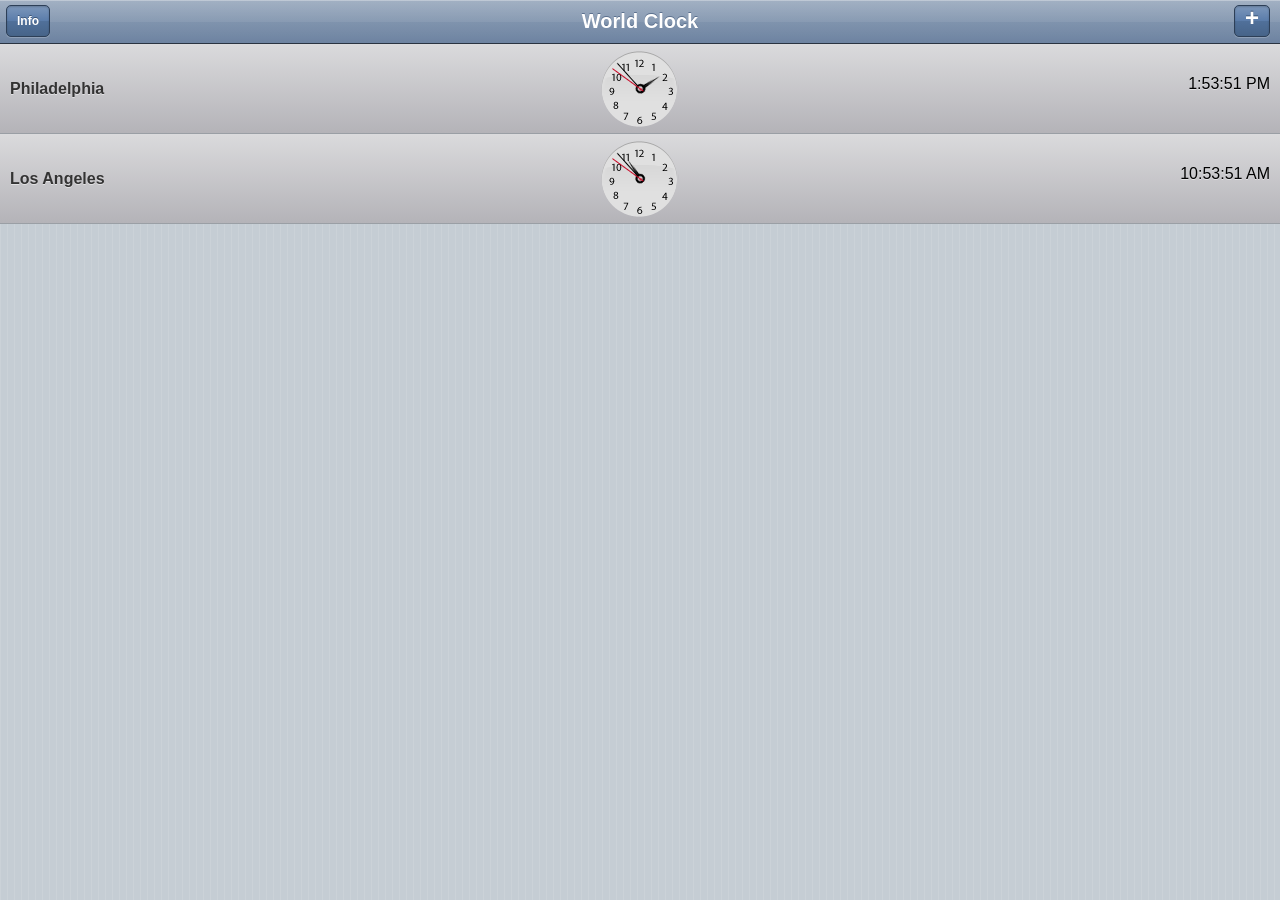
<file: js/jqtouch/demos/clock/index.html>
<!doctype html>
<html>
    <head>
        <meta charset="UTF-8" />
        <title>jQTouch &beta;</title>
        <style type="text/css" media="screen">@import "../../themes/css/apple.css";</style>
        <script src="../../src/lib/zepto.min.js" type="text/javascript" charset="utf-8"></script>
        <script src="../../src/jqtouch.min.js" type="text/javascript" charset="utf-8"></script>

        <!-- 
            jQTouch Clock Demo
            All custom code is embedded below:
        -->
        <link rel="stylesheet" href="clock.css" type="text/css" media="screen" charset="utf-8" />
        <script type="text/javascript" charset="utf-8">
            $.jQTouch({
                icon: 'icon.png',
                startupScreen: 'img/startup.png'
            });
            $(function(){
                function addClock(label, tz){
                    var html = '';
                    html += '<div>'
                    html +=     '<div class="clock">'
                    html +=         '<div class="hour"></div>'
                    html +=         '<div class="min"></div>'
                    html +=         '<div class="sec"></div>'
                    html +=     '</div>'
                    html +=     '<div class="city">GMT</div>'
                    html +=     '<div class="time">Time</div>'
                    html += '</div>'
                    var insert = $(html);
                    $('#clocks').append(
                        insert.data('tz_offset', tz).find('.city').html(label).end()
                    );
                }
                function updateClocks(){
                    var localTime = new Date();
                    $('#clocks > div').each(function(){
                        var tz_offset = $(this).data('tz_offset') || 0;
                        var ms = localTime.getTime() 
                             + (localTime.getTimezoneOffset() * 60000)
                             + (tz_offset + 1) * 3600000;
                        var time = new Date(ms);
                        var hour = time.getHours();
                        var minute = time.getMinutes();
                        var second = time.getSeconds();
                        var $el = $(this);
                        var ampm = 'AM';
                        var nicehour = hour;
                        if (hour > 12 ) {
                            nicehour = hour - 12;
                            ampm = 'PM';
                        } else if ( hour == 0 ) {
                            nicehour = 12;
                        }
                        $('.hour', $el).css('-webkit-transform', 'rotate(' + ( hour * 30 + (minute/2) ) + 'deg)');
                        $('.min', $el).css('-webkit-transform', 'rotate(' + ( minute * 6 ) + 'deg)');
                        $('.sec', $el).css('-webkit-transform', 'rotate(' + ( second * 6 ) + 'deg)');
                        $('.time', this).html(nicehour + ':' + minute + ':' + second + ' ' + ampm);
                    });
                }
                $('#time').submit(function(){
                    addClock($('#label').val(), Number($('#timezone').val()));
                    $('input').blur();
                    $('#add .cancel').click();
                    this.reset();
                    return false;
                });
                addClock('Philadelphia', -5.0);
                addClock('Los Angeles', -8.0);
                updateClocks();
                setInterval(updateClocks, 1000);
            });
        </script>
    </head>
    <body>
        <div id="jqt">
            <div id="home">
                <div class="toolbar">
                    <h1>World Clock</h1>
                    <a href="#info" class="button leftButton flip">Info</a>
                    <a href="#add" class="button add slideup">+</a>
                </div>
                <div id="clocks">
                </div>
            </div>
            <div class="form" id="add">
                <div class="toolbar">
                    <h1>New Time Zone</h1>
                    <a href="#add" class="cancel">Cancel</a>
                </div>
                <form id="time">
                    <ul class="rounded">
                        <li><input type="text" id="label" name="Label" placeholder="Label"></li>
                        <li><select name="timezone" id="timezone">
                              <option value="-12.0">(GMT -12:00) Eniwetok</option>
                              <option value="-11.0">(GMT -11:00) Samoa</option>
                              <option value="-10.0">(GMT -10:00) Hawaii</option>
                              <option value="-9.0">(GMT -9:00) Alaska</option>
                              <option value="-8.0">(GMT -8:00) Pacific Time</option>
                              <option value="-7.0">(GMT -7:00) Mountain Time</option>
                              <option value="-6.0">(GMT -6:00) Central Time</option>
                              <option value="-5.0">(GMT -5:00) Eastern Time</option>
                              <option value="-4.0">(GMT -4:00) Atlantic Time</option>
                              <option value="-3.5">(GMT -3:30) Newfoundland</option>
                              <option value="-3.0">(GMT -3:00) Brazil</option>
                              <option value="-2.0">(GMT -2:00) Mid-Atlantic</option>
                              <option value="-1.0">(GMT -1:00 hour) Azores</option>
                              <option value="0.0" selected>(GMT) Western Europe Time</option>
                              <option value="1.0">(GMT +1:00 hour) Paris</option>
                              <option value="2.0">(GMT +2:00) Kaliningrad</option>
                              <option value="3.0">(GMT +3:00) Baghdad</option>
                              <option value="3.5">(GMT +3:30) Tehran</option>
                              <option value="4.0">(GMT +4:00) Abu Dhabi</option>
                              <option value="4.5">(GMT +4:30) Kabul</option>
                              <option value="5.0">(GMT +5:00) Ekaterinburg</option>
                              <option value="5.5">(GMT +5:30) New Delhi</option>
                              <option value="5.75">(GMT +5:45) Kathmandu</option>
                              <option value="6.0">(GMT +6:00) Colombo</option>
                              <option value="7.0">(GMT +7:00) Bangkok</option>
                              <option value="8.0">(GMT +8:00) Hong Kong</option>
                              <option value="9.0">(GMT +9:00) Tokyo</option>
                              <option value="9.5">(GMT +9:30) Adelaide</option>
                              <option value="10.0">(GMT +10:00) Eastern Australia</option>
                              <option value="11.0">(GMT +11:00) Solomon Islands</option>
                              <option value="12.0">(GMT +12:00) Fiji</option>
                        </select></li>
                    </ul>
                    <a href="#" style="margin: 10px;" class="whiteButton submit">Add Clock</a>
                </form>
            </div>
            <div id="info">
                <div class="toolbar">
                    <h1>About</h1>
                    <a href="#add" class="cancel">Cancel</a>
                </div>
                <div class="info">
                    This is a demo for jQTouch.
                </div>
            </div>
        </div>
    </body>
</html>
</file>
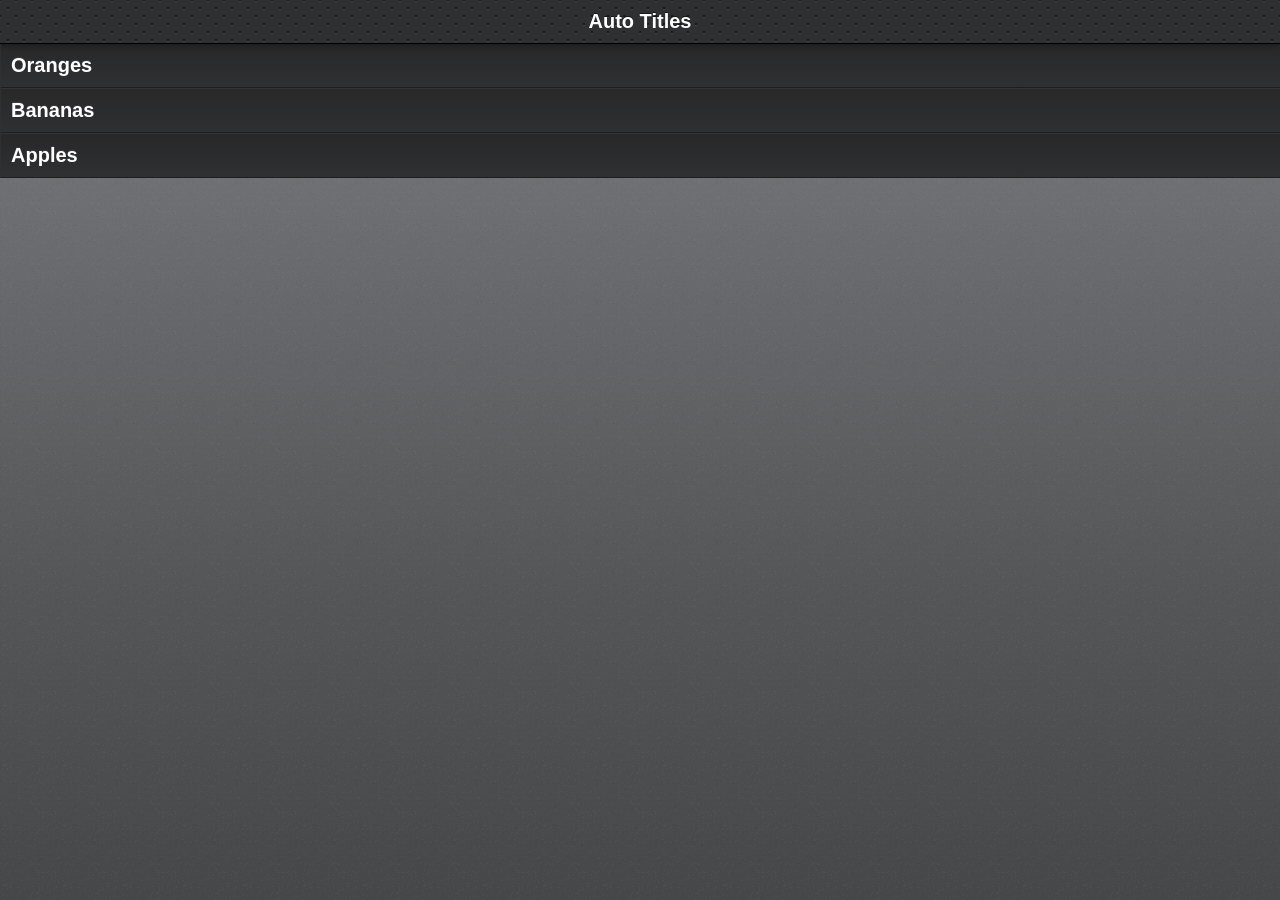
<file: js/jqtouch/demos/ext_autotitles/index.html>
<!doctype html>
<html>
    <head>
        <meta charset="UTF-8" />
        <title>jQT.Floaty</title>
        <style type="text/css" media="screen">@import "../../themes/css/jqtouch.css";</style>
        <script src="../../src/lib/zepto.min.js" type="text/javascript" charset="utf-8"></script>
        <script src="../../src/jqtouch.min.js" type="text/javascript" charset="utf-8"></script>
        

        <script src="../../extensions/jqt.autotitles.min.js" type="application/x-javascript" charset="utf-8"></script>

        <script type="text/javascript" charset="utf-8">
            var jQT = new $.jQTouch({
                icon: 'jqtouch.png',
                addGlossToIcon: false,
                startupScreen: 'jqt_startup.png',
                statusBar: 'black'
            });
        </script>
    </head>
    <body>
        <div id="jqt">
            <div id="page1">
                <div class="toolbar">
                    <h1>Auto Titles</h1>
                </div>
                <ul class="edgetoedge">
                    <li><a href="#page2">Oranges</a></li>
                    <li><a href="#page2">Bananas</a></li>
                    <li><a href="#page2">Apples</a></li>
                </ul>
            </div>
            <div id="page2">
                <div class="toolbar">
                    <a href="#" class="back">back</a>
                    <h1><!-- Will be filled in --></h1>
                </div>
                <div class="info">
                    The title for this page was automatically set from it&#8217;s referring link, no extra scripts required. Just include the extension and this happens.
                </div>
            </div>
        </div>
    </body>
</html>
</file>
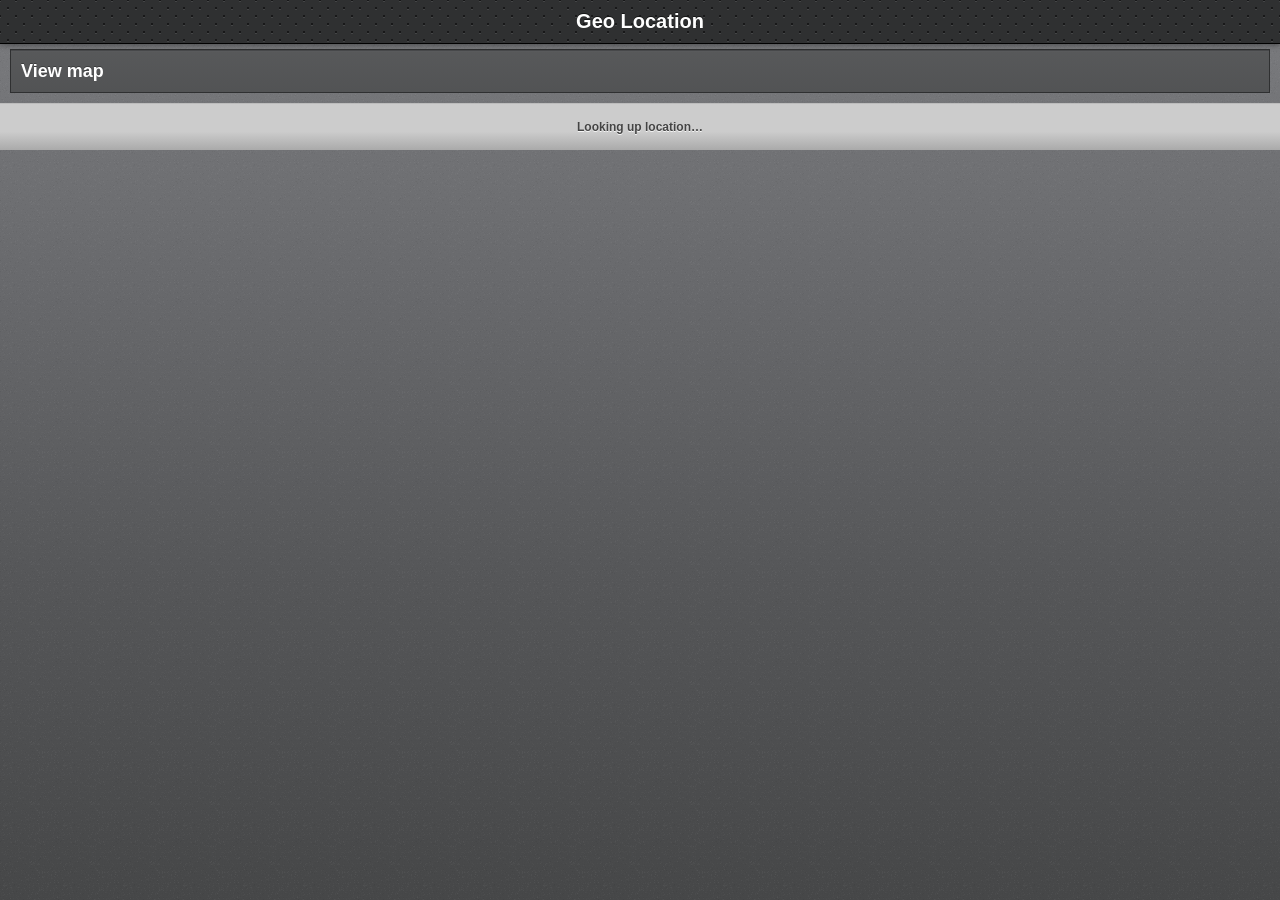
<file: js/jqtouch/demos/ext_location/index.html>
<!doctype html>
<html>
    <head>
        <meta charset="UTF-8" />
        <title>jQT.Location</title>
        <style type="text/css" media="screen">@import "../../themes/css/jqtouch.css";</style>
        <script src="../../src/lib/zepto.min.js" type="text/javascript" charset="utf-8"></script>
        <script src="../../src/jqtouch.min.js" type="text/javascript" charset="utf-8"></script>
        <script src="../../extensions/jqt.location.min.js" type="application/x-javascript" charset="utf-8"></script>
        <script type="text/javascript" src="http://maps.google.com/maps/api/js?sensor=false"></script>

        <script type="text/javascript" charset="utf-8">
            var jQT = new $.jQTouch({
                icon: 'jqtouch.png',
                addGlossToIcon: false,
                startupScreen: 'jqt_startup.png',
                statusBar: 'black'
            });

            $(function(){
                function setDisplay(text) {
                    $('div#jqt .info').empty().append(text)
                }
                
                // We pass "updateLocation" a callback function,
                // to run once we have the coordinates.
                // We also set it to a variable, so we can know
                // right away if it's working or not
                var lookup = jQT.updateLocation(function(coords){
                    if (coords) {
                        setDisplay('Latitude: ' + coords.latitude + '<br />Longitude: ' + coords.longitude);
                        
                        
                        var latlng = new google.maps.LatLng(coords.latitude, coords.longitude);
                        var myOptions = {
                          zoom: 8,
                          center: latlng,
                          mapTypeId: google.maps.MapTypeId.ROADMAP
                        };
                        var map = new google.maps.Map($("#map_canvas").get(0), myOptions);

                    } else {
                        setDisplay('Device not capable of geo-location.');
                    }
                }, function(){
                    var latlng = new google.maps.LatLng(37.48, -122.24);
                    var myOptions = {
                      zoom: 8,
                      center: latlng,
                      mapTypeId: google.maps.MapTypeId.ROADMAP
                    };
                    var map = new google.maps.Map($("#map_canvas").get(0), myOptions);
                });

                if (lookup) {
                    setDisplay('Looking up location&hellip;');
                }
            });
        </script>
        <style type="text/css" media="screen">
            #map_canvas {
                height: 100%;
                background-color: rgba(255,255,255,.3);
            }
        </style>
    </head>
    <body>
        <div id="jqt">
            <div id="getlocation">
                <div class="toolbar">
                    <h1>Geo Location</h1>
                </div>
                <ul>
                    <li><a href="#map">View map</a></li>
                </ul>
                <div class="info"></div>
            </div>
            <div id="map" class="scroll">
                <div class="toolbar">
                    <h1>Map</h1>
                    <a href="#" class="back">Back</a>
                </div>
                <div id="map_canvas" class="notransform">
                    
                </div>
            </div>
        </div>
    </body>
</html>
</file>
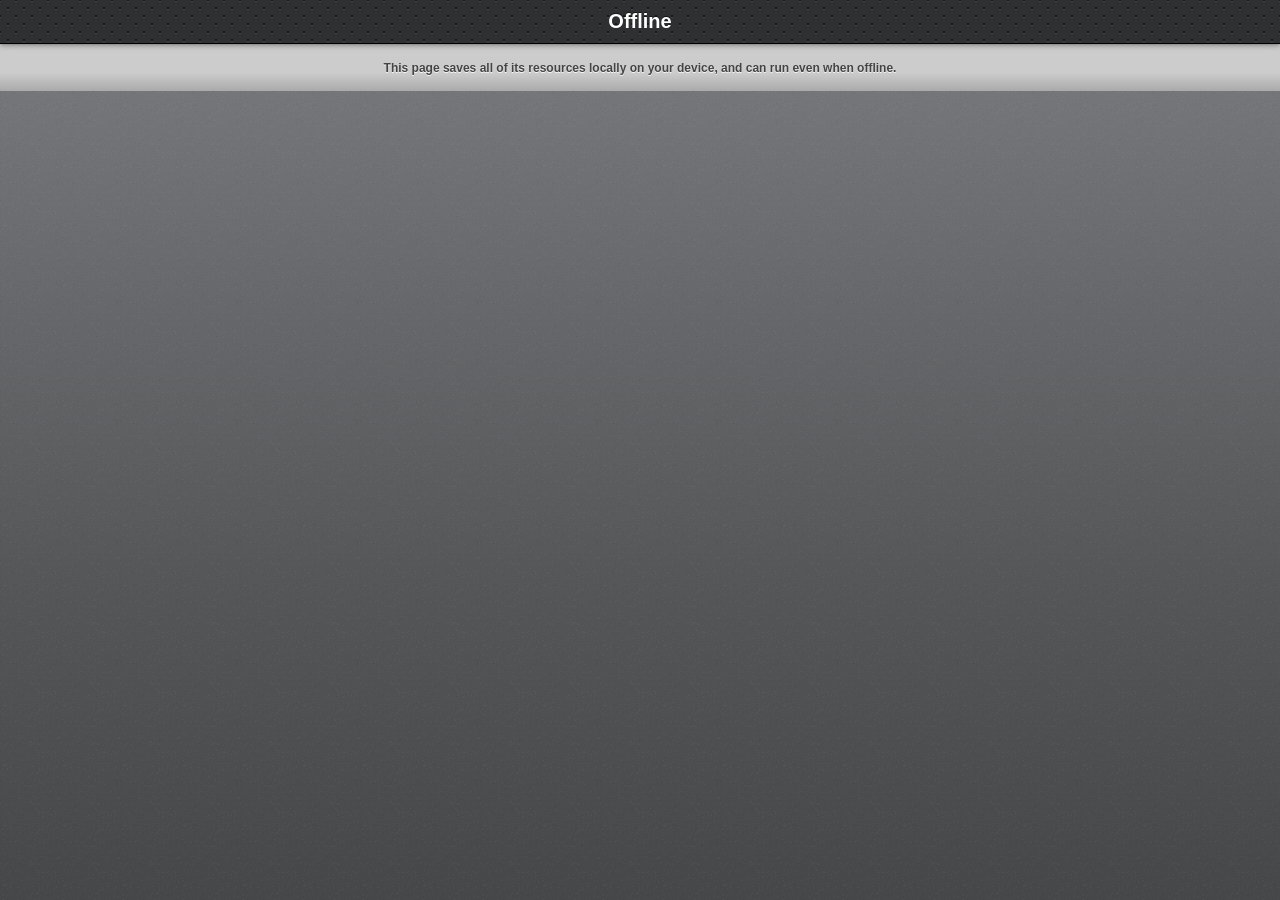
<file: js/jqtouch/demos/ext_offline/index.html>
<!doctype html>
<html manifest="cache.manifest">
    <head>
        <meta charset="UTF-8" />
        <title>jQT.Offline</title>
        <style type="text/css" media="screen">@import "../../themes/css/jqtouch.css";</style>
        <script src="../../src/lib/zepto.min.js" type="text/javascript" charset="utf-8"></script>
        <script src="../../src/jqtouch.min.js" type="text/javascript" charset="utf-8"></script>
        <script src="../../extensions/jqt.offline.min.js" type="application/x-javascript" charset="utf-8"></script>

        <script type="text/javascript" charset="utf-8">
            var jQT = new $.jQTouch({
                icon: 'jqtouch.png',
                addGlossToIcon: false,
                fullScreen: false
            });

            $(function(){
                console.log('Document.ready test');
            });
        </script>

    </head>
    <body>
        <div id="jqt">
            <div id="home">
                <div class="toolbar">
                    <h1>Offline</h1>
                </div>
                <div class="info">This page saves all of its resources locally on your device, and can run even when offline.</div>
            </div>
        </div>
    </body>
</html>
</file>
<file: js/jqm/demos/_assets/css/jqm-demos.css>
/* JQM Demos CSS */
.jqm-demos strong { font-weight: bold; }
.jqm-demos img { max-width: 100%; }

/* Page */
body, .jqm-demos  {
	background-color: #fefefe;
	font-size: 1.05em;
}

/* Header */
.jqm-header {
	background: #fff;
	border-top: 3px solid #6ABA2F;
	border-bottom: 1px solid #e0e0e0;
	color: #777;
	text-shadow: 0 1px 0 #fff;
	-webkit-box-shadow: 0 0 5px rgba(0,0,0,.15);
	-moz-box-shadow: 0 0 5px rgba(0,0,0,.15);
	box-shadow: 0 0 5px rgba(0,0,0,.15);
}
.jqm-header.ui-header-fixed:not(.ui-fixed-hidden) {
	border-top-width: 4px;
	padding-top: 0;
}

/* Header logo */
.jqm-header h1.jqm-logo {
	font-size: 1em;
	margin: .6em 3.375em;
}
.jqm-header .jqm-logo a {
	display: inline-block;
	text-decoration: none;
	min-height: 40px;
}
.jqm-header .jqm-logo img {
	display: block;
	width: 140px;
	height: auto;
}
.jqm-demos-home .jqm-header .jqm-logo img {
	display: inline-block;
}

/* Header buttons */
.jqm-header > .ui-btn {
	width: 31px;
	height: 31px;
	-webkit-border-radius: 0;
	border-radius: 0;
}
.jqm-header > .ui-btn,
.jqm-header.ui-header-fixed.ui-fixed-hidden > .ui-btn-icon-notext {
	top: 1.1em;
}
.jqm-header .jqm-navmenu-link {
	left: 15px;
}
.jqm-header .jqm-search-link {
	right: 15px;
}
.jqm-header > .ui-btn,
.jqm-header > .ui-btn .ui-btn-inner {
	border: none;
	background: none;
}
.jqm-header > .ui-btn,
.jqm-header > .ui-btn .ui-icon {
	-webkit-box-shadow: none;
	-moz-box-shadow: none;
	box-shadow: none;
}
/* Custom icons */
.jqm-header > .ui-btn .ui-icon {
	background-image: url(jqm_demo-icons-sd.png);
	background-color: transparent;
	width: 31px;
	height: 31px;
	margin: 0;
}
.jqm-header .jqm-navmenu-link .ui-icon {
	background-position: -3px 50%;
}
.jqm-header .jqm-search-link .ui-icon {
	background-position: -100px -2px;
}
/* Toggle search / close icon */
.jqm-search-toggle .jqm-search-link .ui-icon {
	background-position: -51px -2px;
}
/* Toggle menu bars / close icon on small screens */
@media (max-width:45.9375em) {
	.ui-panel-content-wrap-position-left.ui-panel-content-wrap-open .jqm-header .jqm-navmenu-link .ui-icon {
		background-position: -51px 50%;
	}
}
/* HD/Retina icon sprite */
@media only screen and (-webkit-min-device-pixel-ratio: 1.3),
       only screen and (min--moz-device-pixel-ratio: 1.3),
       only screen and (min-resolution: 200dpi) {
	.jqm-header > .ui-btn .ui-icon {
		background-image: url(jqm_demo-icons-hd.png);
		-webkit-background-size: 131px 31px;
		-moz-background-size: 131px 31px;
		-o-background-size: 131px 31px;
		background-size: 131px 31px;
	}
}

/* Global search */
.jqm-search {
	display: none;
	background: #eee;
	border-top: 1px solid transparent;
	padding: 0 .7em;
}
.jqm-search-toggle .jqm-search {
	display: block;
	border-top: 1px solid #e0e0e0;
}
.jqm-search	> .ui-listview-filter {
	margin: 0 -.3125em;
	padding: 1px 0; /* to resolve Chrome rendering issue (border-bottom not visible */
}
.jqm-demos .jqm-search > .ui-listview-filter .ui-input-search {
	margin: 4px .3125em;
}
.jqm-search > .jqm-list {
	position: absolute;
	right: .7em;
	left: .7em;
	margin-top: 5px;
	z-index: 999;
	-webkit-box-shadow: 0 0 5px rgba(0,0,0,.3);
	-moz-box-shadow: 0 0 5px rgba(0,0,0,.3);
	box-shadow: 0 0 5px rgba(0,0,0,.3);
}
.ui-panel-animate.ui-panel-content-wrap:not(.ui-panel-content-wrap-closed) .jqm-search > .jqm-list {
	display: none;
}


/* Footer */
.jqm-footer {
	background: none;
	border: none;
	color: #777;
	text-shadow: 0 1px 0 #fff;
}
.jqm-footer p {
	font-size: .8em;
	font-weight: normal;
	margin: .7em 15px;	
	font-family: 'Open Sans', sans-serif;
	font-weight: 300;
}
.jqm-footer .jqm-version {
	font-family: 'Open Sans', sans-serif;
	font-weight: 700;
	font-size:.9em;
	margin-left:1.1em;
}

/* Content */

/* Headings */
.jqm-content > h1 {
	font-family: 'Open Sans', sans-serif;
	font-weight: 300;
	font-size: 2.4em;
	color: #333;
	clear:both;
}
.jqm-faq .jqm-content > h1 {
	margin-top: -.4em;
	font-size: 1.8em;
}
.jqm-content > h2,
.jqm-content > h3,
.jqm-content > h4,
.jqm-home-welcome h2 {
	font-family: 'Open Sans', sans-serif;
	font-weight: 300;
	font-size: 1.6em;
	color: #60a725;
	padding-top: .6em;
	clear:both;
}
.jqm-home-welcome h2 {
	font-size:1.5em;
	margin-left:.5em;
	margin-top:-.2em;
}
.jqm-home-welcome .jqm-button {
	margin-left:.8em;
	margin-top:-.4em;
}
.jqm-home-welcome .jqm-button .ui-btn-text {
	font-size:1.1em;
	font-weight:300;
}
h2.jqm-home-widget {
	font-size:1.5em;
	margin-left:.6em;
}
.home-pop p {
	font-family: 'Open Sans', sans-serif;
	font-weight: 300;
	padding:.5em .5em;
	width:16em;
}
.home-pop .ui-btn-text {
	font-family: 'Open Sans', sans-serif;
	font-weight: 400;
}
.jqm-content > h4 {
	font-size: 1.2em;
}

/* Paragraphs */
.jqm-content > p {
	font-family: 'Open Sans', sans-serif;
	font-weight: 400; 
	font-size: 0.95em;
}
.jqm-content .jqm-intro {
	font-size: 120%;
	font-family: 'Open Sans', sans-serif;
	font-weight: 300;
	line-height: 135%;
	margin-top: -.5em;
	margin-bottom: .5em;
	padding-bottom: 2.6em;
	color: #333;
	border-bottom-width: 1px;
	border-bottom-style: solid;
	border-bottom-color: #e5e5e5;
	border-bottom-color: rgba(0,0,0,.1);
}
.jqm-demos-home .jqm-content .jqm-intro {
	font-family: 'Open Sans', sans-serif;
	font-weight: 300;
	font-size:.9em;
	line-height: 1.4;
	margin: -.8em .8em .5em .8em;
	padding-bottom: .6em;
	border: none;
	color: #555;
}
.jqm-demos-index .jqm-content p.jqm-intro {
	border: none;
}
.jqm-content > ul:not(.ui-listview),
.jqm-content > ul:not(.ui-listview) li {
	font-family: 'Open Sans', sans-serif;
	font-weight: 400; 
	font-size: 0.95em;
	line-height: 1.7;
}
.jqm-content > ul:not(.ui-listview) {
	margin: 1em 0;
	padding-left: 1.3em;
}

/* Code */
.jqm-content pre,
.jqm-content code {
	font-family: "Consolas", "Bitstream Vera Sans Mono", "Courier New", Courier, monospace;
	background: #e5e5e5;
	background: rgba(0,0,0,.05);
	padding: 0 .125em;
}
.jqm-content pre {
	padding: 0 1em 1.2em;
	white-space: pre-wrap;	
}
.jqm-content pre > code {
	padding: 0;	
	background: none;
	font-size:.8em;
}

/* Links */
.jqm-content > p a.ui-link,
.jqm-content p.jqm-intro a.ui-link {
	font-weight: 400; 
	text-decoration: none;
}
.jqm-content > p a.ui-link:hover,
.jqm-content p.jqm-intro a.ui-link:hover {
	text-decoration: underline;
}

/* Buttons */
.jqm-content .jqm-api-link,
.jqm-content .jqm-button,
.jqm-view-source-link .ui-btn {
	font-family: 'Open Sans', sans-serif;
	font-weight: 400; 
}
.jqm-home-welcome .jqm-button .ui-icon {
	opacity: .6;
}

/* API link */
.jqm-content .jqm-api-link {
	float: right;
	margin-top: .3em;
}
.jqm-content .jqm-api-link .ui-btn-text {
	padding-left: .3em;
	padding-right: .2em;
}
.jqm-content .jqm-api-link .ui-icon {
	opacity: .6;
}

/* Deeplinks */
.jqm-content a.jqm-deeplink {
	font-family: 'Open Sans', sans-serif;
	font-weight: 300;
	display: block;
	text-align: right;
	font-size: 0.8em;
	margin-top: .8em;
	margin-bottom: 1em;
	margin-right:.6em;
	text-decoration: none;
	float:right;
}
.jqm-content p.jqm-intro + a.jqm-deeplink {
	text-align: left;
}
.jqm-content a.jqm-deeplink span {
	width: 18px;
	display: inline-block;
	margin-top: 1px;
	margin-left: 10px;
	float: right;
	opacity: .5;
}
.jqm-content p.jqm-intro + a.jqm-deeplink span {
	float: right;
	margin-left: 10px;
}
.jqm-content a.jqm-open-quicklink-panel {
	margin-top: -3.3em;
}

/* Lists */
.jqm-search .jqm-list {
	font-weight: 400; 
	font-size: 0.88em;
}
.jqm-list .ui-li-heading  {
	font-weight: 700; 
	font-size: .9em;
	color: #07ade0;
	margin-top: .1em;
}
.jqm-list .ui-li-desc  {
	font-weight: 300; 
	font-size: .8em;
	color: #777;
	margin-bottom: .1em;
}
/* List dividers */
.jqm-list .ui-bar-d {
	font-family: 'Open Sans', sans-serif;
	font-weight: 700;
	font-size: .9em;
	padding: .7em 15px;
	background-image: none;
	background-color: #f8f8f8;
	border-color: #e8e8e8;
	color: #60a725;
	text-shadow: none;
}
/* List buttons */
.jqm-list .ui-btn-inner {
	font-family: 'Open Sans', sans-serif;
	font-weight: 300; 
	font-size: 0.95em;
	border-top: none;
}
.jqm-list .ui-btn-up-d, 
.jqm-list .ui-btn-hover-d, 
.jqm-list .ui-btn-down-d {
	font-family: 'Open Sans', sans-serif;
	font-weight: 300; 
	border-color: #eee;
}
.jqm-list .ui-btn-up-d {
	background-color: #fff;
	background-image: none;
}
.jqm-list .ui-btn-hover-d {
	background-color: #f8f8f8;
	background-image: none;
}
.jqm-list .ui-btn-up-d.ui-btn-active, 
.jqm-list .ui-btn-hover-d.ui-btn-active, 
.jqm-list .ui-btn-down-d.ui-btn-active,
.jqm-list .ui-btn-up-d.ui-focus, 
.jqm-list .ui-btn-hover-d.ui-focus, 
.jqm-list .ui-btn-down-d.ui-focus {
	border-color: #34bae8;
	background-color: #34bae8;
	background-image: none;
	color: #fff;
	text-shadow: 0 1px 0 #369;	
}
.jqm-list .ui-btn-up-d.ui-focus, 
.jqm-list .ui-btn-hover-d.ui-focus, 
.jqm-list .ui-btn-down-d.ui-focus {
	-webkit-box-shadow: none;
	-moz-box-shadow: none;
	box-shadow: none;
}
.jqm-list .ui-btn-active a.ui-link-inherit,
.jqm-list .ui-btn-active .ui-li-heading,
.jqm-list .ui-btn-active .ui-li-desc,
.jqm-list .ui-focus a.ui-link-inherit,
.jqm-list .ui-focus .ui-li-heading,
.jqm-list .ui-focus .ui-li-desc {
	color: #fff;
}
.jqm-demos .jqm-list .ui-li .ui-btn-text a.ui-link-inherit,
.jqm-demos .jqm-list .ui-li .ui-li-desc {
	text-overflow: clip;
	overflow: visible;
	white-space: normal;
}
/* ### TEMPORARY ### */
/* padding count bubble position when icon is false needs to be fixed in the framework CSS (some classes shouldn't be added) */
.jqm-list .ui-li-count {
	right: 10px !important;
}
.jqm-demos .jqm-list .ui-btn-icon-right .ui-btn-inner {
	padding-right: 0;
}
.jqm-demos .jqm-list .ui-li-has-arrow .ui-btn-inner a.ui-link-inherit {
	padding-right: 15px;
}
/* ### END ### */

/* List filter */
.jqm-demos-home .jqm-content > .ui-listview-filter,
.jqm-demos-index .jqm-content > .ui-listview-filter {
	margin-top: 0;
	margin-bottom: -.5em;
}
.jqm-demos-home .jqm-content > .ui-listview-filter .ui-input-search,
.jqm-demos-index .jqm-content > .ui-listview-filter .ui-input-search,
.jqm-demos-index .jqm-search-results-wrap > .ui-listview-filter .ui-input-search {
	background-color: #f9f9f9;
	border-color: #e5e5e5;
	border-color: rgba(0,0,0,.1);
}
.jqm-demos .jqm-search .ui-listview-filter .ui-input-search {
	background-color: #f9f9f9;
	border-color: #e5e5e5;
	border-color: rgba(0,0,0,.1);
	-webkit-box-shadow: inset 0 1px 2px rgba(0,0,0,.2);
	-moz-box-shadow: inset 0 1px 2px rgba(0,0,0,.2);
	box-shadow: inset 0 1px 2px rgba(0,0,0,.2);
}
.jqm-demos-home .jqm-content > .ui-listview-filter .ui-input-search.ui-focus,
.jqm-demos-index .jqm-content > .ui-listview-filter .ui-input-search.ui-focus,
.jqm-demos-index .jqm-search-results-wrap > .ui-listview-filter .ui-input-search.ui-focus {
	background-color: #fff;
	border-color: #34bae8;
	border-color: rgba(52,186,232,.2);
	-webkit-box-shadow: inset 0 1px 2px rgba(0,0,0,.1), 0 0 9px rgba(52,186,232,.3);
	-moz-box-shadow: inset 0 1px 2px rgba(0,0,0,.1), 0 0 9px rgba(52,186,232,.2);
	box-shadow: inset 0 1px 2px rgba(0,0,0,.1), 0 0 9px rgba(52,186,232,.2);
}
.jqm-demos .jqm-search .ui-listview-filter .ui-input-search.ui-focus {
	background-color: #fff;
	border-color: #e5e5e5;
	border-color: rgba(0,0,0,.1);
	-webkit-box-shadow: inset 0 1px 2px rgba(0,0,0,.1);
	-moz-box-shadow: inset 0 1px 2px rgba(0,0,0,.1);
	box-shadow: inset 0 1px 2px rgba(0,0,0,.1);
}
.jqm-demos .jqm-search > .ui-listview-filter .ui-input-text,
.jqm-demos-home .jqm-content > .ui-listview-filter .ui-input-text,
.jqm-demos-index .jqm-content > .ui-listview-filter .ui-input-text,
.jqm-demos-index .jqm-search-results-wrap > .ui-listview-filter .ui-input-text {
	font-family: 'Open Sans', sans-serif;
	font-weight: 300;
	font-size: .95em;
}

/* Search results */
.jqm-search .jqm-list {
	background: #fff;
}
.jqm-search-results-highlight {
	color: #07ade0;
	font-weight: 400;
	text-shadow: none;
}
.ui-btn-active .jqm-search-results-highlight,
.ui-focus .jqm-search-results-highlight {
	color: #fff;
	text-shadow: 0 1px 0 #369;	
}
.jqm-search .jqm-list .ui-li .ui-btn-text a.ui-link-inherit,
.jqm-search-results-wrap .jqm-list .ui-li .ui-btn-text a.ui-link-inherit {
	padding: .5626em 15px;
	font-weight: 400;
}
.jqm-list .jqm-search-results-keywords {
	padding: 6px 0 0;
	font-size: .8em;
	font-weight: 300;
	color: #999;
}
.jqm-search-results-keywords .jqm-keyword-hash {
	margin-right: .2em;
	margin-left: .2em;
	font-weight: 400;
	color: #aaa;
	font-size: .75em;
	text-transform: uppercase;
}
.ui-btn-active .jqm-search-results-keywords,
.ui-focus .jqm-search-results-keywords,
.ui-btn-active .jqm-search-results-keywords .jqm-keyword-hash,
.ui-focus .jqm-search-results-keywords .jqm-keyword-hash {
	color: #fff;
	text-shadow: 0 1px 0 #369;
	font-weight: 400;
}

.jqm-search .jqm-list .ui-li-count,
.jqm-search-results-wrap .jqm-list .ui-li-count {
	display: none;
}

/* Nav panels */
/* Reveal menu shadow on top of the list items */
.ui-panel-display-reveal {
	-webkit-box-shadow: none;
	-moz-box-shadow: none;
	box-shadow: none;
}
.ui-panel-content-fixed-toolbar-position-left.ui-panel-content-fixed-toolbar-open,
.ui-panel-content-wrap-position-left.ui-panel-content-wrap-open {
	-webkit-box-shadow: -5px 0 5px rgba(0,0,0,.10);
	-moz-box-shadow: -5px 0 5px rgba(0,0,0,.10);
	box-shadow: -5px 0 5px rgba(0,0,0,.10);
}

/* Responsive */
@media (min-width:46em) {
	/* Header logo */
	.jqm-header h1.jqm-logo {
		text-align: left;
		margin: .8em 0 .8em 5%;
	}
	.jqm-header .jqm-logo a {
		min-height: 57px;
	}
	.jqm-header .jqm-logo img {
		display: block;
		width: 200px;
		height: auto;
	}
	.jqm-demos-home .jqm-header .jqm-logo img {
		display: block;
		width: 240px;
		height: auto;
		padding-left:.7em;
		margin-top:.5em;
		margin-bottom:.6em;
	}
	
	.jqm-demos-home .jqm-content .jqm-intro {
		line-height: 1.45;
		margin: -.2em .8em .4em .8em;

	}
	
	/* Header buttons */
	.jqm-header > .ui-btn,
	.jqm-header.ui-header-fixed.ui-fixed-hidden > .ui-btn-icon-notext {
		top: 1.4em;
	}
	.jqm-header .jqm-navmenu-link {
		left: 5%;
		margin-left: 215px;
	}
	.jqm-header .jqm-search-link {
		display: none;
	}
	/* Global nav panel close button (instead of toggle menu bars / close icon on small screens) */
	.ui-panel-content-fixed-toolbar-position-left.ui-panel-content-fixed-toolbar-open.jqm-header::after,
	.ui-panel-content-wrap-position-left.ui-panel-content-wrap-open .jqm-header::after {
		content: "";
		display: block;
		position: absolute;
		top: 8px;
		left: 8px;
		width: 20px;
		height: 20px;
		cursor: pointer;
		background-image: url(jqm_demo-icons-sd.png);
		background-position: -33px 50%;
		-webkit-background-size: 85px 20px;
		-moz-background-size: 85px 20px;
		-o-background-size: 85px 20px;
		background-size: 85px 20px;
	}
	
	/* Global search */
	.ui-panel-animate.ui-panel-content-wrap > .ui-header.jqm-header {
		position: relative;
	}
	.jqm-search,
	.jqm-search-toggle .jqm-search {
		display: block;
		position: absolute;
		top: 1.0875em;
		right: 5%;
		background: none;
		border: none;
	}
	.jqm-demos .jqm-search > .ui-listview-filter .ui-input-search {
		margin: 0;	
	}
	.jqm-search > .jqm-list {
		right: .3875em;
		left: auto;
		width: 28em;
	}
	
	/* Footer */
	.jqm-footer {
		overflow: hidden;
		position: absolute;
		bottom: 0;
		width: 100%;		
	}
	.jqm-footer p {
		margin: 1.5em 0 1.5em 15%;
		float: left;		
	}
	.jqm-footer .jqm-version {
		margin: 1.5em 5% 1.5em 0;
		float: right;
		font-weight: 700;
	}
	.jqm-demos-home .jqm-footer p.jqm-version {
		display: none;
	}
	
	/* Content */
	.jqm-demos .jqm-content {
		padding: 15px 5% 4.5em; /* padding bottom is because of footer position absolute */
	}
	.jqm-demos .jqm-content.jqm-fullwidth {
		padding: 15px;
	}

	.jqm-content > p {
		line-height: 1.5;
	}
	.jqm-demos-home .jqm-content p.jqm-intro {
		font-size: 1.1em;
	}
	
	/* Homepage */	
	.jqm-demos-home .jqm-home-welcome {
		float: left;
		width: 48%;
		padding-right:6%;
		margin-top:.4em;
	}
	.jqm-demos-home .jqm-home-list {
		float: left;
		width: 45%;
	}
	.jqm-demos-home h2.jqm-home-widget {
		clear:left;
		padding-top:2em;
	}
}

@media (min-width:60em) {
	/* Header */
	.jqm-header h1.jqm-logo {
		margin-left: 15%;
	}
	.jqm-header .jqm-navmenu-link {
		left: 15%;
	}
	.jqm-search,
	.jqm-search-toggle .jqm-search {
		right: 15%;
	}
	/* Footer */
	.jqm-footer .jqm-version {
		margin-right: 15%;
		margin-left: 15%;
	}
	/* Content */
	.jqm-demos .jqm-content {
		padding-right: 15%;
		padding-left: 15%;
	}
}

/* Global nav panel close button HD/Retina icon */
@media only screen and (min-width:46em) and (-webkit-min-device-pixel-ratio: 1.3),
       only screen and (min-width:46em) and (min--moz-device-pixel-ratio: 1.3),
       only screen and (min-width:46em) and (min-resolution: 200dpi) {
	/* global nav panel close button */
	.ui-panel-content-fixed-toolbar-position-left.ui-panel-content-fixed-toolbar-open.jqm-header::after,
	.ui-panel-content-wrap-position-left.ui-panel-content-wrap-open .jqm-header::after {
		background-image: url(jqm_demo-icons-hd.png);
	}
}


/* View source */
.jqm-content div[data-demo-html="true"] {
	border-top: 1px solid rgba(0,0,0,.08);
	margin: 0;
	padding: 1.2em 0;
}
.jqm-content div.jqm-view-source-link {
	border-top: 1px solid rgba(0,0,0,.08);
	padding: .6em 0 0;
	margin: 2.4em 0;
}
.jqm-content div[data-demo-html="true"] + div.jqm-view-source-link {
	margin: 0 0 2.4em;
}
.jqm-content .jqm-view-source-link .ui-btn.ui-mini {
	margin: 0;
}

/* View source popup */
#jqm-view-source-popup.ui-popup-container {
	width: 90%;
	max-width: 1500px;
}
.jqm-view-source .ui-collapsible-set {
	margin: 0;
}
.jqm-view-source .ui-collapsible-heading .ui-btn {
	font-family: 'Open Sans', sans-serif;
	font-weight: 400;
}
.jqm-view-source .ui-collapsible-heading .ui-btn-inner {
	padding: .4em;
}
.jqm-view-source .ui-collapsible-content {
	padding: 0;
	overflow: auto;
}
.jqm-view-source .ui-collapsible-content .phpStatus {
	padding: 1em;
}
.jqm-view-source .ui-collapsible-content > div,
.jqm-view-source .ui-collapsible-content .syntaxhighlighter {
	border-bottom-right-radius: inherit;
	border-bottom-left-radius: inherit;
}
.jqm-view-source .ui-collapsible-content::-webkit-scrollbar {
    width: 5px;
}
.jqm-view-source .ui-collapsible-content::-webkit-scrollbar-track {
    background: transparent;
}
.jqm-view-source .ui-collapsible-content::-webkit-scrollbar-thumb {
	background: #435A5F;
	border: solid #222;
	border-width: 12px 2px 12px 0;
	border-bottom-right-radius: 5px;
}
.jqm-view-source .ui-collapsible-content td.code .container > textarea {
	resize: none;
}

/* Swatch F */
.ui-bar-f {
	border: 1px solid #86D641;
	background: #6ABA2F;
	color: #fff;
	text-shadow: 0 1px 1px #335413;	
	font-weight: bold;
}
.ui-bar-f,
.ui-bar-f .ui-link-inherit,
.ui-bar-f .ui-link {
	color: #fff;
}
.ui-btn-up-f {
	border: 1px solid #3B6F07;
	background: #56A00E;
	font-weight: bold;
	color: #fff;
	text-shadow: 0 1px 1px #234403;
	background-image: -webkit-gradient(linear, left top, left bottom, from(#74b042), to(#56A00E)); /* Saf4+, Chrome */
	background-image: -webkit-linear-gradient(#74b042, #56A00E); /* Chrome 10+, Saf5.1+ */
	background-image: -moz-linear-gradient(#74b042, #56A00E); /* FF3.6 */
	background-image: -ms-linear-gradient(#74b042, #56A00E); /* IE10 */
	background-image: -o-linear-gradient(#74b042, #56A00E); /* Opera 11.10+ */
	background-image: linear-gradient(#74b042, #56A00E);
}
.ui-btn-up-f a.ui-link-inherit {
	color: #fff;
}
.ui-btn-hover-f {
	border: 1px solid #3B6F07;
	background: #6EBC1F;
	font-weight: bold;
	color: #fff;
	text-shadow: 0 1px 1px #234403;
	background-image: -webkit-gradient(linear, left top, left bottom, from(#8FC963), to(#6EBC1F)); /* Saf4+, Chrome */
	background-image: -webkit-linear-gradient(#8FC963, #6EBC1F); /* Chrome 10+, Saf5.1+ */
	background-image: -moz-linear-gradient(#8FC963, #6EBC1F); /* FF3.6 */
	background-image: -ms-linear-gradient(#8FC963, #6EBC1F); /* IE10 */
	background-image: -o-linear-gradient(#8FC963, #6EBC1F); /* Opera 11.10+ */
	background-image: linear-gradient(#8FC963, #6EBC1F);
}
.ui-btn-hover-f a.ui-link-inherit {
	color: #fff;
}
.ui-btn-down-f {
	border: 1px solid #3B6F07;
	background: #3d3d3d;
	font-weight: bold;
	color: #fff;
	text-shadow: 0 1px 1px #234403;
	background-image: -webkit-gradient(linear, left top, left bottom, from(#56A00E), to(#64A234)); /* Saf4+, Chrome */
	background-image: -webkit-linear-gradient(#56A00E, #64A234); /* Chrome 10+, Saf5.1+ */
	background-image: -moz-linear-gradient(#56A00E, #64A234); /* FF3.6 */
	background-image: -ms-linear-gradient(#56A00E, #64A234); /* IE10 */
	background-image: -o-linear-gradient(#56A00E, #64A234); /* Opera 11.10+ */
	background-image: linear-gradient(#56A00E, #64A234);
}
.ui-btn-down-f a.ui-link-inherit {
	color: #fff;
}
.ui-btn-up-f,
.ui-btn-hover-f,
.ui-btn-down-f {
	font-weight: bold;
	text-decoration: none;
}

/**
 * SyntaxHighlighter
 * http://alexgorbatchev.com/SyntaxHighlighter
 *
 * SyntaxHighlighter is donationware. If you are using it, please donate.
 * http://alexgorbatchev.com/SyntaxHighlighter/donate.html
 *
 * @version
 * 3.0.83 (July 02 2010)
 * 
 * @copyright
 * Copyright (C) 2004-2010 Alex Gorbatchev.
 *
 * @license
 * Dual licensed under the MIT and GPL licenses.
 */
.syntaxhighlighter a,
.syntaxhighlighter div,
.syntaxhighlighter code,
.syntaxhighlighter table,
.syntaxhighlighter table td,
.syntaxhighlighter table tr,
.syntaxhighlighter table tbody,
.syntaxhighlighter table thead,
.syntaxhighlighter table caption,
.syntaxhighlighter textarea {
	background: none;
	border: 0;
	bottom: auto;
	float: none;
	left: auto;
	height: auto;
	line-height: 18px;
	margin: 0;
	outline: 0;
	overflow: visible;
	padding: 0;
	position: static;
	right: auto;
	text-align: left;
	top: auto;
	vertical-align: baseline;
	width: auto;
	box-sizing: content-box;
	font-family: "Consolas", "Bitstream Vera Sans Mono", "Courier New", Courier, monospace;
	font-weight: normal;
	font-style: normal;
	font-size: 14px;
	min-height: inherit;
	min-height: auto;
}
.syntaxhighlighter {
	width: auto;
	margin: 0;
	padding: 1em 0;
	position: relative;
	overflow: auto;
	font-size: 13px;
}
.syntaxhighlighter.source {
	overflow: hidden;
}
.syntaxhighlighter .bold {
	font-weight: bold;
}
.syntaxhighlighter .italic {
	font-style: italic;
}
.syntaxhighlighter .line {
	white-space: pre;
	white-space: pre-wrap;
}
.syntaxhighlighter table {
	width: 100%;
}
.syntaxhighlighter table caption {
	text-align: left;
	padding: .5em 0 0.5em 1em;
}
.syntaxhighlighter table td.code {
	width: 100%;
}
.syntaxhighlighter table td.code .container {
	position: relative;
}
.syntaxhighlighter table td.code .container textarea {
	box-sizing: border-box;
	position: absolute;
	left: 0;
	top: 0;
	width: 100%;
	height: 100%;
	border: none;
	background: white;
	padding-left: 1em;
	overflow: hidden;
	white-space: pre;
}
.syntaxhighlighter table td.gutter .line {
	text-align: right;
	padding: 0 0.5em 0 1em;
}
.syntaxhighlighter table td.code .line {
	padding: 0 1em;
}
.syntaxhighlighter.show {
	display: block;
}
.syntaxhighlighter.collapsed table {
	display: none;
}
.syntaxhighlighter .line.alt1 {
	background-color: transparent;
}
.syntaxhighlighter .line.alt2 {
	background-color: transparent;
}
.syntaxhighlighter .line.highlighted.alt1, .syntaxhighlighter .line.highlighted.alt2 {
	background-color: #253e5a;
}
.syntaxhighlighter .line.highlighted.number {
	color: #38566f;
}
.syntaxhighlighter table caption {
	color: #d1edff;
}
.syntaxhighlighter .gutter {
	color: #afafaf;
}
.syntaxhighlighter .gutter .line {
	border-right: 3px solid #435a5f;
}
.syntaxhighlighter .gutter .line.highlighted {
	background-color: #435a5f;
	color: #0f192a;
}
.syntaxhighlighter.collapsed {
	overflow: visible;
}
.syntaxhighlighter .plain, .syntaxhighlighter .plain a {
	color: #eee;
}
.syntaxhighlighter .comments, .syntaxhighlighter .comments a {
	color: #5ba1cf;
}
.syntaxhighlighter .string {
	color: #98da31;
}
.syntaxhighlighter .string a {
	color: #1dc116;
}
.syntaxhighlighter .keyword {
	color: #ffae00;
}
.syntaxhighlighter .preprocessor {
	color: #8aa6c1;
}
.syntaxhighlighter .variable {
	color: #ffaa3e;
}
.syntaxhighlighter .value {
	color: #f7e741;
}
.syntaxhighlighter .functions {
	color: #ffaa3e;
}
.syntaxhighlighter .constants {
	color: #e0e8ff;
}
.syntaxhighlighter .script {
	font-weight: bold;
	color: #b43d3d;
	background-color: none;
}
.syntaxhighlighter .color1 {
	color: #8df;
}
.syntaxhighlighter .color1 a {
	color: #f8bb00;
}
.syntaxhighlighter .color2, .syntaxhighlighter .color2 a {
	color: white;
}
.syntaxhighlighter .color3, .syntaxhighlighter .color3 a {
	color: #ffaa3e;
}
.syntaxhighlighter table td.code {
	cursor: text;
}
.syntaxhighlighter table td.code .container textarea {
	background: #eee;
	white-space: pre;
	white-space: pre-wrap;
}
.syntaxhighlighter ::-moz-selection {
	background-color: #3399ff;
	color: #fff;
	text-shadow: none;
}
.syntaxhighlighter ::-webkit-selection {
	background-color: #3399ff;
	color: #fff;
	text-shadow: none;
}
.syntaxhighlighter ::selection {
	background-color: #3399ff;
	color: #fff;
	text-shadow: none;
}
</file>
<file: js/jqtouch/demos/clock/clock.css>
* {
    margin: 0;
    padding: 0;
}
body {
    font-family: "Helvetica Neue",Arial,Helvetica,Geneva,sans-serif;
}
.clock {
    background: url(img/face.png);
    position: relative;
    width: 78px;
    height: 78px;
    margin: 5px auto;
    overflow: hidden;
}
.hour,.min,.sec {
    width: 9px;
    height: 78px;
    position: absolute;
    top: 0;
    left: 35px;
}
.hour {
    background: url(img/hour.png);
}
.min {
    background: url(img/minute.png);
}
.sec {
    background: url(img/second.png);
}
#clocks > div {
    background: -webkit-gradient(linear,0% 0%,0% 100%,from(#dadadc),to(#b4b3b8));
    border-bottom: 1px solid #9a9fa5;
    border-top: 1px solid #dbdbdd;
    text-shadow: rgba(255,255,255,.5) 0 1px 0;
    position: relative;
}
.city {
    display: block;
    position: absolute;
    top: 35px;
    font-weight: bold;
    color: #333;
    left: 10px;
}
.time {
    display: block;
    position: absolute;
    right: 10px;
    top: 30px;
}
.time span {
}
</file>
